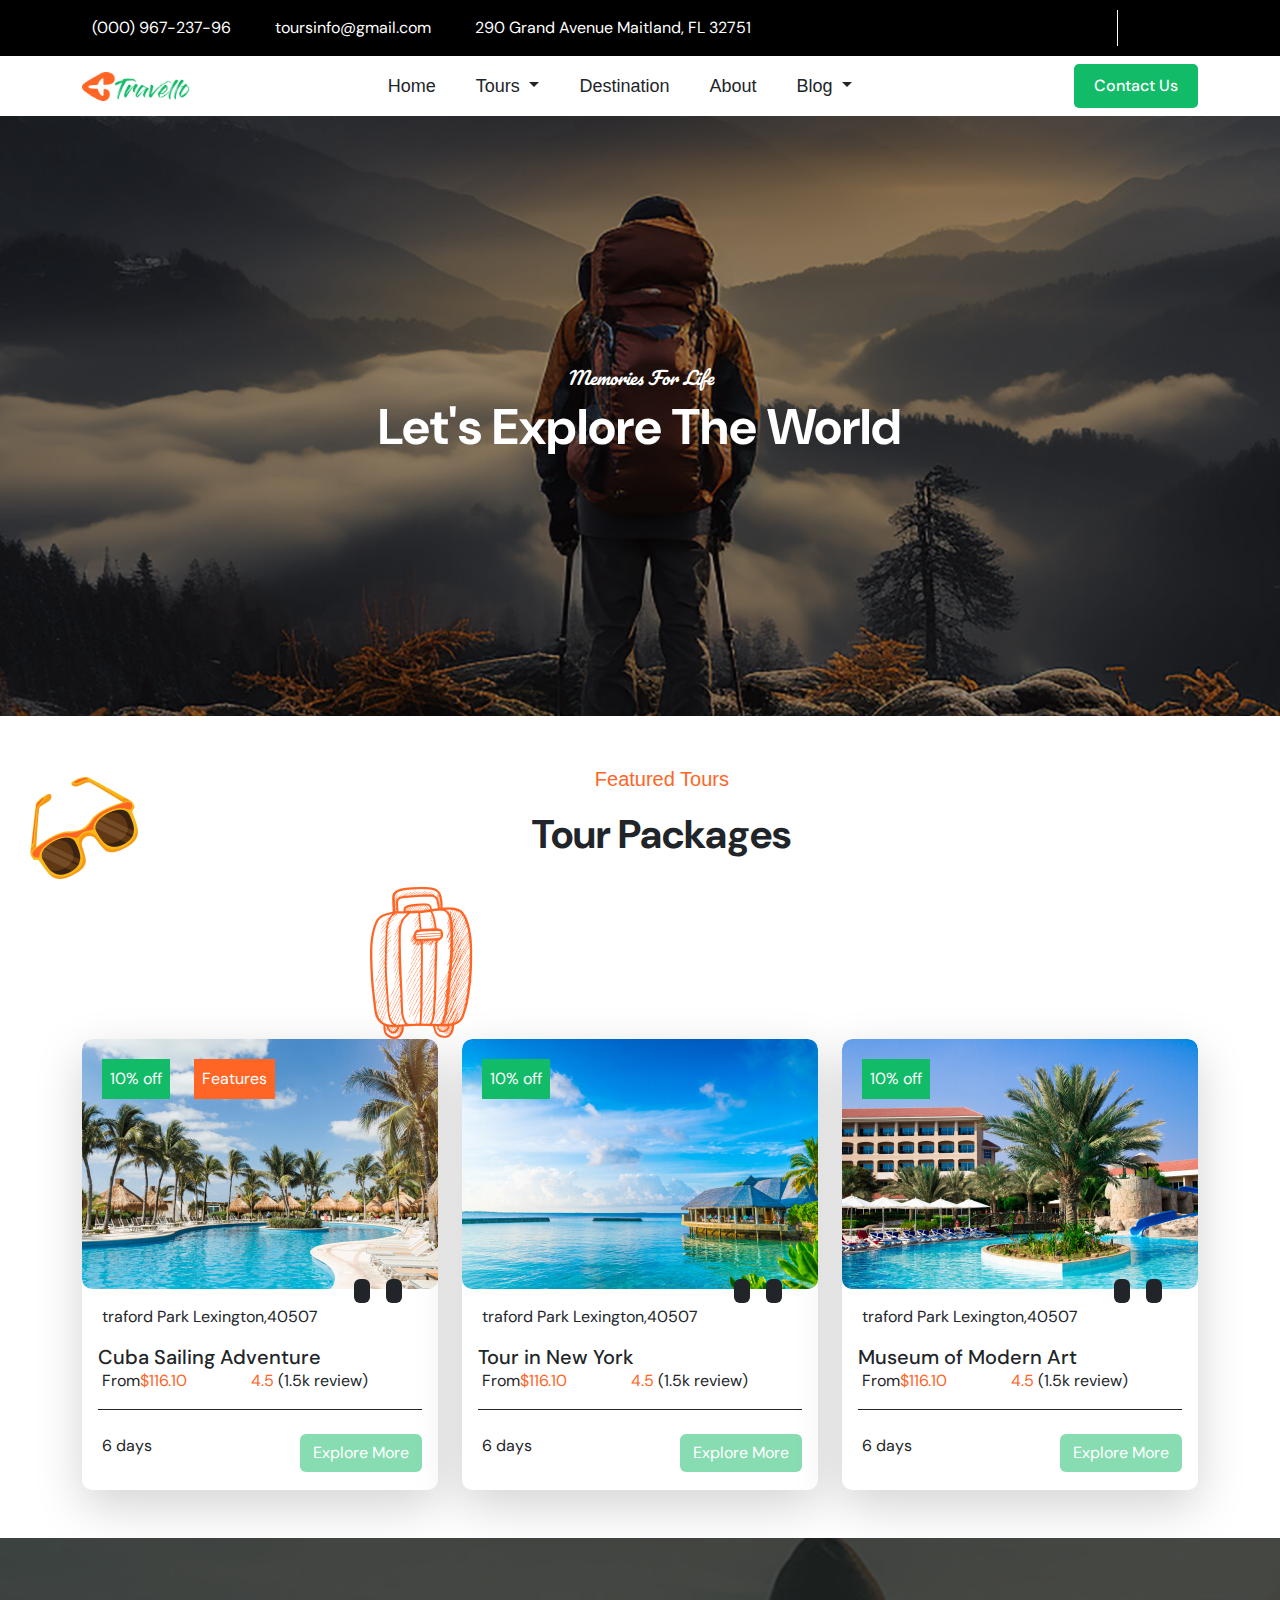
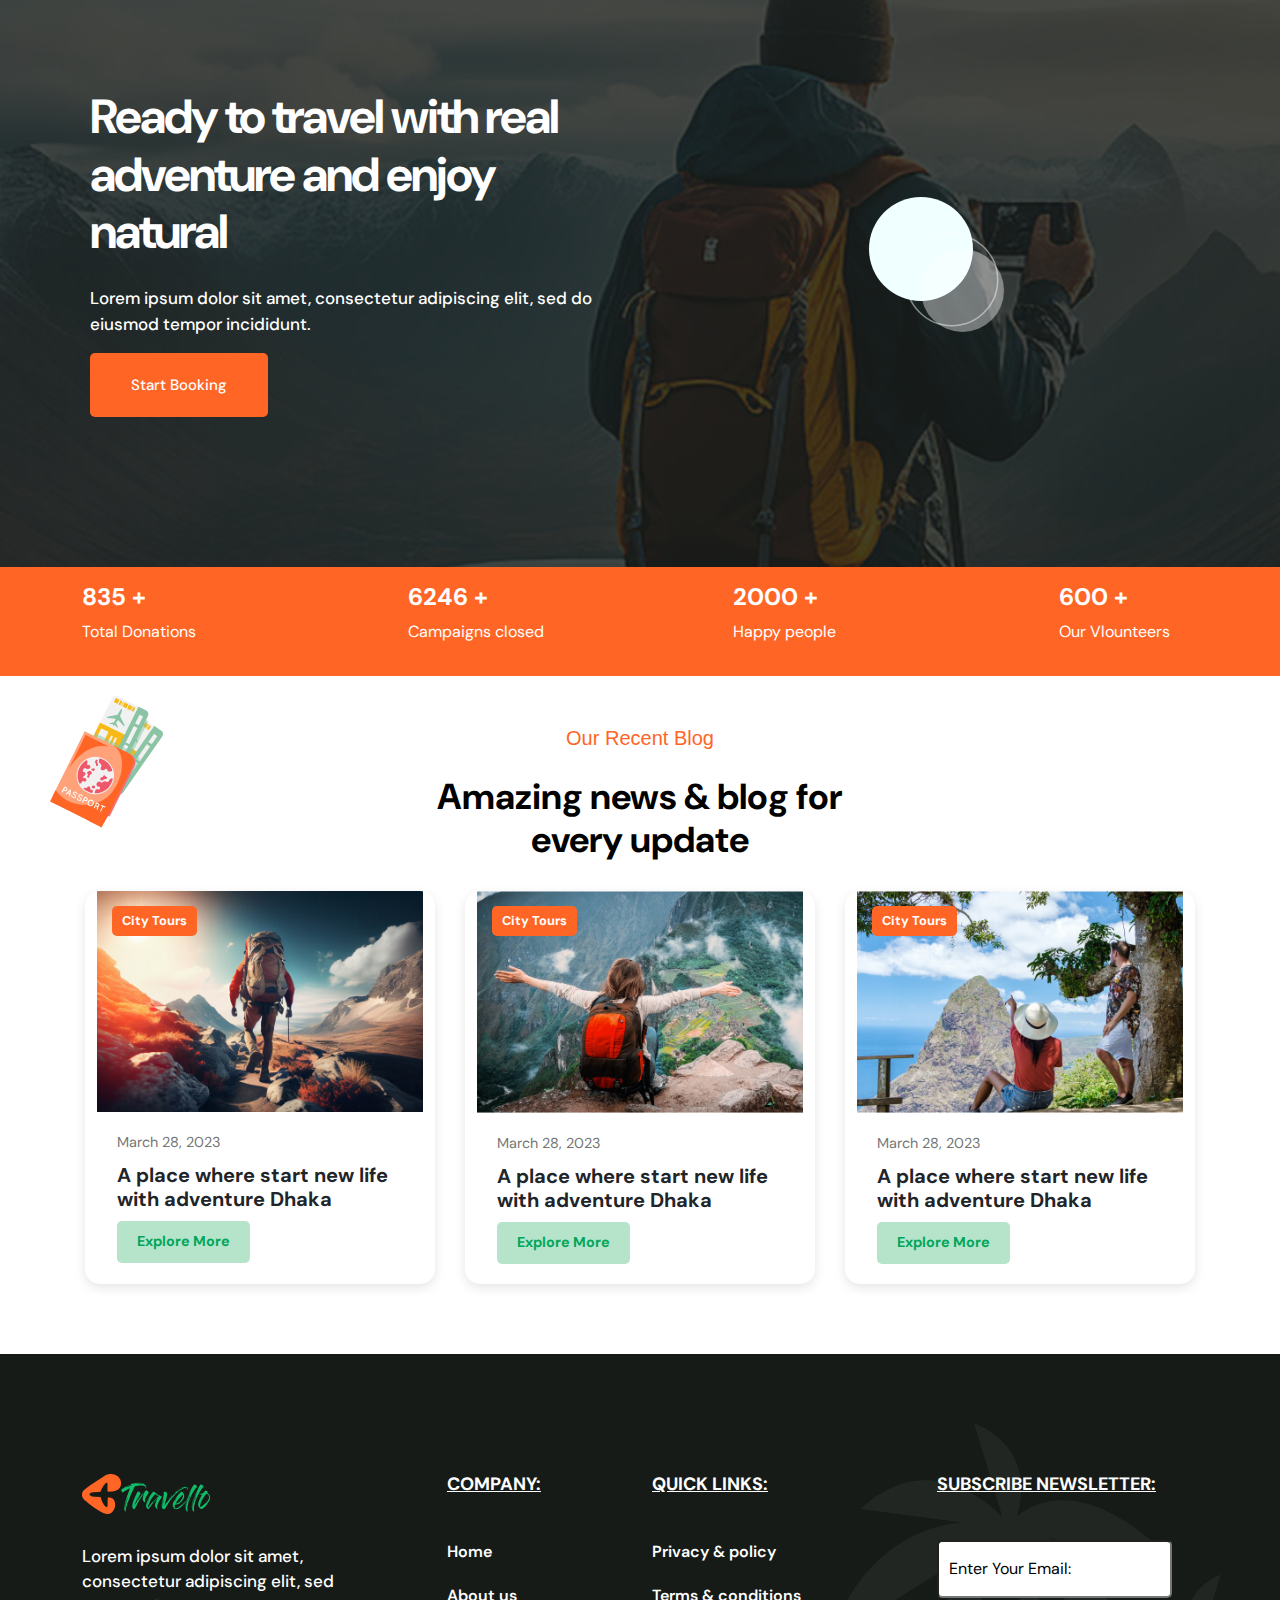
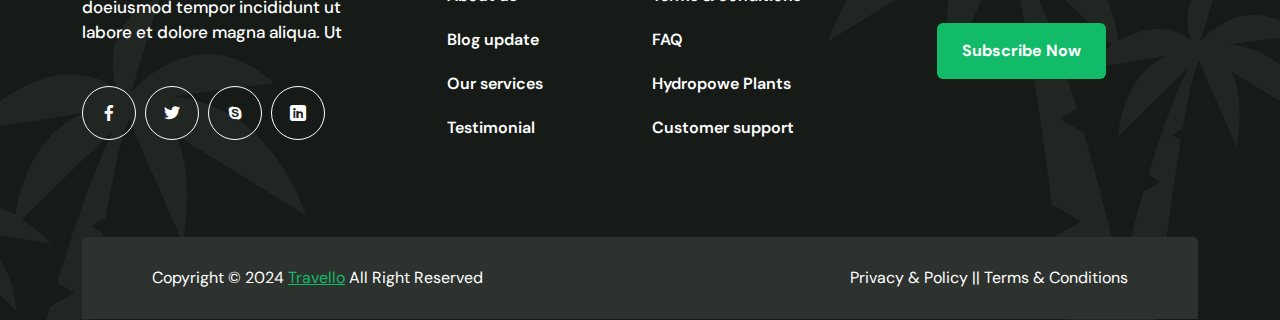
<file: index.html>
<!DOCTYPE html>
<html lang="en">

<head>
  <meta charset="UTF-8" />
  <meta name="viewport" content="width=device-width, initial-scale=1.0" />
  <title>Hotels</title>

  <link href="https://fonts.googleapis.com/css2?family=Pacifico&display=swap" rel="stylesheet">
  <link href="https://cdn.jsdelivr.net/npm/bootstrap@5.3.3/dist/css/bootstrap.min.css" rel="stylesheet"
    integrity="sha384-QWTKZyjpPEjISv5WaRU9OFeRpok6YctnYmDr5pNlyT2bRjXh0JMhjY6hW+ALEwIH" crossorigin="anonymous" />
  <link rel="stylesheet" href="https://cdnjs.cloudflare.com/ajax/libs/font-awesome/6.6.0/css/all.min.css"
    integrity="sha512-Kc323vGBEqzTmouAECnVceyQqyqdsSiqLQISBL29aUW4U/M7pSPA/gEUZQqv1cwx4OnYxTxve5UMg5GT6L4JJg=="
    crossorigin="anonymous" referrerpolicy="no-referrer" />
  <link />
  <link rel="stylesheet" href="assests/fonts/fonts/flaticon_travel-and-tour.css" />

  <link href="https://fonts.cdnfonts.com/css/gloss-and-bloom" rel="stylesheet">
  <!-- <link rel="preconnect" href="https://fonts.googleapis.com">
  <link rel="preconnect" href="https://fonts.gstatic.com" crossorigin> -->
  <link
    href="https://fonts.googleapis.com/css2?family=DM+Sans:ital,opsz,wght@0,9..40,100..1000;1,9..40,100..1000&display=swap"
    rel="stylesheet">
  <link rel="stylesheet" href="assests/css/general.css">

  <link rel="stylesheet" href="assests/css/style.css">
</head>

<body>

  <header class="d-inline">
    <div class="topBar ">
      <div class="container d-flex justify-content-between align-items-center flex-sm-row">
        <div class="dropdownCompanyInfo d-xl-none d-lg-none  d-inline-block">
          <i class="fa-solid fa-chevron-right toggleChevron"></i>
          <a class="text-decoration-none text-light" href="#">
            <i class="fa-solid fa-phone-volume"></i>
            (000) 967-237-96
          </a>
          <ul class="contactMenu collapseList">
            <li class="p-3">
              <a class="text-decoration-none d-flex align-items-center" href="#">
                <i class="fa-solid fa-phone-volume"></i>
                (000) 967-237-96
              </a>
            </li>
            <li class="p-3">
              <a class="text-decoration-none d-flex align-items-center" href="#">
                <i class="fa-regular fa-envelope"></i>
                toursinfo@gmail.com
              </a>
            </li>
            <li class="p-3">
              <a class="text-decoration-none d-flex align-items-center" href="#">
                <i class="fa-solid fa-location-dot"></i>
                290 Grand Avenue Maitland, FL 32751
              </a>
            </li>
          </ul>
        </div>

        <div class="contactInfo">
          <a href="#"><i class="fa-solid fa-phone-volume"></i><span>(000)
              967-237-96</span></a>
          <a href="#"><i class="fa-regular fa-envelope"></i><span>toursinfo@gmail.com</span></a>
          <a href="#"> <i class="fa-solid fa-location-dot"></i><span>290 Grand Avenue
              Maitland, FL 32751</span></a>
        </div>
        <div class="socialIcons b-0">
          <a href="#"><i class="fab fa-facebook-f"></i></a>
          <a href="#"><i class="fa-brands fa-twitter"></i></a>
          <a href="#"><i class="fa-brands fa-skype"></i></a>
          <a href="#"><i class="fa-brands fa-linkedin"></i></a>

        </div>
      </div>
    </div>

    <nav class="navbar sticky-top navbar-expand-lg bg-white " data-bs-theme="dark">
      <div class="container text-dark justify-content-between">
        <a href="index.html">
          <img src="./assests/images/logo.png" alt="Logo" width="108" height="29">
        </a>
        <button class="navbar-toggler" type="button" data-bs-toggle="collapse" data-bs-target="#navbarNav"
          aria-controls="navbarNav" aria-expanded="false" aria-label="Toggle navigation">
          <span class="navbar-toggler-icon"></span>
        </button>
        <div class="collapse navbar-collapse" id="navbarNav">
          <ul class="navbar-nav ms-auto">
            <li class="nav-item me-4">
              <a href="index.html" class="nav-link active text-dark" aria-current="page">Home</a>
            </li>

            <li class="nav-item dropdown me-4">
              <a class="nav-link dropdown-toggle text-dark" href="#" id="navbarDropdownTours" role="button"
                data-bs-toggle="dropdown" aria-expanded="false">
                Tours
              </a>
              <ul class="dropdown-menu" aria-labelledby="navbarDropdownTours">
                <li><a class="dropdown-item" href="tour-detail.html">Tour Detail</a></li>
              </ul>
            </li>
            <li class="nav-item me-4">
              <a href="destination.html" class="nav-link text-dark">Destination</a>
            </li>
            <li class="nav-item me-4">
              <a href="about-us.html" class="nav-link text-dark">About</a>
            </li>

            <li class="nav-item dropdown me-4">
              <a class="nav-link dropdown-toggle text-dark" href="#" id="navbarDropdownBlog" role="button"
                data-bs-toggle="dropdown" aria-expanded="false">
                Blog
              </a>
              <ul class="dropdown-menu" aria-labelledby="navbarDropdownBlog">
                <li><a class="dropdown-item" href="blog.html">Blog</a></li>
                <li><a class="dropdown-item" href="blogDetails.html">Blog Detail</a></li>
              </ul>
            </li>
          </ul>
          <div class="contactNavBtn ms-auto">
            <a href="ContactUs.html">Contact Us</a>
          </div>
        </div>
      </div>
    </nav>
  </header>


  <main>
    <section class="homeBanner">
      <div class="bannerContent">
        <img src="./assests/images/slider-1-2.jpg" alt="background" class="bannerImage" id="dynamicBackground">
        <div class="bannerText">
          <h3>Memories For Life</h3>
          <h1>Let's Explore The World</h1>
        </div>
      </div>
    </section>


    <div class="featuredSection ">
      <div class="container-fluid">
        <div class="row pt-5 ">
          <div class="col-lg-auto col-md-4 col-12 text-center">
            <img src="./assests/images/sunGlass.png" class="img-fluid d-none d-md-inline-block" alt="sunGlass">
          </div>
          <div class="col-lg-auto col-md-4 col-12 text-center spacing">
            <p class="textStyle">Featured Tours</p>
            <h1 class="fw-bold">Tour Packages</h1>
          </div>
          <div class="col-lg-auto col-md-4 col-12 text-center spacing">
            <img src="./assests/images/bag.png" class="img-fluid d-none d-md-inline-block" alt="bag image">
          </div>
        </div>
      </div>

    </div>


    <div class="container pb-5">
      <div class="row gy-4">
        <div class="col-lg-4 col-md-6">
          <div class="card shadow-lg">
            <img src="./assests/images/img-1 (3).jpg" class="card-img-top" alt="sea image">
            <div class="row position-absolute positionValues">
              <div class="col-auto ">
                <p class="text-white p-2 greenBackground">10% off</a>
              </div>
              <div class="col">
                <p class="text-white p-2 orangBackground">Features</a>

              </div>
            </div>
            <div class="row position-absolute  translateValues g-3">
              <div class="col">
                <p class="bg-dark rounded"><i class="fa-regular fa-heart fa-lg p-2 py-3 iconsWhite"></i></p>
              </div>
              <div class="col">
                <p class="bg-dark rounded"><i class="fa-solid fa-camera fa-lg p-2 py-3 iconsWhite"></i></p>
              </div>
            </div>
            <div class="card-body">
              <div class="row g-1">
                <div class=" col-auto">
                  <i class="fa-solid fa-location-dot greenColor"></i>
                </div>
                <div class="col">
                  <p>traford Park Lexington,40507</p>
                </div>
              </div>
              <h5 class="card-title">Cuba Sailing Adventure</h5>
              <div class="row g-1">
                <div class="col-auto">
                  <i class="fa-solid fa-dollar-sign fa-lg greenColor"></i>
                </div>
                <div class="col ">
                  <p>From<span class="orangColor">$116.10 </span></p>
                </div>
                <div class="col-auto">
                  <p class="orangColor">4.5</p>
                </div>
                <div class="col">
                  <p>(1.5k review)</p>
                </div>
              </div>
              <div class="card-text">

              </div>
              <div class="border-bottom border-dark w-sm-100 mb-4"></div>
              <div class="row g-lg-1 gx-sm-2">
                <div class="col-auto">
                  <i class="fa-regular fa-clock fa-lg greenColor"></i>
                </div>
                <div class="col">
                  <p>6 days</p>
                </div>
                <div class="col col-lg-auto">
                  <a href="#" class="btn text-white greenBackground buttonHover">Explore More</a>

                </div>
              </div>
            </div>
          </div>

        </div>
        <div class="col-lg-4 col-md-6">
          <div class="card shadow-lg">
            <img src="./assests/images/img-2.jpg" class="card-img-top" alt="sea image">
            <p class="text-white p-2 position-absolute positionValues greenBackground">10% off</a>
            <div class="row position-absolute  translateValues g-3">
              <div class="col">
                <p class="bg-dark rounded"><i class="fa-regular fa-heart fa-lg p-2 py-3 iconsWhite"></i></p>
              </div>
              <div class="col">
                <p class="bg-dark rounded"><i class="fa-solid fa-camera fa-lg p-2 py-3 iconsWhite"></i></p>
              </div>
            </div>
            <div class="card-body">
              <div class="row g-1">
                <div class="col-auto">
                  <i class="fa-solid fa-location-dot greenColor"></i>
                </div>
                <div class="col">
                  <p>traford Park Lexington,40507</p>
                </div>
              </div>
              <h5 class="card-title">Tour in New York</h5>
              <div class="row g-1">
                <div class="col-auto">
                  <i class="fa-solid fa-dollar-sign fa-lg greenColor"></i>
                </div>
                <div class="col ">
                  <p>From<span class="orangColor">$116.10 </span></p>
                </div>
                <div class="col-auto">
                  <p class="orangColor">4.5</p>
                </div>
                <div class="col">
                  <p>(1.5k review)</p>
                </div>
              </div>
              <div class="card-text">

              </div>
              <div class="border-bottom border-dark w-sm-100 mb-4"></div>
              <div class="row g-1">
                <div class="col-auto">
                  <i class="fa-regular fa-clock fa-lg greenColor"></i>
                </div>
                <div class="col">
                  <p>6 days</p>
                </div>
                <div class="col col-lg-auto">
                  <a href="#" class="btn text-white buttonHover greenBackground">Explore More</a>

                </div>
              </div>
            </div>
          </div>

        </div>
        <div class="col-lg-4 col-md-6">
          <div class="card shadow-lg">
            <img src="./assests/images/img-3.jpg" class="card-img-top " alt="sea image">
            <p class="text-white p-2 position-absolute positionValues greenBackground">10% off</a>
            <div class="row position-absolute  translateValues g-3">
              <div class="col">
                <p class="bg-dark rounded"><i class="fa-regular fa-heart fa-lg p-2 py-3 iconsWhite"></i></p>
              </div>
              <div class="col">
                <p class="bg-dark rounded"><i class="fa-solid fa-camera fa-lg p-2 py-3 iconsWhite"></i></p>
              </div>
            </div>
            <div class="card-body">
              <div class="row g-1">
                <div class="col-auto">
                  <i class="fa-solid fa-location-dot greenColor"></i>
                </div>
                <div class="col-auto">
                  <p>traford Park Lexington,40507</p>
                </div>
              </div>
              <h5 class="card-title">Museum of Modern Art</h5>
              <div class="row g-1">
                <div class="col-auto">
                  <i class="fa-solid fa-dollar-sign fa-lg greenColor"></i>
                </div>
                <div class="col ">
                  <p>From<span class="orangColor">$116.10 </span></p>
                </div>
                <div class="col-auto">
                  <p class="orangColor">4.5</p>
                </div>
                <div class="col">
                  <p>(1.5k review)</p>
                </div>
              </div>
              <div class="card-text">

              </div>
              <div class="border-bottom border-dark w-sm-100 mb-4"></div>
              <div class="row g-1">
                <div class="col-auto">
                  <i class="fa-regular fa-clock fa-lg greenColor"></i>
                </div>
                <div class="col">
                  <p>6 days</p>
                </div>
                <div class="col col-lg-auto">
                  <a href="#" class="btn text-white buttonHover greenBackground">Explore More</a>

                </div>
              </div>
            </div>
          </div>

        </div>
      </div>

    </div>


    <div class="videoBlock videoOverlay position-relative overflow-hidden">
      <img class="videoBackgroundImg" src="assests/images/video-bg.jpg" alt="Video Background">
      <div class="container">
        <div class="row position-relative align-items-center position-relative z-1 ">
          <div class="col">
            <div class="videoContent">
              <h3 class="videoAboutSubtitle mb-4">
                Ready to travel with real adventure and enjoy natural
              </h3>
              <p>
                Lorem ipsum dolor sit amet, consectetur adipiscing elit, sed do
                eiusmod tempor incididunt.
              </p>
              <div class="videoBtn">
                <a href="contact.html" class="btn d-inline-block text-capitalize">Start Booking</a>
              </div>
            </div>
          </div>
          <div class="col-lg-6 col-sm-12 ">
            <div class="videoBlockRight position-relative d-flex align-items-center justify-content-center">
              <div class="videoIcon">
                <a class="popupVideo position-relative d-inline-block text-center z-1"
                  href="https://www.youtube.com/watch?v=8mSG40o-iJ0">
                  <i class="fa-solid fa-play"></i>
                </a>
              </div>

            </div>
          </div>
        </div>
      </div>
    </div>

    <div class="container-fluid background">
      <div class="container">
        <div class="row text-white py-3  ">
          <div class="col">
            <h4 class="fw-bold">835 +</h4>
            <p>Total Donations</p>
          </div>
          <div class="col my-auto">
            <i class="fa-solid fa-burst fa-2xl" style="color: #fafafa"></i>
          </div>
          <div class="col">
            <h4 class="fw-bold">6246 +</h4>
            <p>Campaigns closed</p>
          </div>
          <div class="col my-auto">
            <i class="fa-solid fa-burst fa-2xl" style="color: #fafafa"></i>
          </div>
          <div class="col">
            <h4 class="fw-bold">2000 +</h4>
            <p>Happy people</p>
          </div>
          <div class="col my-auto">
            <i class="fa-solid fa-burst fa-2xl" style="color: #fafafa"></i>
          </div>
          <div class="col">
            <h4 class="fw-bold">600 +</h4>
            <p>Our Vlounteers</p>
          </div>
        </div>
      </div>
    </div>

    <!-- Blog Section -->
    <section class="blogSection">
      <img class="sticker img-fluid d-none d-md-inline-block" src="./assests/images/ticket.png">
      <div class="container">
        <h3>Our Recent Blog</h3>
        <h2 class="headBold">Amazing news & blog for every update</h2>
        <div class="row">
          <div class="travelCard">
            <div class="position-relative">
              <img src="./assests/images/blog-1.jpg" alt="Travel Image">
              <div class="categoryBadge">City Tours</div>
            </div>
            <div class="cardBody">
              <p class="card-date"><i class="fas fa-calendar-alt calenderSticker"></i> March 28, 2023</p>
              <h5 class="cardTitle">A place where start new life with adventure Dhaka</h5>
              <button class="cardBtn">Explore More</button>
            </div>
          </div>

          <div class="travelCard">
            <div class="position-relative">
              <img src="./assests/images/blog-2.jpg" alt="Travel Image">
              <div class="categoryBadge">City Tours</div>
            </div>
            <div class="cardBody">
              <p class="card-date"><i class="fas fa-calendar-alt calenderSticker"></i> March 28, 2023</p>
              <h5 class="cardTitle">A place where start new life with adventure Dhaka</h5>
              <button class="cardBtn">Explore More</button>
            </div>
          </div>

          <div class="travelCard">
            <div class="position-relative">
              <img src="./assests/images/blog-3.jpg" alt="Travel Image">
              <div class="categoryBadge">City Tours</div>
            </div>
            <div class="cardBody">
              <p class="card-date"><i class="fas fa-calendar-alt calenderSticker"></i> March 28, 2023</p>
              <h5 class="cardTitle">A place where start new life with adventure Dhaka</h5>
              <button class="cardBtn">Explore More</button>
            </div>
          </div>
        </div>
      </div>
    </section>

  </main>

  <div class="footer overflow-hidden position-relative">
    <div class="footerLeftShape position-absolute">
      <img src="assests/images/left-tree.png" alt="footerBackgroundL">
    </div>
    <div class="footerRightShape position-absolute">
      <img src="assests/images/right-tree.png" alt="footerBackgroundR">
    </div>
    <div class="container">
      <div class="row">
        <div class="col-xl-3 col-lg-4 col-md-6">
          <div class="footerBlock fotCol1">
            <div class="footerLogo">
              <a href="index.html"><img src="assests/images/logo.png" alt="Travello"></a>
            </div>
            <div class="footerContent">
              <p>Lorem ipsum dolor sit amet, consectetur adipiscing elit, sed doeiusmod tempor incididunt
                ut labore et dolore magna aliqua. Ut</p>
              <div class="footerSocialIcons position-relative">
                <a href="#"><i class="flaticon-facebook-app-symbol text-light"></i></a>
                <a href="#"><i class="flaticon-twitter"></i></a>
                <a href="#"><i class="flaticon-skype"></i></a>
                <a href="#"><i class="flaticon-linkedin"></i></a>
              </div>
            </div>
          </div>
        </div>
        <div class="col-xl-3 col-lg-4 col-md-6">
          <div class="footerBlock fotCol2">
            <h3 class="footerBlockTitle text-uppercase text-decoration-underline">Company:</h3>
            <div class="footerList">
              <ul>
                <li><a href="#">Home</a></li>
                <li><a href="about-us.html">About us</a></li>
                <li><a href="blog.html">Blog update</a></li>
                <li><a href="#">Our services</a></li>
                <li><a href="#">Testimonial</a></li>
              </ul>
            </div>
          </div>
        </div>
        <div class="col-xl-3 col-lg-4 col-md-6">
          <div class="footerBlock fotCol3">
            <h3 class="footerBlockTitle text-uppercase text-decoration-underline">Quick links:</h3>
            <div class="footerList">
              <ul>
                <li><a href="#">Privacy & policy</a></li>
                <li><a href="#">Terms & conditions</a></li>
                <li><a href="#">FAQ</a></li>
                <li><a href="#">Hydropowe Plants</a></li>
                <li><a href="#">Customer support</a></li>
              </ul>
            </div>
          </div>
        </div>
        <div class="col-xl-3 col-lg-4 col-md-6 z-3">
          <div class="footerBlock fotCol4">
            <h3 class="footerBlockTitle text-uppercase text-decoration-underline">Subscribe Newsletter:</h3>
            <div class="footerForm">
              <form action="#">
                <div class="footerInput">
                  <input id="email" autocomplete="email" type="email" placeholder="Enter Your Email:">
                </div>
                <button type="submit" class="btn footerBtn">Subscribe Now</button>
              </form>
            </div>
          </div>
        </div>
      </div>
    </div>
  </div>
  <div class="copyright z-3 position-relative">
    <div class="container">
      <div class="copyrightWrap z-2">
        <div class="row align-items-center">
          <div class="col-xl-6 col-lg-6">
            <div class="copyrightText text-center text-lg-start">
              <p class="mb-0">
                Copyright © 2024 <span><a href="#">Travello</a></span> All
                Right Reserved
              </p>
            </div>
          </div>
          <div class="col-xl-6 col-lg-6 d-none d-lg-block">
            <div class="copyrightPrivacy text-end">
              <a class="text-decoration-none" href="#">Privacy & Policy || Terms & Conditions</a>
            </div>
          </div>
        </div>
      </div>
    </div>
  </div>

  <button id="scrollTop" class="btn scrollTop" onclick="topFunction();"><i class="fa-solid fa-chevron-up"></i></button>
  <script src="https://cdn.jsdelivr.net/npm/bootstrap@5.3.3/dist/js/bootstrap.bundle.min.js"
    integrity="sha384-YvpcrYf0tY3lHB60NNkmXc5s9fDVZLESaAA55NDzOxhy9GkcIdslK1eN7N6jIeHz"
    crossorigin="anonymous"></script>
  <script src="./assests//js/script.js">
  </script>

</body>

</html>
</file>
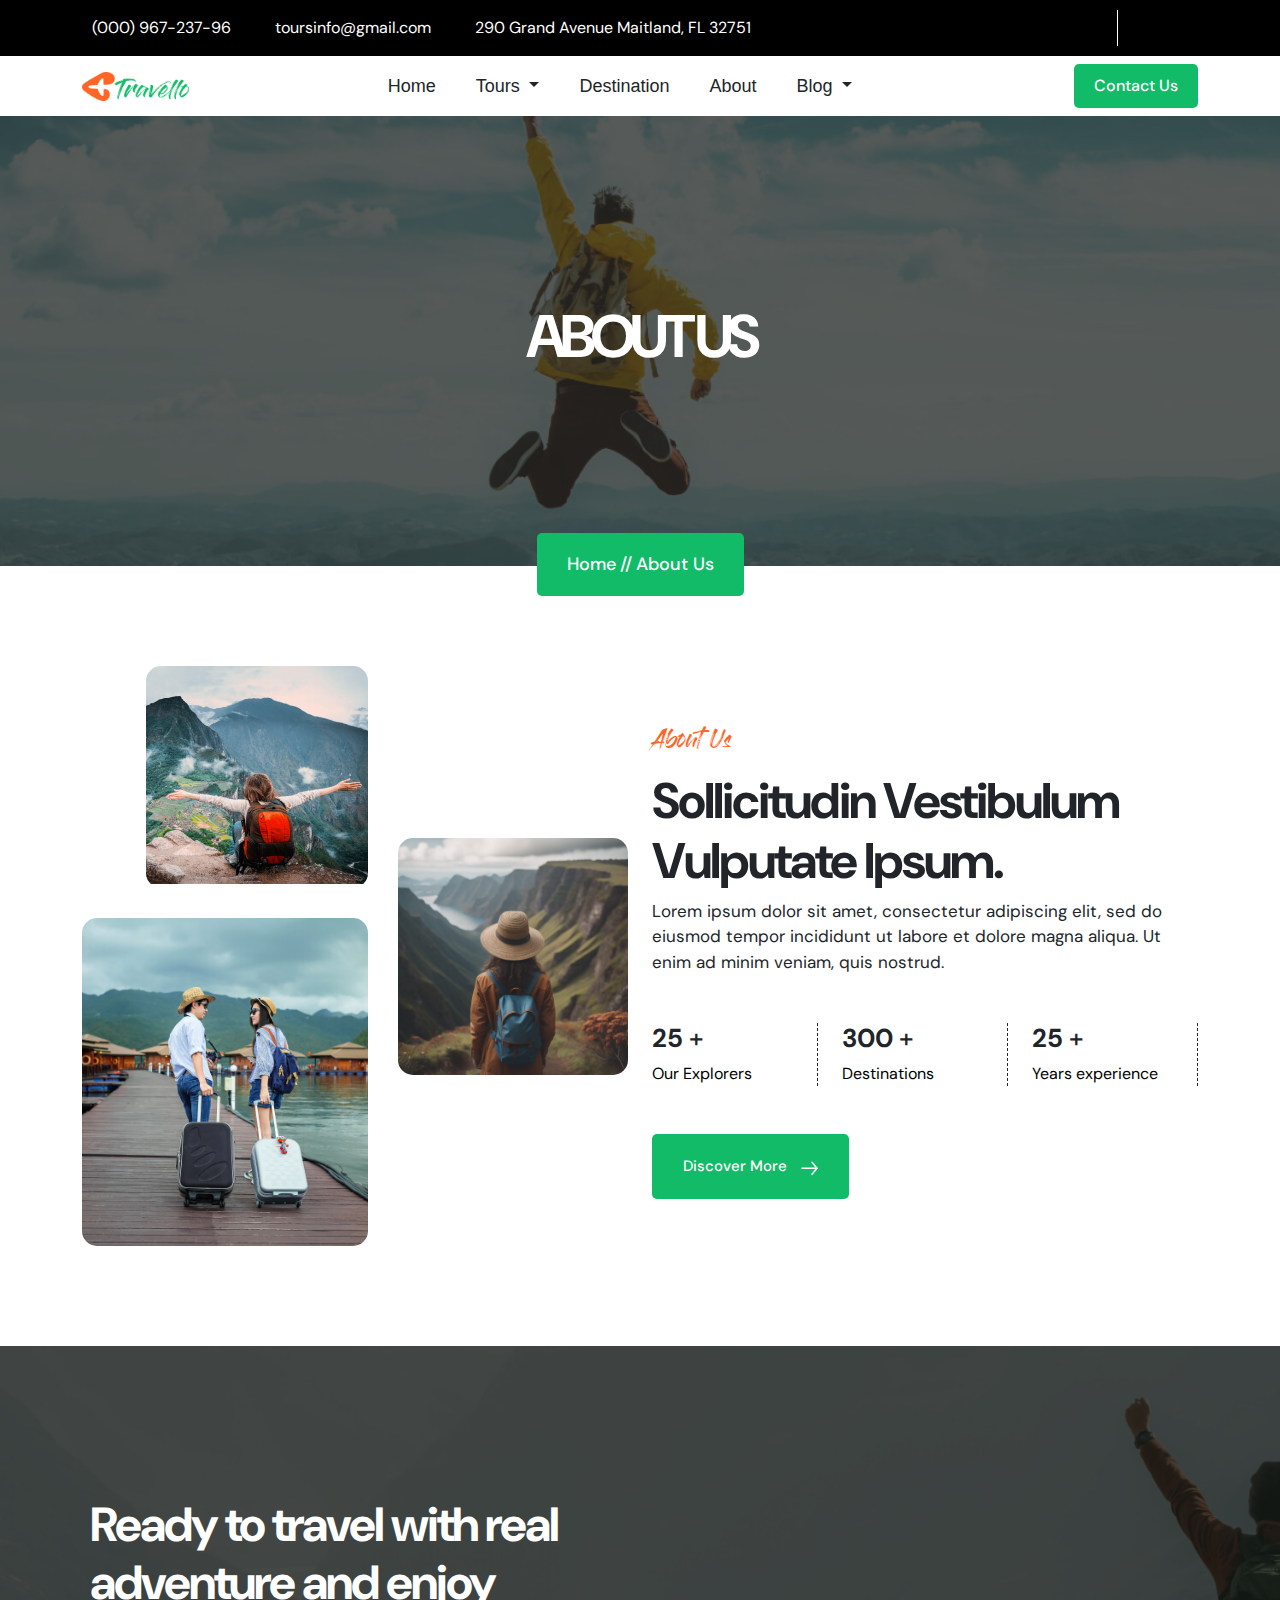
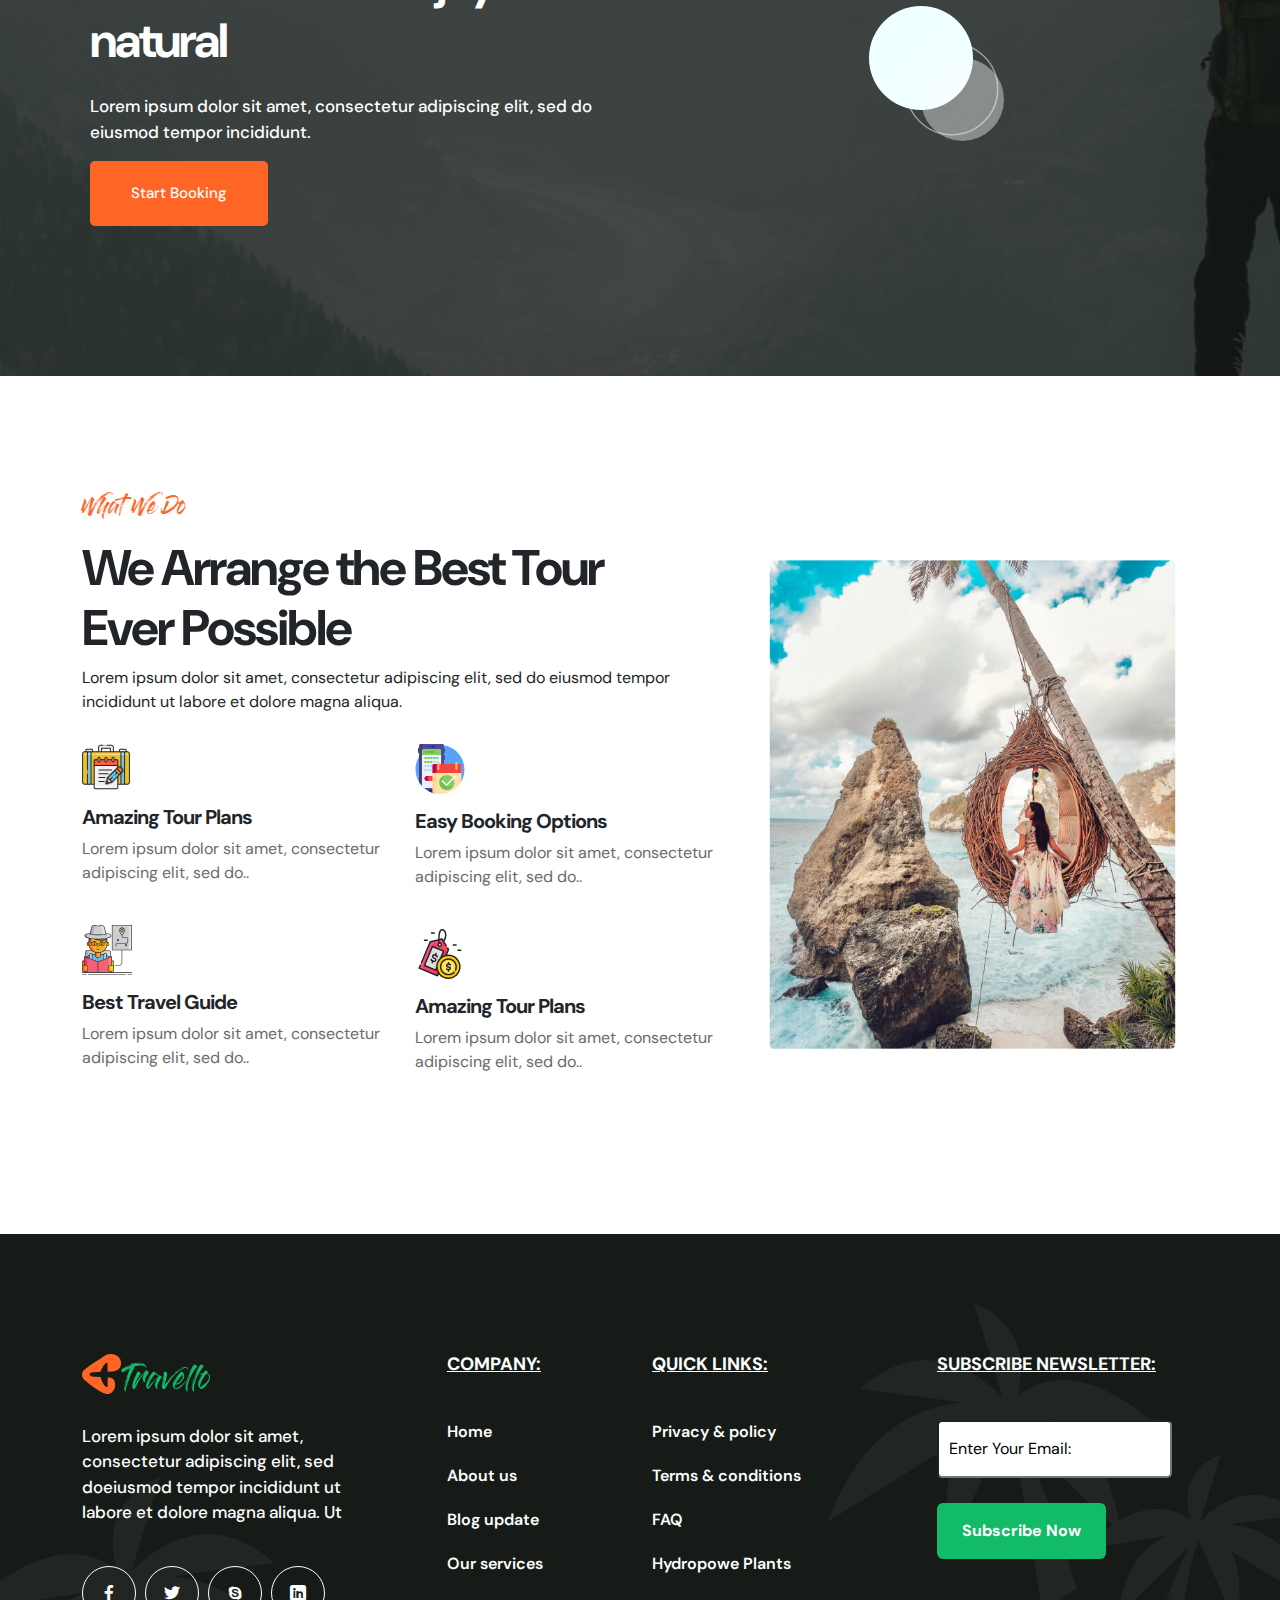
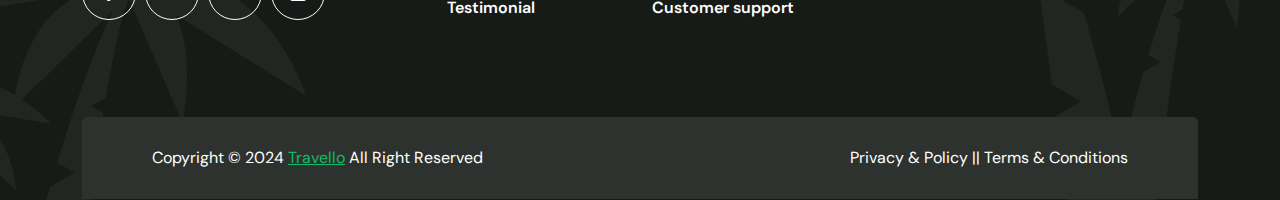
<file: about-us.html>
<!DOCTYPE html>
<html lang="en">

<head>
    <meta charset="UTF-8">
    <meta name="viewport" content="width=device-width, initial-scale=1.0">
    <title>About Us</title>
    <link href="https://cdn.jsdelivr.net/npm/bootstrap@5.3.3/dist/css/bootstrap.min.css" rel="stylesheet"
        integrity="sha384-QWTKZyjpPEjISv5WaRU9OFeRpok6YctnYmDr5pNlyT2bRjXh0JMhjY6hW+ALEwIH" crossorigin="anonymous" />
    <link rel="stylesheet" href="https://cdnjs.cloudflare.com/ajax/libs/font-awesome/6.6.0/css/all.min.css"
        integrity="sha512-Kc323vGBEqzTmouAECnVceyQqyqdsSiqLQISBL29aUW4U/M7pSPA/gEUZQqv1cwx4OnYxTxve5UMg5GT6L4JJg=="
        crossorigin="anonymous" referrerpolicy="no-referrer" />
    <link />
    <link rel="stylesheet" href="assests/fonts/fonts/flaticon_travel-and-tour.css" />
    <link href="https://fonts.cdnfonts.com/css/gloss-and-bloom" rel="stylesheet">
    <link rel="preconnect" href="https://fonts.googleapis.com">
    <link rel="preconnect" href="https://fonts.gstatic.com" crossorigin>
    <link
        href="https://fonts.googleapis.com/css2?family=DM+Sans:ital,opsz,wght@0,9..40,100..1000;1,9..40,100..1000&display=swap"
        rel="stylesheet">
    <link rel="stylesheet" href="assests/css/general.css">
    <link rel="stylesheet" href="assests/css/aboutUsStyles.css">


</head>
</head>

<body>
    <header class="d-inline">
        <div class="topBar ">
            <div class="container d-flex justify-content-between align-items-center flex-sm-row">
                <div class="dropdownCompanyInfo d-xl-none d-lg-none  d-inline-block">
                    <i class="fa-solid fa-chevron-right toggleChevron"></i>
                    <a class="text-decoration-none text-light" href="#">
                        <i class="fa-solid fa-phone-volume"></i>
                        (000) 967-237-96
                    </a>
                    <ul class="contactMenu collapseList">
                        <li class="p-3">
                            <a class="text-decoration-none d-flex align-items-center" href="#">
                                <i class="fa-solid fa-phone-volume"></i>
                                (000) 967-237-96
                            </a>
                        </li>
                        <li class="p-3">
                            <a class="text-decoration-none d-flex align-items-center" href="#">
                                <i class="fa-regular fa-envelope"></i>
                                toursinfo@gmail.com
                            </a>
                        </li>
                        <li class="p-3">
                            <a class="text-decoration-none d-flex align-items-center" href="#">
                                <i class="fa-solid fa-location-dot"></i>
                                290 Grand Avenue Maitland, FL 32751
                            </a>
                        </li>
                    </ul>
                </div>

                <div class="contactInfo">
                    <a href="#"><i class="fa-solid fa-phone-volume"></i><span>(000)
                            967-237-96</span></a>
                    <a href="#"><i class="fa-regular fa-envelope"></i><span>toursinfo@gmail.com</span></a>
                    <a href="#"> <i class="fa-solid fa-location-dot"></i><span>290 Grand Avenue
                            Maitland, FL 32751</span></a>
                </div>
                <div class="socialIcons b-0">
                    <a href="#"><i class="fab fa-facebook-f"></i></a>
                    <a href="#"><i class="fa-brands fa-twitter"></i></a>
                    <a href="#"><i class="fa-brands fa-skype"></i></a>
                    <a href="#"><i class="fa-brands fa-linkedin"></i></a>

                </div>
            </div>
        </div>

        <nav class="navbar sticky-top navbar-expand-lg bg-white " data-bs-theme="dark">
            <div class="container text-dark justify-content-between">
                <a href="index.html">
                    <img src="./assests/images/logo.png" alt="Logo" width="108" height="29">
                </a>
                <button class="navbar-toggler" type="button" data-bs-toggle="collapse" data-bs-target="#navbarNav"
                    aria-controls="navbarNav" aria-expanded="false" aria-label="Toggle navigation">
                    <span class="navbar-toggler-icon"></span>
                </button>
                <div class="collapse navbar-collapse" id="navbarNav">
                    <ul class="navbar-nav ms-auto">
                        <li class="nav-item me-4">
                            <a href="index.html" class="nav-link active text-dark" aria-current="page">Home</a>
                        </li>

                        <li class="nav-item dropdown me-4">
                            <a class="nav-link dropdown-toggle text-dark" href="#" id="navbarDropdownTours"
                                role="button" data-bs-toggle="dropdown" aria-expanded="false">
                                Tours
                            </a>
                            <ul class="dropdown-menu" aria-labelledby="navbarDropdownTours">
                                <li><a class="dropdown-item" href="tour_grid.html">Tour</a></li>
                                <li><a class="dropdown-item" href="tour-detail.html">Tour Detail</a></li>
                            </ul>
                        </li>
                        <li class="nav-item me-4">
                            <a href="destination.html" class="nav-link text-dark">Destination</a>
                        </li>
                        <li class="nav-item me-4">
                            <a href="about-us.html" class="nav-link text-dark">About</a>
                        </li>

                        <li class="nav-item dropdown me-4">
                            <a class="nav-link dropdown-toggle text-dark" href="#" id="navbarDropdownBlog" role="button"
                                data-bs-toggle="dropdown" aria-expanded="false">
                                Blog
                            </a>
                            <ul class="dropdown-menu" aria-labelledby="navbarDropdownBlog">
                                <li><a class="dropdown-item" href="blog.html">Blog</a></li>
                                <li><a class="dropdown-item" href="blogDetails.html">Blog Detail</a></li>
                            </ul>
                        </li>
                    </ul>
                    <div class="contactNavBtn ms-auto">
                        <a href="ContactUs.html">Contact Us</a>
                    </div>
                </div>
            </div>
        </nav>
    </header>

    <main>
        <div class="mainBanner position-relative d-flex align-items-center justify-content-center z-1">
            <img src="assests/images/breadcrumb.jpg" draggable="false" class="mainBannerImg" alt="About Us">
            <div class="container">
                <div class="row">
                    <div class="col-md-12">
                        <div class="bannerContent">
                            <div class="bannerTitleBox">
                                <h3 class="text-uppercase text-center">about us</h3>
                            </div>
                            <div class="bannerBreadcrumbListWrap position-absolute text-center">
                                <div class="bannerBreadcrumbListContent d-inline-block">
                                    <span><a class="text-decoration-none" href="index.html">home</a></span>
                                    <span>//</span>
                                    <span>about Us</span>
                                </div>
                            </div>
                        </div>
                    </div>
                </div>
            </div>
        </div>
        <div class="about">
            <div class="container">
                <div class="row align-items-center">
                    <div class="col-xl-6 col-lg-6">
                        <div
                            class="aboutThumbWrap d-sm-flex align-items-center justify-content-center justify-content-lg-end">
                            <div class="aboutThumbBox d-flex flex-column">
                                <div class="aboutThumb1 text-center text-sm-end">
                                    <img src="assests/images/inner-ab-1-1.jpg" alt="About image 1">
                                </div>
                                <div class="aboutThumb2">
                                    <img src="assests/images/inner-ab-1-2.jpg" alt="About image 2">
                                </div>
                            </div>
                            <div class="aboutThumbSingle text-center text-sm-start">
                                <img src="assests/images/inner-ab-1-3.jpg" alt="About image 3">
                            </div>
                        </div>
                    </div>
                    <div class="col-xl-6 col-lg-6">
                        <div class="aboutTitleBox">
                            <span class="aboutTitle text-capitalize d-inline-block">About Us</span>
                            <h2 class="aboutsubtitle">Sollicitudin Vestibulum Vulputate Ipsum.</h2>
                            <p>Lorem ipsum dolor sit amet, consectetur adipiscing elit, sed do
                                eiusmod tempor incididunt ut labore et dolore magna aliqua.
                                Ut enim ad minim veniam, quis nostrud.</p>
                        </div>
                        <div class="aboutCounterBox">
                            <div class="row">
                                <div class="col-xl-4 col-lg-4 col-md-4 col-sm-4">
                                    <div class="aboutCounterText">
                                        <h3 class="aboutCounterNumber">
                                            <b>25</b>
                                            +
                                        </h3>
                                        <p>Our Explorers</p>
                                    </div>
                                </div>
                                <div class="col-xl-4 col-lg-4 col-md-4 col-sm-4">
                                    <div class="aboutCounterText">
                                        <h3 class="aboutCounterNumber">
                                            <b>300</b>
                                            +
                                        </h3>
                                        <p>Destinations</p>
                                    </div>
                                </div>
                                <div class="col-xl-4 col-lg-4 col-md-4 col-sm-4">
                                    <div class="aboutCounterText">
                                        <h3 class="aboutCounterNumber">
                                            <b>25</b>
                                            +
                                        </h3>
                                        <p>Years experience</p>
                                    </div>
                                </div>
                            </div>
                        </div>
                        <div class="discoverBtn d-inline-block text-capitalize">
                            <a href="" class="btn">
                                <span>Discover More <svg width="17" height="14" viewBox="0 0 17 14" fill="none"
                                        xmlns="http://www.w3.org/2000/svg">
                                        <path d="M11 1.24023L16 7.24023L11 13.2402" stroke="currentcolor"
                                            stroke-width="1.5" stroke-miterlimit="10" stroke-linecap="round"
                                            stroke-linejoin="round"></path>
                                        <path d="M1 7.24023H16" stroke="currentcolor" stroke-width="1.5"
                                            stroke-miterlimit="10" stroke-linecap="round" stroke-linejoin="round">
                                        </path>
                                    </svg>
                                </span>
                            </a>
                        </div>
                    </div>
                </div>
            </div>
        </div>
        <div class="videoBlock videoOverlay position-relative overflow-hidden">
            <img class="videoBackgroundImg" src="assests/images/video-bg-about.jpg" alt="Video Background">
            <div class="container">
                <div class="row position-relative align-items-center position-relative z-1 ">
                    <div class="col-xl-6 col-lg-7">
                        <div class="videoContent">
                            <h3 class="videoAboutSubtitle mb-4">
                                Ready to travel with real adventure and enjoy natural
                            </h3>
                            <p>
                                Lorem ipsum dolor sit amet, consectetur adipiscing elit, sed do
                                eiusmod tempor incididunt.
                            </p>
                            <div class="videoBtn">
                                <a href="contact.html" class="btn d-inline-block text-capitalize">Start Booking</a>
                            </div>
                        </div>
                    </div>
                    <div class="col-xl-6 col-lg-5">
                        <div class="videoBlockRight position-relative d-flex align-items-center justify-content-center">
                            <div class="videoIcon">
                                <a class="popupVideo position-relative d-inline-block text-center z-1"
                                    href="https://www.youtube.com/watch?v=8mSG40o-iJ0">
                                    <i class="fa-solid fa-play"></i>
                                </a>
                            </div>
                            <div class="videoKite position-absolute d-none d-xxl-block">
                                <img src="assests/images/inn-rocket.png" alt="rocket image">
                            </div>
                        </div>
                    </div>
                </div>
            </div>
        </div>
        <div class="chooseUs">
            <div class="container">
                <div class="row align-items-center">
                    <div class="col-xl-7 col-lg-7">
                        <div class="chooseUsContent position-relative">
                            <div class="chooseUsTitleBox">
                                <span class="d-inline-block text-capitalize">What we do</span>
                                <h3 class="chooseUsTitle">
                                    We Arrange the Best Tour<br>
                                    Ever Possible
                                </h3>
                                <p>Lorem ipsum dolor sit amet, consectetur adipiscing elit, sed do eiusmod tempor
                                    incididunt ut labore et dolore magna aliqua.</p>
                            </div>
                        </div>
                        <div class="row">
                            <div class="col-xl-6 col-lg-6 col-md-6 col-sm-6">
                                <div class="aboutService">
                                    <div class="aboutServiceIcon">
                                        <span>
                                            <svg width="48" height="46" viewBox="0 0 48 46" fill="none"
                                                xmlns="http://www.w3.org/2000/svg">
                                                <path
                                                    d="M9.65684 5.18164H4.80664C4.26738 5.18164 3.83008 5.61895 3.83008 6.1582V7.80488H10.6334V6.1582C10.6334 5.61875 10.1961 5.18164 9.65684 5.18164Z"
                                                    fill="#EFEFEF"></path>
                                                <path
                                                    d="M43.1939 5.18164H38.3438C37.8045 5.18164 37.3672 5.61895 37.3672 6.1582V7.80488H44.1705V6.1582C44.1705 5.61875 43.7334 5.18164 43.1939 5.18164Z"
                                                    fill="#EFEFEF"></path>
                                                <path
                                                    d="M47.4062 9.75781V38.2539C47.4062 39.334 46.5312 40.207 45.4531 40.207H2.54688C1.46875 40.207 0.59375 39.334 0.59375 38.2539V9.75781C0.59375 8.67969 1.46875 7.80469 2.54688 7.80469H45.4531C46.5312 7.80469 47.4062 8.67969 47.4062 9.75781Z"
                                                    fill="#F0C020"></path>
                                                <path
                                                    d="M41.3354 24.0633L39.6502 22.3781C38.9645 21.6924 38.0455 21.3869 37.1504 21.4574V16.7461C37.1504 15.4531 36.0996 14.4023 34.8066 14.4023H33.3672C33.2832 13.1855 32.2676 12.2227 31.0312 12.2227C29.7949 12.2227 28.7793 13.1855 28.6953 14.4023H26.3359C26.252 13.1855 25.2363 12.2227 24 12.2227C22.7637 12.2227 21.748 13.1855 21.6641 14.4023H19.3047C19.2207 13.1855 18.2051 12.2227 16.9688 12.2227C15.7324 12.2227 14.7168 13.1855 14.6328 14.4023H13.1934C11.9004 14.4023 10.8496 15.4531 10.8496 16.7461V40.208H22.8436C23.2234 40.8764 24.0334 41.2816 24.8807 41.0113C25.3658 40.8566 26.3471 40.5438 27.3998 40.208H37.1504V32.7467C38.6664 31.2309 39.6137 30.2834 41.3354 28.5615C42.5756 27.3215 42.5756 25.3035 41.3354 24.0633Z"
                                                    fill="#E8A61E"></path>
                                                <path
                                                    d="M31.3645 3.1375V7.80547H28.3939V4.25156H19.6053V7.80566H16.6348V3.1377C16.6348 2.1123 17.466 1.28125 18.4912 1.28125H29.5078C30.5332 1.28105 31.3645 2.1123 31.3645 3.1375Z"
                                                    fill="#EFEFEF"></path>
                                                <path d="M5.4043 7.80469H9.06035V40.2076H5.4043V7.80469Z"
                                                    fill="#72C2E9">
                                                </path>
                                                <path d="M38.9414 7.80469H42.5957V40.207H38.9414V7.80469Z"
                                                    fill="#72C2E9">
                                                </path>
                                                <path
                                                    d="M41.3359 28.5605C40.373 29.5215 39.6543 30.2402 38.9414 30.9531V21.8438C39.1953 21.9824 39.4336 22.1621 39.6504 22.377L41.3359 24.0625C42.5762 25.3027 42.5762 27.3203 41.3359 28.5605Z"
                                                    fill="#4BA5C8"></path>
                                                <path
                                                    d="M35.7832 21.4004V43.7402C35.7832 44.2793 35.3457 44.7168 34.8066 44.7168H13.1934C12.6543 44.7168 12.2168 44.2793 12.2168 43.7402V21.4004H35.7832Z"
                                                    fill="#EFEFEF"></path>
                                                <path
                                                    d="M35.7829 21.8867V34.1133C34.6247 35.2695 33.1286 36.7676 30.9939 38.9004C30.8493 39.0449 30.654 39.1699 30.4431 39.2363C28.9275 39.7188 25.8708 40.6953 24.8806 41.0098C23.5329 41.4395 22.2771 40.1621 22.7009 38.832L24.4665 33.2949H24.4685C24.5427 33.0566 24.6618 32.8672 24.8122 32.7168C31.7888 25.7402 30.2302 27.2969 35.1521 22.377C35.3454 22.1836 35.5583 22.0195 35.7829 21.8867Z"
                                                    fill="#AFAFAF"></path>
                                                <path
                                                    d="M13.1934 15.7695C12.6543 15.7695 12.2168 16.207 12.2168 16.7461V21.4016H35.7832V16.7461C35.7832 16.207 35.3457 15.7695 34.8066 15.7695H13.1934Z"
                                                    fill="#FC5D3D"></path>
                                                <path
                                                    d="M16.9688 17.9498C16.4295 17.9498 15.9922 17.5125 15.9922 16.9732V14.5645C15.9922 14.0252 16.4295 13.5879 16.9688 13.5879C17.508 13.5879 17.9453 14.0252 17.9453 14.5645V16.9732C17.9453 17.5127 17.508 17.9498 16.9688 17.9498Z"
                                                    fill="#EFEFEF"></path>
                                                <path
                                                    d="M24 17.9498C23.4607 17.9498 23.0234 17.5125 23.0234 16.9732V14.5645C23.0234 14.0252 23.4607 13.5879 24 13.5879C24.5393 13.5879 24.9766 14.0252 24.9766 14.5645V16.9732C24.9766 17.5127 24.5393 17.9498 24 17.9498Z"
                                                    fill="#EFEFEF"></path>
                                                <path
                                                    d="M31.0312 17.9498C30.492 17.9498 30.0547 17.5125 30.0547 16.9732V14.5645C30.0547 14.0252 30.492 13.5879 31.0312 13.5879C31.5705 13.5879 32.0078 14.0252 32.0078 14.5645V16.9732C32.0078 17.5127 31.5705 17.9498 31.0312 17.9498Z"
                                                    fill="#EFEFEF"></path>
                                                <path
                                                    d="M33.0215 26.4355L34.7021 24.7549L38.9516 29.0044L37.2709 30.685L33.0215 26.4355Z"
                                                    fill="#F0C020"></path>
                                                <path
                                                    d="M34.709 24.7536L36.1188 23.3439C36.8279 22.6347 37.9758 22.6361 38.6836 23.3439L40.3688 25.029C41.0768 25.737 41.0779 26.8847 40.3688 27.5939L38.959 29.0036L34.709 24.7536Z"
                                                    fill="#F3613F"></path>
                                                <path
                                                    d="M37.2793 30.6844L30.0287 37.9336L25.7793 33.6842L33.0287 26.4336L37.2793 30.6844Z"
                                                    fill="#72C3EC"></path>
                                                <path
                                                    d="M33.0287 26.4336L25.7793 33.6842L30.0287 37.9336L37.2793 30.6844L33.0287 26.4336Z"
                                                    fill="#72C3EC"></path>
                                                <path
                                                    d="M30.0277 37.935L26.8048 38.9629L24.465 39.709C24.1814 39.7994 23.9138 39.532 24.0042 39.2482L24.7503 36.9084L25.7782 33.6855L30.0277 37.935Z"
                                                    fill="#F9B59D"></path>
                                                <path
                                                    d="M26.8048 38.9627L24.465 39.7088C24.1814 39.7992 23.9138 39.5318 24.0042 39.248L24.7503 36.9082L26.8048 38.9627Z"
                                                    fill="#7D7B79"></path>
                                                <path
                                                    d="M45.4531 10.6973H13.875C13.6053 10.6973 13.3867 10.4787 13.3867 10.209C13.3867 9.93926 13.6053 9.7207 13.875 9.7207H45.4531C45.7229 9.7207 45.9414 9.93926 45.9414 10.209C45.9414 10.4787 45.7229 10.6973 45.4531 10.6973ZM11.9219 10.6973H2.54688C2.27715 10.6973 2.05859 10.4787 2.05859 10.209C2.05859 9.93926 2.27715 9.7207 2.54688 9.7207H11.9219C12.1916 9.7207 12.4102 9.93926 12.4102 10.209C12.4102 10.4787 12.1916 10.6973 11.9219 10.6973Z"
                                                    fill="#F8E5B0"></path>
                                                <path
                                                    d="M9.05859 10.6973H5.4043C5.13457 10.6973 4.91602 10.4787 4.91602 10.209C4.91602 9.93926 5.13457 9.7207 5.4043 9.7207H9.05859C9.32832 9.7207 9.54688 9.93926 9.54688 10.209C9.54688 10.4787 9.32832 10.6973 9.05859 10.6973Z"
                                                    fill="#C5E5FE"></path>
                                                <path
                                                    d="M42.5957 10.6973H38.9414C38.6717 10.6973 38.4531 10.4787 38.4531 10.209C38.4531 9.93926 38.6717 9.7207 38.9414 9.7207H42.5957C42.8654 9.7207 43.084 9.93926 43.084 10.209C43.084 10.4787 42.8654 10.6973 42.5957 10.6973Z"
                                                    fill="#C5E5FE"></path>
                                                <path
                                                    d="M33.8301 43.252H33.2441C32.9744 43.252 32.7559 43.0334 32.7559 42.7637C32.7559 42.4939 32.9744 42.2754 33.2441 42.2754H33.8301C34.0998 42.2754 34.3184 42.4939 34.3184 42.7637C34.3184 43.0334 34.0998 43.252 33.8301 43.252ZM31.291 43.252H14.1699C13.9002 43.252 13.6816 43.0334 13.6816 42.7637V23.3535C13.6816 23.0838 13.9002 22.8652 14.1699 22.8652C14.4396 22.8652 14.6582 23.0838 14.6582 23.3535V42.2754H31.291C31.5607 42.2754 31.7793 42.4939 31.7793 42.7637C31.7793 43.0334 31.5607 43.252 31.291 43.252Z"
                                                    fill="white"></path>
                                                <path
                                                    d="M47.8945 9.75938C47.8945 8.41309 46.7994 7.31797 45.4531 7.31797H44.6586V6.15879C44.6586 5.35098 44.0016 4.69395 43.1937 4.69395H38.3436C37.5357 4.69395 36.8787 5.35098 36.8787 6.15879V7.31797H31.8533V3.13828C31.8533 1.84824 30.8061 0.798633 29.517 0.793945C29.5139 0.793945 29.5111 0.792969 29.508 0.792969H24.9377C24.6682 0.792969 24.4494 1.01172 24.4494 1.28125C24.4494 1.55078 24.6682 1.76953 24.9377 1.76953H29.5037C29.5053 1.76953 29.5068 1.76992 29.5084 1.76992C30.2629 1.76992 30.8766 2.38379 30.8766 3.13809V7.31777H28.8828V4.25215C28.8828 3.98242 28.6643 3.76387 28.3945 3.76387H19.6059C19.3361 3.76387 19.1176 3.98242 19.1176 4.25215V7.31797H17.1234V3.13828C17.1234 2.38379 17.7373 1.77012 18.4916 1.77012C18.4932 1.77012 18.4947 1.76973 18.4963 1.76973H21.0312C21.3008 1.76973 21.5195 1.55098 21.5195 1.28145C21.5195 1.01191 21.3008 0.793164 21.0312 0.793164H18.4922C18.4891 0.793164 18.4861 0.793945 18.483 0.794141C17.1941 0.798828 16.1469 1.84863 16.1469 3.13848V7.31816H11.1215V6.15898C11.1215 5.35117 10.4645 4.69414 9.65664 4.69414H4.80645C3.99863 4.69414 3.3416 5.35117 3.3416 6.15898V7.31816H2.54688C1.20059 7.31816 0.105469 8.41328 0.105469 9.75957V38.2557C0.105469 39.602 1.20059 40.6971 2.54688 40.6971H11.7285V43.742C11.7285 44.5498 12.3855 45.2068 13.1934 45.2068H34.8066C35.6145 45.2068 36.2715 44.5498 36.2715 43.742V40.6971H45.4531C46.7994 40.6971 47.8945 39.602 47.8945 38.2557V9.75938ZM37.8551 6.15879C37.8551 5.88965 38.0742 5.67051 38.3434 5.67051H43.1936C43.4627 5.67051 43.6818 5.88965 43.6818 6.15879V7.31797C41.1236 7.31797 40.5166 7.31797 37.8551 7.31797V6.15879ZM30.0281 37.2439L28.5932 35.809L30.9393 33.4627C31.1383 33.2637 31.1264 32.9545 30.9393 32.7713C30.7557 32.5877 30.4334 32.5877 30.2498 32.7713L27.9025 35.1186L26.4689 33.685L33.0273 27.1254L34.4615 28.5596L33.0113 30.0098C32.8219 30.1994 32.8203 30.508 33.0113 30.6992C33.1918 30.8836 33.5014 30.9006 33.7027 30.6992L35.152 29.25L36.5875 30.6855L30.0281 37.2439ZM24.9725 37.8201L25.893 38.7408L24.5414 39.1719L24.9725 37.8201ZM26.94 38.4068L25.3062 36.773L26 34.5973C26.2273 34.8246 25.3277 33.925 29.1158 37.7129L26.94 38.4068ZM37.2781 29.9945C36.8812 29.5977 34.0379 26.7543 33.7186 26.435L34.7086 25.4447L38.2682 29.0043L37.2781 29.9945ZM17.457 16.974C17.457 17.2432 17.2379 17.4623 16.9688 17.4623C16.6996 17.4623 16.4805 17.2434 16.4805 16.974V14.5652C16.4805 14.2961 16.6996 14.077 16.9688 14.077C17.2379 14.077 17.457 14.2961 17.457 14.5652V16.974ZM16.9688 18.4389C17.7766 18.4389 18.4336 17.7818 18.4336 16.974V16.2574H22.5352V16.974C22.5352 17.7816 23.1922 18.4389 24 18.4389C24.8078 18.4389 25.4648 17.7818 25.4648 16.974V16.2574H29.5664V16.974C29.5664 17.7816 30.2234 18.4389 31.0312 18.4389C31.8391 18.4389 32.4961 17.7818 32.4961 16.974V16.2574H34.8066C35.0758 16.2574 35.2949 16.4766 35.2949 16.7457V20.9127H12.7051V16.7459C12.7051 16.4768 12.9242 16.2576 13.1934 16.2576H15.5039V16.9742C15.5039 17.7818 16.1609 18.4389 16.9688 18.4389ZM24.4883 16.974C24.4883 17.2432 24.2691 17.4623 24 17.4623C23.7309 17.4623 23.5117 17.2434 23.5117 16.974V14.5652C23.5117 14.2961 23.7309 14.077 24 14.077C24.2691 14.077 24.4883 14.2961 24.4883 14.5652V16.974ZM31.5195 16.974C31.5195 17.2432 31.3004 17.4623 31.0312 17.4623C30.7621 17.4623 30.543 17.2434 30.543 16.974V14.5652C30.543 14.2961 30.7621 14.077 31.0312 14.077C31.3004 14.077 31.5195 14.2961 31.5195 14.5652V16.974ZM38.9588 28.3139L35.3992 24.7543L36.4637 23.6898C36.9805 23.173 37.8213 23.173 38.3381 23.6898L40.0232 25.375C40.54 25.8918 40.54 26.7326 40.0232 27.2494L38.9588 28.3139ZM20.0939 4.74043H27.9061V7.31797H20.0939V4.74043ZM4.31816 6.15879C4.31816 5.88965 4.5373 5.67051 4.80645 5.67051H9.65664C9.92578 5.67051 10.1449 5.88965 10.1449 6.15879V7.31797H9.06797C9.06504 7.31797 9.06231 7.31719 9.05938 7.31719H5.41172C5.40918 7.31719 5.40684 7.31641 5.4043 7.31641C5.39883 7.31641 5.39375 7.31777 5.38828 7.31797H4.31816V6.15879ZM1.08203 38.2555V9.75938C1.08203 8.95156 1.73906 8.29453 2.54688 8.29453H4.91602V25.7559C4.91602 26.0234 5.13477 26.2441 5.4043 26.2441C5.67188 26.2441 5.89062 26.0234 5.89062 25.7559V8.29453H8.57129V39.7199H5.89062V29.6621C5.89062 29.3926 5.67188 29.1738 5.4043 29.1738C5.13477 29.1738 4.91602 29.3926 4.91602 29.6621V39.7203H2.54688C1.73906 39.7203 1.08203 39.0633 1.08203 38.2555ZM9.54785 39.7203V8.29453H38.4531V22.5803C37.7686 22.2291 36.9447 22.2443 36.2715 22.6236V21.402C36.2715 21.4018 36.2715 21.4018 36.2715 21.4016C36.2715 21.4014 36.2715 21.4014 36.2715 21.4012V16.7459C36.2715 15.9381 35.6145 15.2811 34.8066 15.2811H32.4961V14.5652C32.4961 13.7574 31.8391 13.1004 31.0312 13.1004C30.2234 13.1004 29.5664 13.7574 29.5664 14.5652V15.2811H25.4648V14.5652C25.4648 13.7574 24.8078 13.1004 24 13.1004C23.1922 13.1004 22.5352 13.7574 22.5352 14.5652V15.2811H18.4336V14.5652C18.4336 13.7574 17.7766 13.1004 16.9688 13.1004C16.1609 13.1004 15.5039 13.7574 15.5039 14.5652V15.2811H13.1934C12.3855 15.2811 11.7285 15.9381 11.7285 16.7459V21.4012V21.4016C11.7285 21.4016 11.7285 21.4018 11.7285 21.402V39.7203H9.54785ZM35.2949 43.7418C35.2949 44.0109 35.0758 44.2301 34.8066 44.2301H13.1934C12.9242 44.2301 12.7051 44.0109 12.7051 43.7418V21.8902H35.2949V23.4775C30.3461 28.4264 35.123 23.6484 25.4334 33.3398C25.3766 33.3967 25.3311 33.4809 25.3133 33.5367L23.5393 39.0994C23.3295 39.757 23.95 40.3857 24.6135 40.1736L30.1762 38.3996C30.2414 38.3789 30.3174 38.3354 30.3732 38.2795L35.2947 33.3588V43.7418H35.2949ZM36.2715 32.3826L37.6236 31.0307C37.6248 31.0295 37.6256 31.0281 37.6268 31.027L38.4531 30.2006V39.7203H36.2715V32.3826ZM39.4297 39.7203V29.224L40.7141 27.9398C41.6115 27.0422 41.6115 25.5818 40.7141 24.6846L39.4297 23.4002V8.29453H42.1074V39.7203H39.4297ZM46.918 38.2555C46.918 39.0633 46.2609 39.7203 45.4531 39.7203H43.084V8.29453H45.4531C46.2609 8.29453 46.918 8.95156 46.918 9.75938V38.2555Z"
                                                    fill="currentColor"></path>
                                                <path
                                                    d="M31.631 31.3916C31.4495 31.5729 31.4321 31.8801 31.631 32.083C31.8144 32.2662 32.1208 32.2803 32.3224 32.083C32.5118 31.8916 32.5118 31.583 32.3224 31.3916C32.1368 31.208 31.8146 31.208 31.631 31.3916Z"
                                                    fill="currentColor"></path>
                                                <path
                                                    d="M16.9688 26.3965H29.6641C29.9338 26.3965 30.1523 26.1779 30.1523 25.9082C30.1523 25.6385 29.9338 25.4199 29.6641 25.4199H16.9688C16.699 25.4199 16.4805 25.6385 16.4805 25.9082C16.4805 26.1779 16.699 26.3965 16.9688 26.3965Z"
                                                    fill="currentColor"></path>
                                                <path
                                                    d="M16.9688 30.2227H26.2135C26.4832 30.2227 26.7018 30.0041 26.7018 29.7344C26.7018 29.4646 26.4832 29.2461 26.2135 29.2461H16.9688C16.699 29.2461 16.4805 29.4646 16.4805 29.7344C16.4805 30.0041 16.699 30.2227 16.9688 30.2227Z"
                                                    fill="currentColor"></path>
                                                <path
                                                    d="M23.0234 33.0723H16.9688C16.699 33.0723 16.4805 33.2908 16.4805 33.5605C16.4805 33.8303 16.699 34.0488 16.9688 34.0488H23.0234C23.2932 34.0488 23.5117 33.8303 23.5117 33.5605C23.5117 33.2908 23.2932 33.0723 23.0234 33.0723Z"
                                                    fill="currentColor"></path>
                                                <path
                                                    d="M22.3072 36.8984H16.9688C16.699 36.8984 16.4805 37.117 16.4805 37.3867C16.4805 37.6564 16.699 37.875 16.9688 37.875H22.3072C22.577 37.875 22.7955 37.6564 22.7955 37.3867C22.7955 37.117 22.577 36.8984 22.3072 36.8984Z"
                                                    fill="currentColor"></path>
                                                <path
                                                    d="M5.4043 28.1973C5.67188 28.1973 5.89062 27.9766 5.89062 27.709C5.89062 27.4395 5.67188 27.2207 5.4043 27.2207C5.13477 27.2207 4.91602 27.4395 4.91602 27.709C4.91602 27.9766 5.13477 28.1973 5.4043 28.1973Z"
                                                    fill="currentColor"></path>
                                                <path
                                                    d="M22.9844 1.76953C23.254 1.76953 23.4727 1.55092 23.4727 1.28125C23.4727 1.01158 23.254 0.792969 22.9844 0.792969C22.7147 0.792969 22.4961 1.01158 22.4961 1.28125C22.4961 1.55092 22.7147 1.76953 22.9844 1.76953Z"
                                                    fill="currentColor"></path>
                                            </svg>
                                        </span>
                                    </div>
                                    <div class="aboutServiceDescription">
                                        <h3 class="aboutServiceTitle">
                                            Amazing Tour Plans
                                        </h3>
                                        <p>Lorem ipsum dolor sit amet, consectetur adipiscing elit, sed do..</p>
                                    </div>
                                </div>
                                <div class="aboutService">
                                    <div class="aboutServiceIcon">
                                        <span>
                                            <svg width="50" height="50" viewBox="0 0 50 50" fill="none"
                                                xmlns="http://www.w3.org/2000/svg">
                                                <path
                                                    d="M26.782 31.942H5.15742C4.09434 31.942 3.23242 31.0801 3.23242 30.017V27.384C3.23242 26.3209 4.09434 25.459 5.15742 25.459H26.782C27.8451 25.459 28.707 26.3209 28.707 27.384V30.017C28.707 31.0801 27.8451 31.942 26.782 31.942Z"
                                                    fill="#CECECE"></path>
                                                <path
                                                    d="M26.7812 25.459H23.8516C24.9146 25.459 25.7766 26.3209 25.7766 27.384V30.017C25.7766 31.0801 24.9146 31.942 23.8516 31.942H26.7812C27.8443 31.942 28.7062 31.0801 28.7062 30.017V27.384C28.7062 26.3209 27.8443 25.459 26.7812 25.459Z"
                                                    fill="#E2E2E2"></path>
                                                <path
                                                    d="M6.16211 30.017V27.384C6.16211 26.3209 7.02402 25.459 8.08711 25.459H5.15742C4.09434 25.459 3.23242 26.3209 3.23242 27.384V30.017C3.23242 31.0801 4.09434 31.942 5.15742 31.942H8.08711C7.02402 31.942 6.16211 31.0801 6.16211 30.017Z"
                                                    fill="#AFAFAF"></path>
                                                <path
                                                    d="M28.4131 47.4139H3.52734V36.5172C3.52734 32.7312 6.59648 29.6621 10.3824 29.6621H21.558C25.3439 29.6621 28.4131 32.7312 28.4131 36.5172V47.4139Z"
                                                    fill="#63BCE7"></path>
                                                <path
                                                    d="M21.5586 29.6621H18.6289C22.4148 29.6621 25.484 32.7312 25.484 36.5172V47.4139H28.4137V36.5172C28.4135 32.7311 25.3445 29.6621 21.5586 29.6621Z"
                                                    fill="#63E2E7"></path>
                                                <path
                                                    d="M13.3121 29.6621H10.3824C6.59648 29.6621 3.52734 32.7312 3.52734 36.5172V47.4139H6.45703V36.5172C6.45703 32.7311 9.52617 29.6621 13.3121 29.6621Z"
                                                    fill="#6377E7"></path>
                                                <path
                                                    d="M15.9691 32.868C14.5256 32.868 13.3555 31.6979 13.3555 30.2543V25.977C13.3555 24.5334 14.5256 23.3633 15.9691 23.3633C17.4127 23.3633 18.5828 24.5334 18.5828 25.977V30.2543C18.5828 31.6979 17.4127 32.868 15.9691 32.868Z"
                                                    fill="#F8AF23"></path>
                                                <path
                                                    d="M15.3086 30.2545V25.977C15.3086 24.8789 15.9863 23.9406 16.9457 23.5537C16.6438 23.4318 16.3146 23.3633 15.9691 23.3633C14.5256 23.3633 13.3555 24.5334 13.3555 25.977V30.2545C13.3555 31.698 14.5256 32.8682 15.9691 32.8682C16.3146 32.8682 16.6438 32.7994 16.9457 32.6777C15.9863 32.2906 15.3086 31.3523 15.3086 30.2545Z"
                                                    fill="#F87023"></path>
                                                <path
                                                    d="M6.93242 20.7027C7.93603 20.7027 8.74961 19.8892 8.74961 18.8855C8.74961 17.8819 7.93603 17.0684 6.93242 17.0684C5.92882 17.0684 5.11523 17.8819 5.11523 18.8855C5.11523 19.8892 5.92882 20.7027 6.93242 20.7027Z"
                                                    fill="#F87023"></path>
                                                <path
                                                    d="M25.0066 20.7027C26.0102 20.7027 26.8238 19.8892 26.8238 18.8855C26.8238 17.8819 26.0102 17.0684 25.0066 17.0684C24.003 17.0684 23.1895 17.8819 23.1895 18.8855C23.1895 19.8892 24.003 20.7027 25.0066 20.7027Z"
                                                    fill="#F8D323"></path>
                                                <path
                                                    d="M16.5879 27.6361H15.3531C10.7031 27.6361 6.93359 23.8666 6.93359 19.2166V14.65C6.93359 10 10.7031 6.23047 15.3531 6.23047H16.5879C21.2379 6.23047 25.0074 10 25.0074 14.65V19.2166C25.0074 23.8666 21.2379 27.6361 16.5879 27.6361Z"
                                                    fill="#F8AF23"></path>
                                                <path
                                                    d="M9.86328 19.2166V14.65C9.86328 10.2861 13.1834 6.69785 17.4354 6.27285C17.1566 6.24492 16.874 6.23047 16.5879 6.23047H15.3531C10.7031 6.23047 6.93359 10 6.93359 14.65V19.2166C6.93359 23.8666 10.7031 27.6361 15.3531 27.6361H16.5879C16.874 27.6361 17.1566 27.6215 17.4354 27.5938C13.1834 27.1688 9.86328 23.5805 9.86328 19.2166Z"
                                                    fill="#F87023"></path>
                                                <path
                                                    d="M12.418 20.043C12.9012 20.043 13.293 19.6512 13.293 19.168C13.293 18.6847 12.9012 18.293 12.418 18.293C11.9347 18.293 11.543 18.6847 11.543 19.168C11.543 19.6512 11.9347 20.043 12.418 20.043Z"
                                                    fill="currentColor"></path>
                                                <path
                                                    d="M19.6035 20.043C20.0868 20.043 20.4785 19.6512 20.4785 19.168C20.4785 18.6847 20.0868 18.293 19.6035 18.293C19.1203 18.293 18.7285 18.6847 18.7285 19.168C18.7285 19.6512 19.1203 20.043 19.6035 20.043Z"
                                                    fill="currentColor"></path>
                                                <path
                                                    d="M6.93379 15.0297H8.0748L9.45137 12.6217C9.45137 12.6217 14.6834 16.3516 25.0074 14.8309V12.5271C25.0074 7.53613 20.9615 3.49023 15.9705 3.49023C10.9795 3.49023 6.93359 7.53613 6.93359 12.5271L6.93379 15.0297Z"
                                                    fill="#707070"></path>
                                                <path
                                                    d="M15.9689 13.9793C23.2426 13.9793 29.1391 12.4851 29.1391 10.642C29.1391 8.79885 23.2426 7.30469 15.9689 7.30469C8.69529 7.30469 2.79883 8.79885 2.79883 10.642C2.79883 12.4851 8.69529 13.9793 15.9689 13.9793Z"
                                                    fill="#CECECE"></path>
                                                <path
                                                    d="M5.72852 10.642C5.72852 8.92441 10.8498 7.51055 17.4338 7.32578C16.9525 7.3123 16.4643 7.30469 15.9689 7.30469C8.69531 7.30469 2.79883 8.79883 2.79883 10.642C2.79883 12.4852 8.69531 13.9793 15.9689 13.9793C16.4643 13.9793 16.9525 13.9717 17.4338 13.9582C10.85 13.7734 5.72852 12.3596 5.72852 10.642Z"
                                                    fill="#AFAFAF"></path>
                                                <path
                                                    d="M26.2092 10.642C26.2092 8.92441 21.0879 7.51055 14.5039 7.32578C14.9852 7.3123 15.4734 7.30469 15.9688 7.30469C23.2424 7.30469 29.1389 8.79883 29.1389 10.642C29.1389 12.4852 23.2424 13.9793 15.9688 13.9793C15.4734 13.9793 14.9852 13.9717 14.5039 13.9582C21.0877 13.7734 26.2092 12.3596 26.2092 10.642Z"
                                                    fill="#E2E2E2"></path>
                                                <path
                                                    d="M24.1285 9.18386L22.2117 2.14597C21.859 0.850657 20.5451 0.0660862 19.2375 0.369992L16.6775 0.964719C16.2117 1.07292 15.7273 1.07292 15.2615 0.964719L12.7014 0.369992C11.3938 0.0660862 10.0799 0.850657 9.72715 2.14597L7.81055 9.18386C10.0543 9.63347 12.8871 9.90241 15.9695 9.90241C19.052 9.90241 21.8848 9.63327 24.1285 9.18386Z"
                                                    fill="#CECECE"></path>
                                                <path
                                                    d="M12.657 2.14597C12.8385 1.47976 13.275 0.950266 13.8334 0.632883L12.7014 0.369992C11.3937 0.0660862 10.0799 0.850657 9.72715 2.14597L7.81055 9.18386C10.0543 9.63347 12.8871 9.90241 15.9695 9.90241C16.465 9.90241 16.9531 9.8948 17.4344 9.88113C14.9221 9.81042 12.6234 9.56101 10.7402 9.18386L12.657 2.14597Z"
                                                    fill="#AFAFAF"></path>
                                                <path
                                                    d="M19.2812 2.14597C19.0998 1.47976 18.6633 0.950266 18.1049 0.632883L19.2367 0.369992C20.5443 0.0660862 21.8582 0.850657 22.2109 2.14597L24.1277 9.18386C21.884 9.63347 19.0512 9.90241 15.9688 9.90241C15.4732 9.90241 14.9852 9.8948 14.5039 9.88113C17.016 9.81042 19.3148 9.56101 21.198 9.18366L19.2812 2.14597Z"
                                                    fill="#E2E2E2"></path>
                                                <path
                                                    d="M10.0781 47.415H7.55859V29.2531C7.55859 28.7014 8.00586 28.2539 8.55781 28.2539H9.0791C9.63086 28.2539 10.0783 28.7012 10.0783 29.2531V47.415H10.0781Z"
                                                    fill="#CECECE"></path>
                                                <path
                                                    d="M24.3828 47.415H21.8633V29.2531C21.8633 28.7014 22.3105 28.2539 22.8625 28.2539H23.3838C23.9355 28.2539 24.383 28.7012 24.383 29.2531L24.3828 47.415Z"
                                                    fill="#CECECE"></path>
                                                <path d="M15.9703 36.8734L2.3125 31.5488V47.4152H15.9703V36.8734Z"
                                                    fill="#F46275"></path>
                                                <path d="M2.3125 31.5488V47.4152H5.24219V32.691L2.3125 31.5488Z"
                                                    fill="#F43075"></path>
                                                <path d="M15.9688 36.8734L29.6268 31.5488V47.4152H15.9688V36.8734Z"
                                                    fill="#F46275"></path>
                                                <path d="M26.6973 32.691V47.4152H29.627V31.5488L26.6973 32.691Z"
                                                    fill="#F48875"></path>
                                                <path
                                                    d="M0.308594 40.4916H2.31113V36.8508C2.31113 36.2978 1.86289 35.8496 1.30996 35.8496C0.757031 35.8496 0.308789 36.2978 0.308789 36.8508L0.308594 40.4916Z"
                                                    fill="#F87023"></path>
                                                <path
                                                    d="M29.627 40.4916H31.6295V36.8508C31.6295 36.2978 31.1812 35.8496 30.6283 35.8496C30.0754 35.8496 29.6271 36.2978 29.6271 36.8508L29.627 40.4916Z"
                                                    fill="#F8D323"></path>
                                                <path
                                                    d="M4.02051 46.2244H0.308594V40.4902H4.02051C4.98652 40.4902 5.76973 41.2734 5.76973 42.2395V44.4752C5.76973 45.4414 4.98672 46.2244 4.02051 46.2244Z"
                                                    fill="#F8AF23"></path>
                                                <path d="M0.308594 40.4902H3.23828V46.2244H0.308594V40.4902Z"
                                                    fill="#F87023"></path>
                                                <path
                                                    d="M27.9172 46.2244H31.6291V40.4902H27.9172C26.9512 40.4902 26.168 41.2734 26.168 42.2395V44.4752C26.168 45.4414 26.9512 46.2244 27.9172 46.2244Z"
                                                    fill="#F8AF23"></path>
                                                <path d="M28.7012 40.4902H31.6309V46.2244H28.7012V40.4902Z"
                                                    fill="#F8D323">
                                                </path>
                                                <path d="M30.166 0.304688H49.6947V24.9984H30.166V0.304688Z"
                                                    fill="#CECECE">
                                                </path>
                                                <path d="M46.7637 0.304688H49.6934V24.9984H46.7637V0.304688Z"
                                                    fill="#E2E2E2"></path>
                                                <path
                                                    d="M37.8157 6.71894L39.6554 10.2141C39.8071 10.5023 40.2198 10.5023 40.3716 10.2141L42.2112 6.71894L42.2567 6.63262C43.1264 4.98008 42.0218 2.93027 40.1567 2.83574C40.1093 2.8334 40.0616 2.83203 40.0138 2.83203C39.9657 2.83203 39.918 2.8332 39.8706 2.83574C38.0055 2.93027 36.9009 4.98008 37.7706 6.63262L37.8157 6.71894Z"
                                                    fill="#CECECE"></path>
                                                <path
                                                    d="M40.0139 6.63125C40.7065 6.63125 41.268 6.06977 41.268 5.37715C41.268 4.68453 40.7065 4.12305 40.0139 4.12305C39.3212 4.12305 38.7598 4.68453 38.7598 5.37715C38.7598 6.06977 39.3212 6.63125 40.0139 6.63125Z"
                                                    fill="#F8AF23"></path>
                                                <path
                                                    d="M4.05254 49.4043H0.306641C0.144922 49.4043 0.0136719 49.5354 0.0136719 49.6973C0.0136719 49.8592 0.144922 49.9902 0.306641 49.9902H4.05254C4.21426 49.9902 4.34551 49.8592 4.34551 49.6973C4.34551 49.5354 4.21426 49.4043 4.05254 49.4043Z"
                                                    fill="currentColor"></path>
                                                <path
                                                    d="M49.6951 49.4043H45.9492C45.7875 49.4043 45.6562 49.5354 45.6562 49.6973C45.6562 49.8592 45.7875 49.9902 45.9492 49.9902H49.6951C49.8568 49.9902 49.9881 49.8592 49.9881 49.6973C49.9881 49.5354 49.8568 49.4043 49.6951 49.4043Z"
                                                    fill="currentColor"></path>
                                                <path
                                                    d="M43.8262 49.4043H6.17383C6.01211 49.4043 5.88086 49.5354 5.88086 49.6973C5.88086 49.8592 6.01211 49.9902 6.17383 49.9902H43.8262C43.9879 49.9902 44.1191 49.8592 44.1191 49.6973C44.1191 49.5354 43.9879 49.4043 43.8262 49.4043Z"
                                                    fill="currentColor"></path>
                                                <path
                                                    d="M49.6941 47.1217H29.9207V46.5182H31.6303C31.792 46.5182 31.9232 46.3872 31.9232 46.2253V40.4911V36.8503C31.9232 36.1366 31.3426 35.5561 30.6291 35.5561C30.3676 35.5561 30.1244 35.6346 29.9207 35.7684V31.5483C29.9207 31.4514 29.8731 31.361 29.7932 31.3065C29.7135 31.252 29.6115 31.2403 29.5213 31.2755L28.0039 31.8671C28.6035 31.4696 29 30.7895 29 30.0178V27.3848C29 26.162 28.0051 25.1671 26.7822 25.1671H22.9428C24.017 24.0204 24.7867 22.5852 25.1178 20.9905C26.2295 20.9323 27.117 20.012 27.117 18.886C27.117 17.8221 26.3248 16.9421 25.2998 16.7985V14.8299V14.6497V13.2985C25.3178 13.294 25.3365 13.2899 25.3543 13.2854C27.2148 12.8139 29.4328 11.9725 29.4328 10.6415C29.4328 9.00612 26.0918 8.10436 24.0291 7.70338L22.4949 2.06999C22.099 0.616275 20.6404 -0.2556 19.1715 0.0856111L16.6113 0.680338C16.1918 0.777799 15.7477 0.777799 15.3281 0.680338L12.768 0.0856111C11.2996 -0.255795 9.84063 0.616471 9.44473 2.06999L7.91055 7.70338C5.85078 8.10358 2.50664 9.00553 2.50664 10.6415C2.50664 11.9723 4.72441 12.8139 6.58516 13.2854C6.60313 13.2899 6.62188 13.2942 6.63984 13.2987V14.6499V15.029V16.7983C5.61465 16.9417 4.82246 17.8217 4.82246 18.8858C4.82246 20.012 5.70977 20.9321 6.82188 20.9903C7.15313 22.585 7.92266 24.0202 8.99688 25.1669H5.15742C3.93438 25.1669 2.93945 26.1618 2.93945 27.3846V30.0176C2.93945 30.7891 3.33613 31.4694 3.93555 31.8669L2.41836 31.2753C2.32832 31.2399 2.22637 31.2516 2.14648 31.3063C2.0666 31.3608 2.01895 31.4514 2.01895 31.5481V35.7682C1.81523 35.6344 1.57207 35.5559 1.31055 35.5559C0.59707 35.5559 0.0164062 36.1364 0.0164062 36.8501V40.4909V46.2251C0.0164062 46.387 0.147656 46.518 0.309375 46.518H2.01895V47.1216H0.306641C0.144922 47.1216 0.0136719 47.2526 0.0136719 47.4145C0.0136719 47.5764 0.144922 47.7075 0.306641 47.7075H2.31191H15.9697H29.6277H49.6941C49.8559 47.7075 49.9871 47.5764 49.9871 47.4145C49.9871 47.2526 49.8559 47.1217 49.6941 47.1217ZM31.3371 45.9321H27.9182C27.1152 45.9321 26.4619 45.2788 26.4619 44.4758V42.2401C26.4619 41.4372 27.1152 40.7839 27.9182 40.7839H29.6275H31.3371V45.9321ZM30.6289 36.1419C31.0193 36.1419 31.3371 36.4594 31.3371 36.8501V40.1979H29.9205V36.8501C29.9205 36.4596 30.2383 36.1419 30.6289 36.1419ZM15.9697 36.5585L10.3701 34.3755V29.9561C10.374 29.9561 10.3779 29.9559 10.382 29.9559H13.0633V30.254C13.0633 31.8567 14.3672 33.1606 15.9699 33.1606C17.5727 33.1606 18.8768 31.8567 18.8768 30.254V29.9559H21.558C21.5619 29.9559 21.5658 29.9561 21.5699 29.9561V34.3755L15.9697 36.5585ZM7.26445 30.744V33.1647L5.28223 32.3919C5.82852 31.7184 6.5043 31.1557 7.26445 30.744ZM9.78418 34.1469L7.85059 33.393V29.2528C7.85059 28.8633 8.16738 28.5466 8.55664 28.5466H9.07793C9.46738 28.5466 9.78418 28.8633 9.78418 29.2528V34.1469ZM15.3525 27.9288H16.5871C17.1701 27.9288 17.7395 27.8702 18.2906 27.7604V30.254C18.2906 31.5337 17.2494 32.5747 15.9697 32.5747C14.69 32.5747 13.649 31.5335 13.649 30.254V27.7604C14.2002 27.8702 14.7695 27.9288 15.3525 27.9288ZM24.0891 33.393L22.1555 34.1469V29.2528C22.1555 28.8633 22.4723 28.5466 22.8615 28.5466H23.3828C23.7723 28.5466 24.0891 28.8633 24.0891 29.2528V33.393ZM24.675 30.7444C25.4355 31.1563 26.1115 31.718 26.6576 32.3917L24.675 33.1645V30.7444ZM28.4141 27.3846V30.0176C28.4141 30.9151 27.6859 31.6452 26.7895 31.6493C26.1877 31.0034 25.4689 30.4706 24.675 30.085V29.2528C24.675 28.5403 24.0953 27.9606 23.3828 27.9606H22.8615C22.1492 27.9606 21.5695 28.5403 21.5695 29.2528V29.37C21.5656 29.37 21.5617 29.3698 21.5576 29.3698H18.8766V27.6214C20.1762 27.2669 21.3551 26.6188 22.3385 25.7526H26.7822C27.6818 25.7526 28.4141 26.4846 28.4141 27.3846ZM21.5764 18.2569C21.5766 18.2573 21.5768 18.2577 21.577 18.2581L21.5773 18.2585C21.7057 18.4391 21.7781 18.6563 21.7799 18.8813L21.7838 19.3563C21.7863 19.6557 21.6695 19.9358 21.4555 20.1454C21.2412 20.3546 20.9629 20.4647 20.6596 20.4559L18.4529 20.3893C18.0213 20.3764 17.6373 20.1094 17.4748 19.7091L17.4137 19.5592C17.2842 19.2403 17.3107 18.8876 17.4863 18.5917C17.6621 18.2956 17.959 18.1034 18.301 18.0645L20.5646 17.8059C20.8727 17.7716 21.1805 17.8682 21.4119 18.0731C21.4744 18.1282 21.5289 18.1903 21.5764 18.2569ZM21.8645 17.6973C21.8432 17.6762 21.823 17.6544 21.8004 17.6342C21.4447 17.3194 20.9686 17.1702 20.4984 17.2237L18.2348 17.4823C17.7092 17.5423 17.2529 17.8376 16.9828 18.2924C16.8982 18.4348 16.8389 18.5864 16.7996 18.7417C16.11 18.4924 15.5105 18.6038 15.1383 18.7364C15.099 18.5831 15.04 18.4333 14.9564 18.2924C14.6863 17.8376 14.2301 17.5423 13.7045 17.4823L11.4408 17.2237C10.9705 17.17 10.4945 17.3194 10.1391 17.6341C10.1166 17.654 10.0963 17.676 10.075 17.6971L7.24707 15.7049C7.24023 15.7001 7.23281 15.6971 7.22578 15.6928V15.3216H8.07383C8.17891 15.3216 8.27598 15.2653 8.32813 15.1741L9.11992 13.7891C9.98516 13.9219 10.9053 14.0278 11.8635 14.1067C11.8818 14.1188 11.9016 14.1296 11.9232 14.1376C13.7699 14.8149 16.5279 15.4878 20.1957 15.4878C21.5729 15.4878 23.0803 15.3911 24.7139 15.1659V15.6928C24.7068 15.6969 24.6994 15.7001 24.6926 15.7049L21.8645 17.6973ZM10.1596 18.8813C10.1621 18.5723 10.2961 18.2778 10.5275 18.0729C10.7277 17.8956 10.9863 17.7989 11.2512 17.7989C11.2922 17.7989 11.3334 17.8012 11.3746 17.8059L13.6383 18.0645C13.9803 18.1036 14.2772 18.2958 14.4529 18.5917C14.6285 18.8876 14.6551 19.2403 14.5256 19.5594L14.4646 19.7092C14.302 20.1094 13.918 20.3764 13.4863 20.3893L11.2797 20.4559C10.9752 20.4651 10.6977 20.3546 10.4838 20.1452C10.2697 19.9358 10.1533 19.6557 10.1557 19.3563L10.1596 18.8813ZM26.5309 18.8856C26.5309 19.6542 25.9584 20.2901 25.218 20.3934C25.2703 20.0081 25.2996 19.6157 25.2996 19.2163V17.3901C26.0002 17.5272 26.5309 18.1454 26.5309 18.8856ZM24.7137 14.576C20.2865 15.1966 16.8223 14.8444 14.3168 14.2448C14.8613 14.2618 15.4125 14.2716 15.9697 14.2716C19.2186 14.2716 22.29 13.976 24.7139 13.4362L24.7137 14.576ZM10.0102 2.22389C10.3229 1.07545 11.4754 0.386978 12.6352 0.656314L15.1951 1.25104C15.7018 1.36901 16.2373 1.36881 16.7439 1.25104L19.3039 0.656314C20.4623 0.386783 21.6164 1.07545 21.9291 2.22389L23.7629 8.95749C21.4975 9.38503 18.8113 9.61042 15.9695 9.61042C13.1277 9.61042 10.4416 9.38503 8.17637 8.95749L10.0102 2.22389ZM3.09258 10.6415C3.09258 10.0077 4.31875 9.03757 7.73848 8.33542L7.52813 9.10788C7.50684 9.1862 7.51895 9.26979 7.56152 9.33893C7.6043 9.40807 7.67363 9.45632 7.75313 9.47214C10.1186 9.94596 12.9598 10.1964 15.9695 10.1964C18.9793 10.1964 21.8207 9.94596 24.1861 9.47214C24.2656 9.45612 24.3352 9.40788 24.3777 9.33893C24.4203 9.26979 24.4324 9.1862 24.4111 9.10788L24.2008 8.33542C27.6203 9.03757 28.8465 10.0077 28.8465 10.6415C28.8465 12.0815 23.558 13.6858 15.9693 13.6858C8.38066 13.6858 3.09258 12.0813 3.09258 10.6415ZM8.50293 13.6882L7.90391 14.7358H7.22578V14.6497V13.4364C7.63398 13.5272 8.05996 13.6114 8.50293 13.6882ZM5.4084 18.8856C5.4084 18.1454 5.93906 17.5272 6.63984 17.3903V19.2165C6.63984 19.6159 6.66934 20.0083 6.72148 20.3936C5.98086 20.2901 5.4084 19.6542 5.4084 18.8856ZM7.22578 16.4069L9.73516 18.1747C9.63242 18.3923 9.57559 18.6313 9.57363 18.8766L9.56973 19.3516C9.56582 19.8116 9.74492 20.2424 10.0738 20.5641C10.3904 20.8737 10.8045 21.0424 11.2451 21.0424C11.2625 21.0424 11.2799 21.0423 11.2973 21.0417L13.5039 20.9751C14.1674 20.955 14.7576 20.5448 15.0074 19.9296L15.0684 19.7798C15.1252 19.6401 15.1602 19.4962 15.1781 19.3512C15.4264 19.2352 16.0404 19.0282 16.7621 19.3583C16.7805 19.5008 16.8154 19.6424 16.8713 19.7799L16.9324 19.9296C17.182 20.5446 17.7723 20.955 18.4357 20.9751L20.6424 21.0417C20.6598 21.0421 20.6772 21.0424 20.6945 21.0424C21.1352 21.0424 21.5492 20.8737 21.8656 20.5641C22.1947 20.2424 22.3738 19.8116 22.3701 19.3516L22.3662 18.8766C22.3643 18.6313 22.3072 18.3923 22.2045 18.1747L24.7139 16.4069V19.2163C24.7139 23.6973 21.0684 27.3428 16.5873 27.3428H15.3527C10.8717 27.3428 7.22617 23.6973 7.22617 19.2163V16.4069H7.22578ZM3.52539 30.0176V27.3846C3.52539 26.4848 4.25762 25.7528 5.15742 25.7528H9.59902C9.59961 25.7528 9.6002 25.7526 9.60098 25.7526C10.5844 26.619 11.7635 27.2671 13.0631 27.6215V29.37H10.3818C10.3779 29.37 10.374 29.3702 10.3699 29.3702V29.2528C10.3699 28.5403 9.79024 27.9606 9.07773 27.9606H8.55645C7.84414 27.9606 7.26445 28.5403 7.26445 29.2528V30.0858C6.47129 30.471 5.75293 31.0038 5.15117 31.6495C4.2543 31.646 3.52539 30.9155 3.52539 30.0176ZM0.602344 36.8501C0.602344 36.4594 0.920117 36.1419 1.31074 36.1419C1.70117 36.1419 2.01895 36.4594 2.01895 36.8501V40.1979H0.602344V36.8501ZM0.602344 40.7839H2.31191H4.02129C4.82422 40.7839 5.47754 41.4372 5.47754 42.2401V44.4758C5.47754 45.2788 4.82422 45.9321 4.02129 45.9321H0.602344V40.7839ZM2.60488 46.518H4.02129C5.14746 46.518 6.06348 45.602 6.06348 44.4758V42.2401C6.06348 41.1139 5.14746 40.1979 4.02129 40.1979H2.60488V36.8501V31.9768L15.6768 37.0729V47.1216H2.60488V46.518ZM16.2629 47.1217V37.0731L29.3348 31.977V36.8503V40.1981H27.9184C26.7922 40.1981 25.8762 41.1141 25.8762 42.2403V44.476C25.8762 45.6022 26.7922 46.5182 27.9184 46.5182H29.3348V47.1217H16.2629Z"
                                                    fill="currentColor"></path>
                                                <path
                                                    d="M15.9688 22.3615C16.1305 22.3615 16.2617 22.2305 16.2617 22.0686V20.6035C16.2617 20.4416 16.1305 20.3105 15.9688 20.3105C15.807 20.3105 15.6758 20.4416 15.6758 20.6035V22.0686C15.6758 22.2305 15.807 22.3615 15.9688 22.3615Z"
                                                    fill="currentColor"></path>
                                                <path
                                                    d="M15.9696 24.7753C16.5381 24.7753 17.0801 24.529 17.4563 24.0995C17.5629 23.9778 17.5506 23.7927 17.4289 23.686C17.3074 23.5792 17.1219 23.5917 17.0156 23.7132C16.7506 24.0157 16.3692 24.1894 15.9696 24.1894C15.5699 24.1894 15.1887 24.0157 14.9235 23.7132C14.8168 23.5915 14.6319 23.5792 14.51 23.686C14.3883 23.7927 14.3762 23.9778 14.4828 24.0995C14.8592 24.529 15.4012 24.7753 15.9696 24.7753Z"
                                                    fill="currentColor"></path>
                                                <path
                                                    d="M13.5287 16.0547H11.2246C11.0629 16.0547 10.9316 16.1857 10.9316 16.3477C10.9316 16.5096 11.0629 16.6406 11.2246 16.6406H13.5287C13.6904 16.6406 13.8217 16.5096 13.8217 16.3477C13.8217 16.1857 13.6904 16.0547 13.5287 16.0547Z"
                                                    fill="currentColor"></path>
                                                <path
                                                    d="M20.7143 16.0547H18.4102C18.2484 16.0547 18.1172 16.1857 18.1172 16.3477C18.1172 16.5096 18.2484 16.6406 18.4102 16.6406H20.7143C20.876 16.6406 21.0072 16.5096 21.0072 16.3477C21.0072 16.1857 20.876 16.0547 20.7143 16.0547Z"
                                                    fill="currentColor"></path>
                                                <path
                                                    d="M49.6947 0.0117188H30.166C30.0043 0.0117188 29.873 0.142773 29.873 0.304688V24.9984C29.873 25.1604 30.0043 25.2914 30.166 25.2914H39.6373V37.5123C39.6373 38.9928 38.433 40.1973 36.9525 40.1973H33.5289C33.3672 40.1973 33.2359 40.3283 33.2359 40.4902C33.2359 40.6521 33.3672 40.7832 33.5289 40.7832H36.9525C38.7559 40.7832 40.2232 39.3158 40.2232 37.5123V25.2914H49.6947C49.8564 25.2914 49.9877 25.1604 49.9877 24.9984V0.304688C49.9877 0.142969 49.8564 0.0117188 49.6947 0.0117188ZM49.4018 24.7055H30.459V0.597656H49.4018V24.7055Z"
                                                    fill="currentColor"></path>
                                                <path
                                                    d="M37.5571 6.85513L39.3965 10.3504C39.5176 10.5803 39.7542 10.7231 40.0139 10.7231C40.2737 10.7231 40.5102 10.5801 40.6311 10.3504L42.5161 6.76899C42.9809 5.88579 42.9622 4.83833 42.4657 3.96685C41.9854 3.12388 41.1278 2.59146 40.1715 2.54302C40.0667 2.53774 39.9604 2.53774 39.8559 2.54302C38.8997 2.59165 38.042 3.12388 37.5618 3.96685C37.0655 4.83813 37.0467 5.8856 37.5116 6.7688L37.5571 6.85513ZM38.0711 4.25688C38.4577 3.57856 39.119 3.16704 39.8856 3.12817C39.9706 3.12407 40.0573 3.12388 40.142 3.12817C40.9088 3.16704 41.5704 3.57856 41.9567 4.25688C42.3536 4.95356 42.3688 5.79067 41.9977 6.49595L40.1127 10.0774C40.0854 10.1292 40.0391 10.137 40.0139 10.137C39.9887 10.137 39.9424 10.1292 39.9149 10.0772L38.0754 6.58188L38.0301 6.49556C37.659 5.79067 37.6743 4.95356 38.0711 4.25688Z"
                                                    fill="currentColor"></path>
                                                <path
                                                    d="M40.0141 6.92422C40.867 6.92422 41.5611 6.23027 41.5611 5.37715C41.5611 4.52402 40.867 3.83008 40.0141 3.83008C39.1609 3.83008 38.4668 4.52422 38.4668 5.37715C38.4668 6.23008 39.1609 6.92422 40.0141 6.92422ZM40.0141 4.41602C40.5441 4.41602 40.9752 4.84727 40.9752 5.37715C40.9752 5.90703 40.5441 6.33828 40.0141 6.33828C39.484 6.33828 39.0527 5.90703 39.0527 5.37715C39.0527 4.84707 39.484 4.41602 40.0141 4.41602Z"
                                                    fill="currentColor"></path>
                                                <path
                                                    d="M34.0059 21.6287C34.1676 21.6287 34.2988 21.4977 34.2988 21.3357V19.3568C34.2988 18.8871 34.6809 18.5051 35.1506 18.5051H44.7104C45.5031 18.5051 46.148 17.8602 46.148 17.0674V13.8441C46.148 13.0514 45.5029 12.4064 44.7104 12.4064H41.159C40.6893 12.4064 40.3072 12.0242 40.3072 11.5547C40.3072 11.3928 40.176 11.2617 40.0143 11.2617C39.8525 11.2617 39.7213 11.3928 39.7213 11.5547C39.7213 12.3475 40.3664 12.9924 41.159 12.9924H44.7104C45.1801 12.9924 45.5621 13.3746 45.5621 13.8441V17.0674C45.5621 17.5371 45.1801 17.9191 44.7104 17.9191H35.1506C34.3578 17.9191 33.7129 18.5641 33.7129 19.3568V21.3355C33.7129 21.4975 33.8439 21.6287 34.0059 21.6287Z"
                                                    fill="currentColor"></path>
                                                <path
                                                    d="M34.869 16.2394C34.9262 16.2966 35.0012 16.3251 35.0762 16.3251C35.1512 16.3251 35.2262 16.2966 35.2834 16.2394L35.9401 15.5827L36.5967 16.2394C36.654 16.2966 36.729 16.3251 36.804 16.3251C36.879 16.3251 36.954 16.2966 37.0112 16.2394C37.1256 16.1249 37.1256 15.9394 37.0112 15.8251L36.3545 15.1685L37.0112 14.5118C37.1256 14.3976 37.1256 14.212 37.0112 14.0976C36.8967 13.9831 36.7114 13.9831 36.5969 14.0976L35.9403 14.7542L35.2836 14.0976C35.1692 13.9831 34.9838 13.9831 34.8694 14.0976C34.7549 14.212 34.7549 14.3976 34.8694 14.5118L35.526 15.1685L34.8694 15.8251C34.7545 15.9394 34.7545 16.1249 34.869 16.2394Z"
                                                    fill="currentColor"></path>
                                                <path
                                                    d="M45.1573 19.2069C45.0429 19.0925 44.8575 19.0925 44.7431 19.2069L44.0864 19.8636L43.4298 19.2069C43.3153 19.0925 43.13 19.0925 43.0155 19.2069C42.9011 19.3212 42.9011 19.5067 43.0155 19.6212L43.6722 20.2778L43.0155 20.9345C42.9011 21.0489 42.9011 21.2345 43.0155 21.3487C43.0728 21.406 43.1478 21.4345 43.2228 21.4345C43.2978 21.4345 43.3728 21.406 43.43 21.3487L44.0866 20.6921L44.7433 21.3487C44.8005 21.406 44.8755 21.4345 44.9505 21.4345C45.0255 21.4345 45.1005 21.406 45.1577 21.3487C45.2722 21.2345 45.2722 21.0489 45.1577 20.9345L44.5011 20.2778L45.1577 19.6212C45.2718 19.5069 45.2718 19.3214 45.1573 19.2069Z"
                                                    fill="currentColor"></path>
                                            </svg>
                                        </span>
                                    </div>
                                    <div class="aboutServiceDescription">
                                        <h3 class="aboutServiceTitle">
                                            Best Travel Guide
                                        </h3>
                                        <p>Lorem ipsum dolor sit amet, consectetur adipiscing elit, sed do..</p>
                                    </div>
                                </div>
                            </div>
                            <div class="col-xl-6 col-lg-6 col-md-6 col-sm-6">
                                <div class="aboutService">
                                    <div class="aboutServiceIcon">
                                        <span>
                                            <svg width="50" height="50" viewBox="0 0 50 50" fill="none"
                                                xmlns="http://www.w3.org/2000/svg">
                                                <path
                                                    d="M4.07613 38.2069C1.79898 34.4508 0.50467 30.0325 0.549979 25.3089C0.679121 11.8341 11.5773 1.06917 25.0527 1.09771C38.5324 1.12616 49.451 12.0624 49.451 25.5487C49.451 29.8895 48.3198 33.9662 46.3362 37.4999C45.7714 38.506 44.7 39.1216 43.5462 39.1216H5.70527C5.0399 39.1216 4.42104 38.7758 4.07613 38.2069Z"
                                                    fill="#55A4F9"></path>
                                                <path
                                                    d="M11.4264 0C10.5996 0 9.92939 0.670259 9.92939 1.49701V40.9344C9.92939 42.4764 8.03288 43.2227 6.98967 42.0872C5.88078 40.8803 4.89176 39.5618 4.04116 38.1503V8.98204H3.74176C3.30084 8.98204 2.94336 8.62455 2.94336 8.18363V4.79042C2.94336 4.3495 3.30084 3.99202 3.74176 3.99202H4.04116V1.49701C4.04116 0.670259 4.71142 0 5.53817 0H11.4264Z"
                                                    fill="#453D83"></path>
                                                <path
                                                    d="M28.9915 8.98204V10.978H29.0913C29.5322 10.978 29.8897 11.3355 29.8897 11.7764V15.1697C29.8897 15.6106 29.5322 15.9681 29.0913 15.9681H28.9915V39.9599C28.9915 45.7548 23.6765 50.14 18.0046 48.9526C17.7787 48.9053 17.5802 48.8548 17.4144 48.8007C14.1783 47.7457 11.239 46.034 8.75365 43.823C8.229 43.3562 7.93359 42.684 7.93359 41.9818V1.49701C7.93359 0.670259 8.60385 0 9.4306 0H27.4945C28.3212 0 28.9915 0.670259 28.9915 1.49701V3.99202H29.0913C29.5322 3.99202 29.8897 4.3495 29.8897 4.79042V8.18363C29.8897 8.62455 29.5322 8.98204 29.0913 8.98204H28.9915Z"
                                                    fill="#51489A"></path>
                                                <path
                                                    d="M26.0972 10.9775V42.4146C26.0972 43.2413 25.427 43.9116 24.6002 43.9116H8.85441C8.18086 43.319 7.54024 42.6898 6.93555 42.0274V10.9775C6.93555 10.1507 7.60581 9.48047 8.43255 9.48047H24.6002C25.427 9.48047 26.0972 10.1507 26.0972 10.9775Z"
                                                    fill="#E9F3FE"></path>
                                                <path
                                                    d="M6.93555 10.9783V6.48724C6.93555 5.66049 7.60581 4.99023 8.43255 4.99023H24.6002C25.427 4.99023 26.0972 5.66049 26.0972 6.48724V10.9783H6.93555Z"
                                                    fill="#82CD64"></path>
                                                <path
                                                    d="M23.4037 13.9726C23.4037 14.5238 22.9569 14.9706 22.4057 14.9706H10.4296C9.87845 14.9706 9.43164 14.5238 9.43164 13.9726C9.43164 13.4214 9.87845 12.9746 10.4296 12.9746H22.4057C22.9569 12.9746 23.4037 13.4214 23.4037 13.9726ZM16.4177 16.9666H10.4296C9.87845 16.9666 9.43164 17.4134 9.43164 17.9646C9.43164 18.5158 9.87845 18.9626 10.4296 18.9626H16.4177C16.9689 18.9626 17.4157 18.5158 17.4157 17.9646C17.4157 17.4134 16.9689 16.9666 16.4177 16.9666Z"
                                                    fill="#C0E6B1"></path>
                                                <path
                                                    d="M11.4276 13.9726C11.4276 14.5238 10.9808 14.9706 10.4296 14.9706C9.87845 14.9706 9.43164 14.5238 9.43164 13.9726C9.43164 13.4214 9.87845 12.9746 10.4296 12.9746C10.9808 12.9746 11.4276 13.4214 11.4276 13.9726ZM13.4237 12.9746C12.8725 12.9746 12.4257 13.4214 12.4257 13.9726C12.4257 14.5238 12.8725 14.9706 13.4237 14.9706C13.9749 14.9706 14.4217 14.5238 14.4217 13.9726C14.4217 13.4214 13.9749 12.9746 13.4237 12.9746ZM16.4177 12.9746C15.8665 12.9746 15.4197 13.4214 15.4197 13.9726C15.4197 14.5238 15.8665 14.9706 16.4177 14.9706C16.9689 14.9706 17.4157 14.5238 17.4157 13.9726C17.4157 13.4214 16.9689 12.9746 16.4177 12.9746ZM19.4117 12.9746C18.8605 12.9746 18.4137 13.4214 18.4137 13.9726C18.4137 14.5238 18.8605 14.9706 19.4117 14.9706C19.9629 14.9706 20.4097 14.5238 20.4097 13.9726C20.4097 13.4214 19.9629 12.9746 19.4117 12.9746ZM22.4057 12.9746C21.8545 12.9746 21.4077 13.4214 21.4077 13.9726C21.4077 14.5238 21.8545 14.9706 22.4057 14.9706C22.9569 14.9706 23.4037 14.5238 23.4037 13.9726C23.4037 13.4214 22.9569 12.9746 22.4057 12.9746ZM10.4296 16.9666C9.87845 16.9666 9.43164 17.4134 9.43164 17.9646C9.43164 18.5158 9.87845 18.9626 10.4296 18.9626C10.9808 18.9626 11.4276 18.5158 11.4276 17.9646C11.4276 17.4134 10.9808 16.9666 10.4296 16.9666ZM13.4237 16.9666C12.8725 16.9666 12.4257 17.4134 12.4257 17.9646C12.4257 18.5158 12.8725 18.9626 13.4237 18.9626C13.9749 18.9626 14.4217 18.5158 14.4217 17.9646C14.4217 17.4134 13.9749 16.9666 13.4237 16.9666ZM16.4177 16.9666C15.8665 16.9666 15.4197 17.4134 15.4197 17.9646C15.4197 18.5158 15.8665 18.9626 16.4177 18.9626C16.9689 18.9626 17.4157 18.5158 17.4157 17.9646C17.4157 17.4134 16.9689 16.9666 16.4177 16.9666Z"
                                                    fill="#6DC54A"></path>
                                                <path
                                                    d="M20.4097 17.9648C20.4097 18.516 19.9629 18.9628 19.4117 18.9628C18.8605 18.9628 18.4137 18.516 18.4137 17.9648C18.4137 17.4136 18.8605 16.9668 19.4117 16.9668C19.9629 16.9668 20.4097 17.4136 20.4097 17.9648ZM22.4057 16.9668C21.8545 16.9668 21.4077 17.4136 21.4077 17.9648C21.4077 18.516 21.8545 18.9628 22.4057 18.9628C22.9569 18.9628 23.4037 18.516 23.4037 17.9648C23.4037 17.4136 22.9569 16.9668 22.4057 16.9668ZM10.4296 20.9588C9.87845 20.9588 9.43164 21.4056 9.43164 21.9568C9.43164 22.508 9.87845 22.9548 10.4296 22.9548C10.9808 22.9548 11.4276 22.508 11.4276 21.9568C11.4276 21.4056 10.9808 20.9588 10.4296 20.9588ZM13.4237 20.9588C12.8725 20.9588 12.4257 21.4056 12.4257 21.9568C12.4257 22.508 12.8725 22.9548 13.4237 22.9548C13.9749 22.9548 14.4217 22.508 14.4217 21.9568C14.4217 21.4056 13.9749 20.9588 13.4237 20.9588ZM16.4177 20.9588C15.8665 20.9588 15.4197 21.4056 15.4197 21.9568C15.4197 22.508 15.8665 22.9548 16.4177 22.9548C16.9689 22.9548 17.4157 22.508 17.4157 21.9568C17.4157 21.4056 16.9689 20.9588 16.4177 20.9588ZM10.4296 24.9508C9.87845 24.9508 9.43164 25.3976 9.43164 25.9488C9.43164 26.5 9.87845 26.9468 10.4296 26.9468C10.9808 26.9468 11.4276 26.5 11.4276 25.9488C11.4276 25.3976 10.9808 24.9508 10.4296 24.9508ZM13.4237 24.9508C12.8725 24.9508 12.4257 25.3976 12.4257 25.9488C12.4257 26.5 12.8725 26.9468 13.4237 26.9468C13.9749 26.9468 14.4217 26.5 14.4217 25.9488C14.4217 25.3976 13.9749 24.9508 13.4237 24.9508ZM16.4177 24.9508C15.8665 24.9508 15.4197 25.3976 15.4197 25.9488C15.4197 26.5 15.8665 26.9468 16.4177 26.9468C16.9689 26.9468 17.4157 26.5 17.4157 25.9488C17.4157 25.3976 16.9689 24.9508 16.4177 24.9508Z"
                                                    fill="#A7D0FC"></path>
                                                <path
                                                    d="M19.261 3.2431H16.6662C16.2528 3.2431 15.9176 2.90797 15.9176 2.4946C15.9176 2.08122 16.2528 1.74609 16.6662 1.74609H19.261C19.6743 1.74609 20.0095 2.08122 20.0095 2.4946C20.0095 2.90797 19.6743 3.2431 19.261 3.2431ZM14.5204 2.4946C14.5204 2.08122 14.1853 1.74609 13.7719 1.74609C13.3586 1.74609 13.0234 2.08122 13.0234 2.4946C13.0234 2.90797 13.3586 3.2431 13.7719 3.2431C14.1853 3.2431 14.5204 2.90797 14.5204 2.4946ZM17.9137 45.9078H14.9196C14.195 45.9078 13.5906 46.4227 13.4524 47.1066C14.8079 47.8341 16.2399 48.4376 17.7332 48.9018H17.9137C18.7404 48.9018 19.4107 48.2315 19.4107 47.4048C19.4107 46.578 18.7404 45.9078 17.9137 45.9078Z"
                                                    fill="#19305C"></path>
                                                <path
                                                    d="M18.6133 8.78235H10.23C9.78913 8.78235 9.43164 8.42487 9.43164 7.98395C9.43164 7.54303 9.78913 7.18555 10.23 7.18555H18.6133C19.0542 7.18555 19.4117 7.54303 19.4117 7.98395C19.4117 8.42487 19.0542 8.78235 18.6133 8.78235Z"
                                                    fill="#5DB33A"></path>
                                                <path
                                                    d="M14.5215 36.9256H11.9267C10.5487 36.9256 9.43164 35.8085 9.43164 34.4306C9.43164 33.0526 10.5487 31.9355 11.9267 31.9355H14.5215C15.8994 31.9355 17.0165 33.0526 17.0165 34.4306C17.0165 35.8085 15.8994 36.9256 14.5215 36.9256Z"
                                                    fill="#C50048"></path>
                                                <path
                                                    d="M20.9088 36.9256H14.9208C13.5428 36.9256 12.4258 35.8085 12.4258 34.4306C12.4258 33.0526 13.5428 31.9355 14.9208 31.9355H20.9088C22.2868 31.9355 23.4038 33.0526 23.4038 34.4306C23.4038 35.8085 22.2868 36.9256 20.9088 36.9256Z"
                                                    fill="#F44545"></path>
                                                <path
                                                    d="M46.3563 37.4617C42.1747 44.9417 34.1774 49.999 24.999 49.999C23.0761 49.999 21.2051 49.7771 19.4102 49.3574V22.9531H46.3563V37.4617Z"
                                                    fill="#FFE1AA"></path>
                                                <path
                                                    d="M17.416 22.9531H21.408V49.737C20.0371 49.5351 18.703 49.2194 17.416 48.7998V22.9531Z"
                                                    fill="#FFD993"></path>
                                                <path
                                                    d="M21.4205 28.943H17.416V21.4579C17.416 20.6312 18.0863 19.9609 18.913 19.9609H22.905C23.7318 19.9609 24.402 20.6312 24.402 21.4579V25.9614C24.402 27.6081 23.0672 28.943 21.4205 28.943Z"
                                                    fill="#C50048"></path>
                                                <path
                                                    d="M46.3563 28.943H21.4062V21.4579C21.4062 20.6312 22.0765 19.9609 22.9033 19.9609H44.8593C45.6861 19.9609 46.3563 20.6312 46.3563 21.4579V28.943Z"
                                                    fill="#F44545"></path>
                                                <path
                                                    d="M24.4003 18.9628V24.9509C24.4003 25.5021 23.9535 25.9489 23.4023 25.9489C22.8511 25.9489 22.4043 25.5021 22.4043 24.9509V18.9628C22.4043 18.4117 22.8511 17.9648 23.4023 17.9648C23.9535 17.9648 24.4003 18.4117 24.4003 18.9628ZM41.3664 17.9648C40.8152 17.9648 40.3684 18.4117 40.3684 18.9628V24.9509C40.3684 25.5021 40.8152 25.9489 41.3664 25.9489C41.9176 25.9489 42.3644 25.5021 42.3644 24.9509V18.9628C42.3644 18.4117 41.9176 17.9648 41.3664 17.9648Z"
                                                    fill="#FFC14F"></path>
                                                <path
                                                    d="M39.3705 38.4225C39.3705 42.5564 36.0193 45.9076 31.8854 45.9076C27.7516 45.9076 24.4004 42.5564 24.4004 38.4225C24.4004 34.2887 27.7516 30.9375 31.8854 30.9375C36.0193 30.9375 39.3705 34.2887 39.3705 38.4225Z"
                                                    fill="#82CD64"></path>
                                                <path
                                                    d="M38.6294 41.6747C37.4195 44.1803 34.8543 45.9087 31.8854 45.9087C27.7516 45.9087 24.4004 42.5575 24.4004 38.4237C24.4004 35.4548 26.1288 32.8897 28.6344 31.6797C28.1596 32.6629 27.8934 33.7657 27.8934 34.9307C27.8934 39.0645 31.2446 42.4157 35.3784 42.4157C36.5434 42.4157 37.6463 42.1496 38.6294 41.6747Z"
                                                    fill="#6DC54A"></path>
                                                <path
                                                    d="M40.9136 32.4495L32.0913 41.8071C31.9499 41.9571 31.7529 42.0421 31.5467 42.0421C31.3405 42.0421 31.1435 41.9571 31.0021 41.8071L26.8504 37.4036C26.5668 37.1028 26.5807 36.629 26.8815 36.3455C27.1823 36.0621 27.6561 36.0759 27.9396 36.3766L31.5467 40.2025L39.8244 31.4226C40.108 31.1218 40.5817 31.1078 40.8825 31.3914C41.1833 31.675 41.1972 32.1487 40.9136 32.4495Z"
                                                    fill="#FFF5F5"></path>
                                            </svg>
                                        </span>
                                    </div>
                                    <div class="aboutServiceDescription">
                                        <h3 class="aboutServiceTitle">
                                            Easy Booking Options
                                        </h3>
                                        <p>Lorem ipsum dolor sit amet, consectetur adipiscing elit, sed do..</p>
                                    </div>
                                </div>
                                <div class="aboutService">
                                    <div class="aboutServiceIcon">
                                        <span>
                                            <svg width="50" height="50" viewBox="0 0 50 50" fill="none"
                                                xmlns="http://www.w3.org/2000/svg">
                                                <g clip-path="url(#clip0_398_2922)">
                                                    <path
                                                        d="M28.4022 12.1052L27.1293 10.0449L15.257 12.7572L4.20703 39.152L6.36094 40.0535L22.0703 46.6309L22.4796 46.8014L32.2508 23.4581L33.5296 20.4057L28.4022 12.1052ZM26.2912 16.2171C25.9481 17.0367 25.0047 17.4236 24.185 17.0796C23.3634 16.7365 22.9775 15.7932 23.3205 14.9734C23.6636 14.1528 24.607 13.7659 25.4287 14.109C26.2483 14.453 26.6342 15.3964 26.2912 16.2171Z"
                                                        fill="#FF3C63"></path>
                                                    <path
                                                        d="M28.4022 12.1051L17.2012 14.7414L6.36084 40.0534L4.20703 39.1519L15.257 12.7571L27.1293 10.0449L28.4022 12.1051Z"
                                                        fill="#FF557E"></path>
                                                    <path
                                                        d="M32.2522 23.459L22.4803 46.8021L22.0715 46.6311C20.1724 44.1929 19.041 41.1274 19.041 37.7968C19.041 30.248 24.8561 24.0568 32.2522 23.459Z"
                                                        fill="#EA2F5C"></path>
                                                    <path
                                                        d="M28.5907 22.2203L27.5726 24.6527L20.6532 41.1808L19.3203 40.6225L9.49414 36.5094L17.4315 17.5488L28.5907 22.2203Z"
                                                        fill="#E0E0E3"></path>
                                                    <path
                                                        d="M27.5718 24.6523L20.6525 41.1804L19.3196 40.6221C19.1361 39.7082 19.041 38.7626 19.041 37.7954C19.041 31.9362 22.5448 26.8945 27.5718 24.6523Z"
                                                        fill="#D1D1D1"></path>
                                                    <path
                                                        d="M33.4266 49.2672C39.7621 49.2672 44.8981 44.1313 44.8981 37.7957C44.8981 31.4602 39.7621 26.3242 33.4266 26.3242C27.091 26.3242 21.9551 31.4602 21.9551 37.7957C21.9551 44.1313 27.091 49.2672 33.4266 49.2672Z"
                                                        fill="#FFCE00"></path>
                                                    <path
                                                        d="M33.4267 45.6112C37.743 45.6112 41.242 42.1121 41.242 37.7958C41.242 33.4795 37.743 29.9805 33.4267 29.9805C29.1104 29.9805 25.6113 33.4795 25.6113 37.7958C25.6113 42.1121 29.1104 45.6112 33.4267 45.6112Z"
                                                        fill="#FFDA2D"></path>
                                                    <path
                                                        d="M33.4267 43.6893C36.6815 43.6893 39.3201 41.0507 39.3201 37.7958C39.3201 34.5409 36.6815 31.9023 33.4267 31.9023C30.1718 31.9023 27.5332 34.5409 27.5332 37.7958C27.5332 41.0507 30.1718 43.6893 33.4267 43.6893Z"
                                                        fill="#FFE571"></path>
                                                    <path
                                                        d="M6.20756 34.3737C6.29994 34.4124 6.39574 34.4307 6.49008 34.4307C6.7765 34.4307 7.04848 34.2616 7.16596 33.9809L15.7875 13.3863L23.2114 11.6906C23.2503 12.5918 23.3066 13.3226 23.3456 13.7632C23.041 14.0054 22.8 14.3209 22.6456 14.6896C22.4039 15.267 22.4014 15.9037 22.6386 16.4826C22.8759 17.0614 23.3245 17.5133 23.9018 17.755C24.1966 17.8784 24.5022 17.9368 24.8033 17.9367C25.7197 17.9367 26.5918 17.3956 26.9673 16.4987C27.2087 15.9219 27.2111 15.2854 26.974 14.7064C26.7368 14.1271 26.2883 13.675 25.711 13.4334C25.4094 13.3071 25.0915 13.2468 24.774 13.2513C24.7372 12.7767 24.6943 12.1212 24.6655 11.3584L26.7819 10.875L28.0184 12.8769C28.0191 12.8781 28.0198 12.8792 28.0205 12.8802L30.5801 17.024C30.7926 17.368 31.2437 17.4748 31.5881 17.2622C31.9322 17.0496 32.0389 16.5983 31.8263 16.2542L29.4985 12.4857C32.3467 7.39809 31.7746 3.15511 29.8976 1.16975C28.7827 -0.00954468 27.2793 -0.324096 25.9741 0.349245C24.2765 1.22493 23.3678 3.79437 23.1959 8.20463C23.1691 8.89125 23.1634 9.5644 23.1705 10.1975L15.0942 12.0421C14.8638 12.0948 14.6729 12.2553 14.5816 12.4734L5.81478 33.4153C5.65863 33.7884 5.83451 34.2175 6.20756 34.3737ZM25.6182 15.2617C25.7071 15.4787 25.7062 15.7171 25.6159 15.9331C25.4289 16.3795 24.9137 16.5904 24.4675 16.4038C24.251 16.3132 24.0829 16.1439 23.9941 15.9271C23.9052 15.7103 23.9062 15.4717 23.9968 15.2553C24.0873 15.0393 24.2565 14.8713 24.4735 14.7824C24.5811 14.7382 24.6939 14.7162 24.8067 14.7162C24.9215 14.7162 25.0363 14.739 25.1453 14.7847C25.3614 14.8753 25.5294 15.0446 25.6182 15.2617ZM24.6601 8.24653C24.8048 4.57933 25.5099 2.23694 26.6457 1.6511C27.3681 1.27835 28.1655 1.46985 28.8332 2.1761C29.5916 2.97835 30.0224 4.30658 30.0152 5.82035C30.0077 7.42592 29.5224 9.21225 28.6065 11.0417L27.7527 9.65952C27.588 9.39292 27.2719 9.26059 26.9665 9.33042L24.6333 9.86333C24.631 9.34116 24.6385 8.79672 24.6601 8.24653Z"
                                                        fill="currentColor"></path>
                                                    <path
                                                        d="M19.9686 28.6995L18.865 28.2375C18.6594 28.1514 18.4994 27.9903 18.4148 27.7839C18.3303 27.5776 18.3312 27.3505 18.4173 27.1447C18.5034 26.939 18.6645 26.7791 18.8709 26.6945C19.0773 26.6101 19.3043 26.6109 19.5101 26.697L20.0617 26.9279H20.0618L21.2985 27.4456C21.322 27.4555 21.3388 27.4724 21.3484 27.4959C21.3581 27.5195 21.358 27.5433 21.3483 27.5667C21.192 27.9399 21.3679 28.369 21.7409 28.5251C22.1141 28.6814 22.5432 28.5056 22.6993 28.1324C22.8601 27.7486 22.8616 27.3253 22.7038 26.9403C22.546 26.5554 22.2478 26.2549 21.8641 26.0943L21.303 25.8595L21.7422 24.8103C21.8984 24.4371 21.7225 24.008 21.3494 23.8519C20.9765 23.6958 20.5473 23.8715 20.391 24.2446L19.9493 25.2998C19.4168 25.1119 18.8421 25.1232 18.3154 25.339C17.747 25.572 17.3033 26.0124 17.0661 26.579C16.8288 27.1457 16.8265 27.7709 17.0595 28.3393C17.2925 28.9077 17.7328 29.3515 18.2995 29.5886L19.4029 30.0505C19.6087 30.1366 19.7687 30.2978 19.8532 30.5042C19.9378 30.7106 19.9369 30.9376 19.8509 31.1433C19.6731 31.5682 19.1829 31.769 18.7581 31.5911L18.2065 31.3603C18.2065 31.3603 18.2064 31.3602 18.2064 31.3602C18.2064 31.3602 18.2063 31.3601 18.2063 31.3601L16.9697 30.8425C16.9462 30.8326 16.9294 30.8157 16.9198 30.7922C16.9103 30.7687 16.9103 30.7448 16.92 30.7213C17.0763 30.3482 16.9004 29.9191 16.5273 29.7629C16.1545 29.6066 15.7251 29.7824 15.5689 30.1556C15.4083 30.5394 15.4066 30.9626 15.5645 31.3476C15.7223 31.7325 16.0204 32.033 16.4042 32.1937L16.9652 32.4285L16.5261 33.4777C16.3699 33.8508 16.5458 34.2799 16.9188 34.4361C17.0112 34.4747 17.107 34.493 17.2014 34.493C17.4878 34.493 17.7598 34.324 17.8772 34.0432L18.3181 32.9902C18.5682 33.0783 18.8245 33.1206 19.0776 33.1206C19.9774 33.1206 20.8336 32.5894 21.2023 31.7088C21.6916 30.5394 21.1384 29.1893 19.9686 28.6995Z"
                                                        fill="currentColor"></path>
                                                    <path
                                                        d="M33.4256 25.5915C32.9853 25.5915 32.5506 25.6156 32.1222 25.6613L34.2045 20.6879C34.2958 20.4699 34.2763 20.2213 34.152 20.0202L33.3161 18.6667C33.1035 18.3226 32.6522 18.2158 32.3081 18.4284C31.9639 18.641 31.8572 19.0923 32.0698 19.4364L32.7079 20.4697L30.4049 25.9702C29.2926 26.2545 28.2413 26.6923 27.2743 27.2591L29.2651 22.5034C29.4213 22.1303 29.2455 21.7012 28.8723 21.545L17.7133 16.8733C17.5341 16.7982 17.3326 16.7975 17.1528 16.8711C16.973 16.9447 16.8299 17.0868 16.7548 17.2659L8.81751 36.2255C8.66126 36.5987 8.83714 37.0278 9.21018 37.1839L20.3692 41.8558C20.4616 41.8945 20.5575 41.9129 20.6518 41.9129C20.9382 41.9129 21.2101 41.7438 21.3277 41.4632L21.5996 40.8137C21.883 41.9234 22.3191 42.9725 22.8836 43.9377L22.0864 45.8419L5.16545 38.7591L6.14231 36.4259C6.29856 36.0528 6.12268 35.6237 5.74963 35.4675C5.37678 35.3112 4.94738 35.4872 4.79123 35.8602L3.53146 38.869C3.45636 39.0482 3.45568 39.2499 3.52931 39.4296C3.60295 39.6093 3.74504 39.7525 3.92424 39.8275L22.1964 47.4759C22.2888 47.5145 22.3846 47.5328 22.479 47.5328C22.7653 47.5328 23.0374 47.3638 23.1548 47.0831L23.8692 45.3767C26.1068 48.1914 29.5588 49.9993 33.4255 49.9993C40.1548 49.9993 45.6294 44.5247 45.6294 37.7954C45.6294 31.0661 40.1548 25.5915 33.4256 25.5915ZM20.2593 40.2217L10.4515 36.1156L17.8233 18.5071L27.6311 22.6132L24.9459 29.0277C22.6508 31.248 21.2216 34.3577 21.2216 37.7955C21.2216 37.8372 21.2228 37.8785 21.2232 37.9201L20.2593 40.2217ZM33.4256 48.5346C27.5958 48.5346 22.8361 43.8652 22.6899 38.07C22.69 38.0615 22.6898 38.0531 22.6896 38.0446C22.6877 37.9618 22.6865 37.8788 22.6865 37.7955C22.6865 31.8739 27.5041 27.0564 33.4256 27.0564C39.3471 27.0564 44.1646 31.8739 44.1646 37.7955C44.1646 43.7171 39.3471 48.5346 33.4256 48.5346Z"
                                                        fill="currentColor"></path>
                                                    <path
                                                        d="M33.4272 29.248C28.7137 29.248 24.8789 33.0827 24.8789 37.7963C24.8789 42.5099 28.7136 46.3445 33.4272 46.3445C35.7952 46.3445 37.9973 45.3983 39.6281 43.6802C39.9066 43.3868 39.8945 42.9233 39.601 42.6448C39.3076 42.3663 38.8441 42.3783 38.5656 42.6718C37.2142 44.0955 35.3895 44.8796 33.4272 44.8796C29.5214 44.8796 26.3438 41.7021 26.3438 37.7963C26.3438 33.8905 29.5213 30.7129 33.4272 30.7129C37.333 30.7129 40.5105 33.8904 40.5105 37.7963C40.5105 38.8357 40.2908 39.8365 39.8575 40.7712C39.6873 41.1382 39.847 41.5737 40.2139 41.7438C40.5808 41.9138 41.0162 41.7541 41.1865 41.3873C41.7098 40.2581 41.9752 39.0499 41.9752 37.7964C41.9753 33.0827 38.1406 29.248 33.4272 29.248Z"
                                                        fill="currentColor"></path>
                                                    <path
                                                        d="M32.9677 36.0079H34.5689C34.5877 36.3957 34.908 36.7042 35.3004 36.7042C35.7049 36.7042 36.0328 36.3763 36.0328 35.9718C36.0328 35.184 35.3919 34.5431 34.604 34.5431H34.2049V33.6973C34.2049 33.2928 33.877 32.9648 33.4725 32.9648C33.068 32.9648 32.74 33.2928 32.74 33.6973V34.5564C31.7135 34.67 30.9121 35.5421 30.9121 36.5984C30.9121 37.7318 31.8342 38.6539 32.9676 38.6539H33.9773C34.3029 38.6539 34.5679 38.9189 34.5679 39.2445C34.5679 39.5702 34.3029 39.8352 33.9773 39.8352H32.3763C32.3574 39.4474 32.0371 39.1389 31.6447 39.1389C31.2402 39.1389 30.9123 39.4668 30.9123 39.8713C30.9123 40.6591 31.5532 41.3 32.341 41.3H32.7401V42.1458C32.7401 42.5503 33.0681 42.8782 33.4726 42.8782C33.8771 42.8782 34.205 42.5503 34.205 42.1458V41.2867C35.2316 41.1731 36.0329 40.301 36.0329 39.2446C36.0329 38.1112 35.1108 37.1892 33.9774 37.1892H32.9678C32.6421 37.1892 32.3772 36.9242 32.3772 36.5985C32.3772 36.2729 32.642 36.0079 32.9677 36.0079Z"
                                                        fill="currentColor"></path>
                                                    <path
                                                        d="M38.332 16.6602H41.0945C41.499 16.6602 41.827 16.3322 41.827 15.9277C41.827 15.5232 41.499 15.1953 41.0945 15.1953H38.332C37.9275 15.1953 37.5996 15.5232 37.5996 15.9277C37.5996 16.3322 37.9275 16.6602 38.332 16.6602Z"
                                                        fill="currentColor"></path>
                                                    <path
                                                        d="M45.7919 20.5938H43.0293C42.6248 20.5938 42.2969 20.9217 42.2969 21.3262C42.2969 21.7307 42.6248 22.0586 43.0293 22.0586H45.7919C46.1964 22.0586 46.5243 21.7307 46.5243 21.3262C46.5243 20.9217 46.1964 20.5938 45.7919 20.5938Z"
                                                        fill="currentColor"></path>
                                                    <path
                                                        d="M9.49414 12.0352H12.2566C12.6611 12.0352 12.9891 11.7072 12.9891 11.3027C12.9891 10.8982 12.6611 10.5703 12.2566 10.5703H9.49414C9.08965 10.5703 8.76172 10.8982 8.76172 11.3027C8.76172 11.7072 9.08955 12.0352 9.49414 12.0352Z"
                                                        fill="currentColor"></path>
                                                    <path
                                                        d="M16.543 4.74024H19.3055C19.71 4.74024 20.0379 4.41231 20.0379 4.00781C20.0379 3.60332 19.71 3.27539 19.3055 3.27539H16.543C16.1385 3.27539 15.8105 3.60332 15.8105 4.00781C15.8105 4.41231 16.1385 4.74024 16.543 4.74024Z"
                                                        fill="currentColor"></path>
                                                </g>
                                                <defs>
                                                    <clipPath id="clip0_398_2922">
                                                        <rect width="50" height="50" fill="white"></rect>
                                                    </clipPath>
                                                </defs>
                                            </svg>
                                        </span>
                                    </div>
                                    <div class="aboutServiceDescription">
                                        <h3 class="aboutServiceTitle">
                                            Amazing Tour Plans
                                        </h3>
                                        <p>Lorem ipsum dolor sit amet, consectetur adipiscing elit, sed do..</p>
                                    </div>
                                </div>
                            </div>
                        </div>
                    </div>
                    <div class="col-xl-5 col-lg-5">
                        <div class="chooseUsThumbImg position-relative ">
                            <div class="chooseUsThumb text-center text-lg-end">
                                <img src="assests/images/inn-chooseus1.jpg" alt="Woman in the coast">
                            </div>
                        </div>
                    </div>
                </div>

            </div>
        </div>
    </main>


    <div class="footer overflow-hidden position-relative">
        <div class="footerLeftShape position-absolute">
            <img src="assests/images/left-tree.png" alt="footerBackgroundL">
        </div>
        <div class="footerRightShape position-absolute">
            <img src="assests/images/right-tree.png" alt="footerBackgroundR">
        </div>
        <div class="container">
            <div class="row">
                <div class="col-xl-3 col-lg-4 col-md-6">
                    <div class="footerBlock fotCol1">
                        <div class="footerLogo">
                            <a href="index.html"><img src="assests/images/logo.png" alt="Travello"></a>
                        </div>
                        <div class="footerContent">
                            <p>Lorem ipsum dolor sit amet, consectetur adipiscing elit, sed doeiusmod tempor
                                incididunt
                                ut labore et dolore magna aliqua. Ut</p>
                            <div class="footerSocialIcons position-relative">
                                <a href="#"><i class="flaticon-facebook-app-symbol text-light"></i></a>
                                <a href="#"><i class="flaticon-twitter"></i></a>
                                <a href="#"><i class="flaticon-skype"></i></a>
                                <a href="#"><i class="flaticon-linkedin"></i></a>
                            </div>
                        </div>
                    </div>
                </div>
                <div class="col-xl-3 col-lg-4 col-md-6">
                    <div class="footerBlock fotCol2">
                        <h3 class="footerBlockTitle text-uppercase text-decoration-underline">Company:</h3>
                        <div class="footerList">
                            <ul>
                                <li><a href="index.html">Home</a></li>
                                <li><a href="#">About us</a></li>
                                <li><a href="blog.html">Blog update</a></li>
                                <li><a href="#">Our services</a></li>
                                <li><a href="#">Testimonial</a></li>
                            </ul>
                        </div>
                    </div>
                </div>
                <div class="col-xl-3 col-lg-4 col-md-6">
                    <div class="footerBlock fotCol3">
                        <h3 class="footerBlockTitle text-uppercase text-decoration-underline">Quick links:</h3>
                        <div class="footerList">
                            <ul>
                                <li><a href="#">Privacy & policy</a></li>
                                <li><a href="#">Terms & conditions</a></li>
                                <li><a href="#">FAQ</a></li>
                                <li><a href="#">Hydropowe Plants</a></li>
                                <li><a href="#">Customer support</a></li>
                            </ul>
                        </div>
                    </div>
                </div>
                <div class="col-xl-3 col-lg-4 col-md-6 z-3">
                    <div class="footerBlock fotCol4">
                        <h3 class="footerBlockTitle text-uppercase text-decoration-underline">Subscribe Newsletter:
                        </h3>
                        <div class="footerForm">
                            <form action="#">
                                <div class="footerInput">
                                    <input id="email" autocomplete="email" type="email" placeholder="Enter Your Email:">
                                </div>
                                <button type="submit" class="btn footerBtn">Subscribe Now</button>
                            </form>
                        </div>
                    </div>
                </div>
            </div>
        </div>
    </div>
    <div class="copyright z-3 position-relative">
        <div class="container">
            <div class="copyrightWrap z-2">
                <div class="row align-items-center">
                    <div class="col-xl-6 col-lg-6">
                        <div class="copyrightText text-center text-lg-start">
                            <p class="mb-0">Copyright © 2024 <span><a href="#">Travello</a></span> All Right
                                Reserved
                            </p>
                        </div>
                    </div>
                    <div class="col-xl-6 col-lg-6 d-none d-lg-block">
                        <div class="copyrightPrivacy text-end">
                            <a class="text-decoration-none" href="#">Privacy & Policy || Terms & Conditions</a>
                        </div>
                    </div>
                </div>
            </div>
        </div>
    </div>


    <button id="scrollTop" class="btn scrollTop" onclick="topFunction();"><i
            class="fa-solid fa-chevron-up"></i></button>

    <script src="https://cdn.jsdelivr.net/npm/bootstrap@5.3.3/dist/js/bootstrap.bundle.min.js"
        integrity="sha384-YvpcrYf0tY3lHB60NNkmXc5s9fDVZLESaAA55NDzOxhy9GkcIdslK1eN7N6jIeHz"
        crossorigin="anonymous"></script>

    <script src="assests/js/script.js">
    </script>

</body>

</html>
</file>
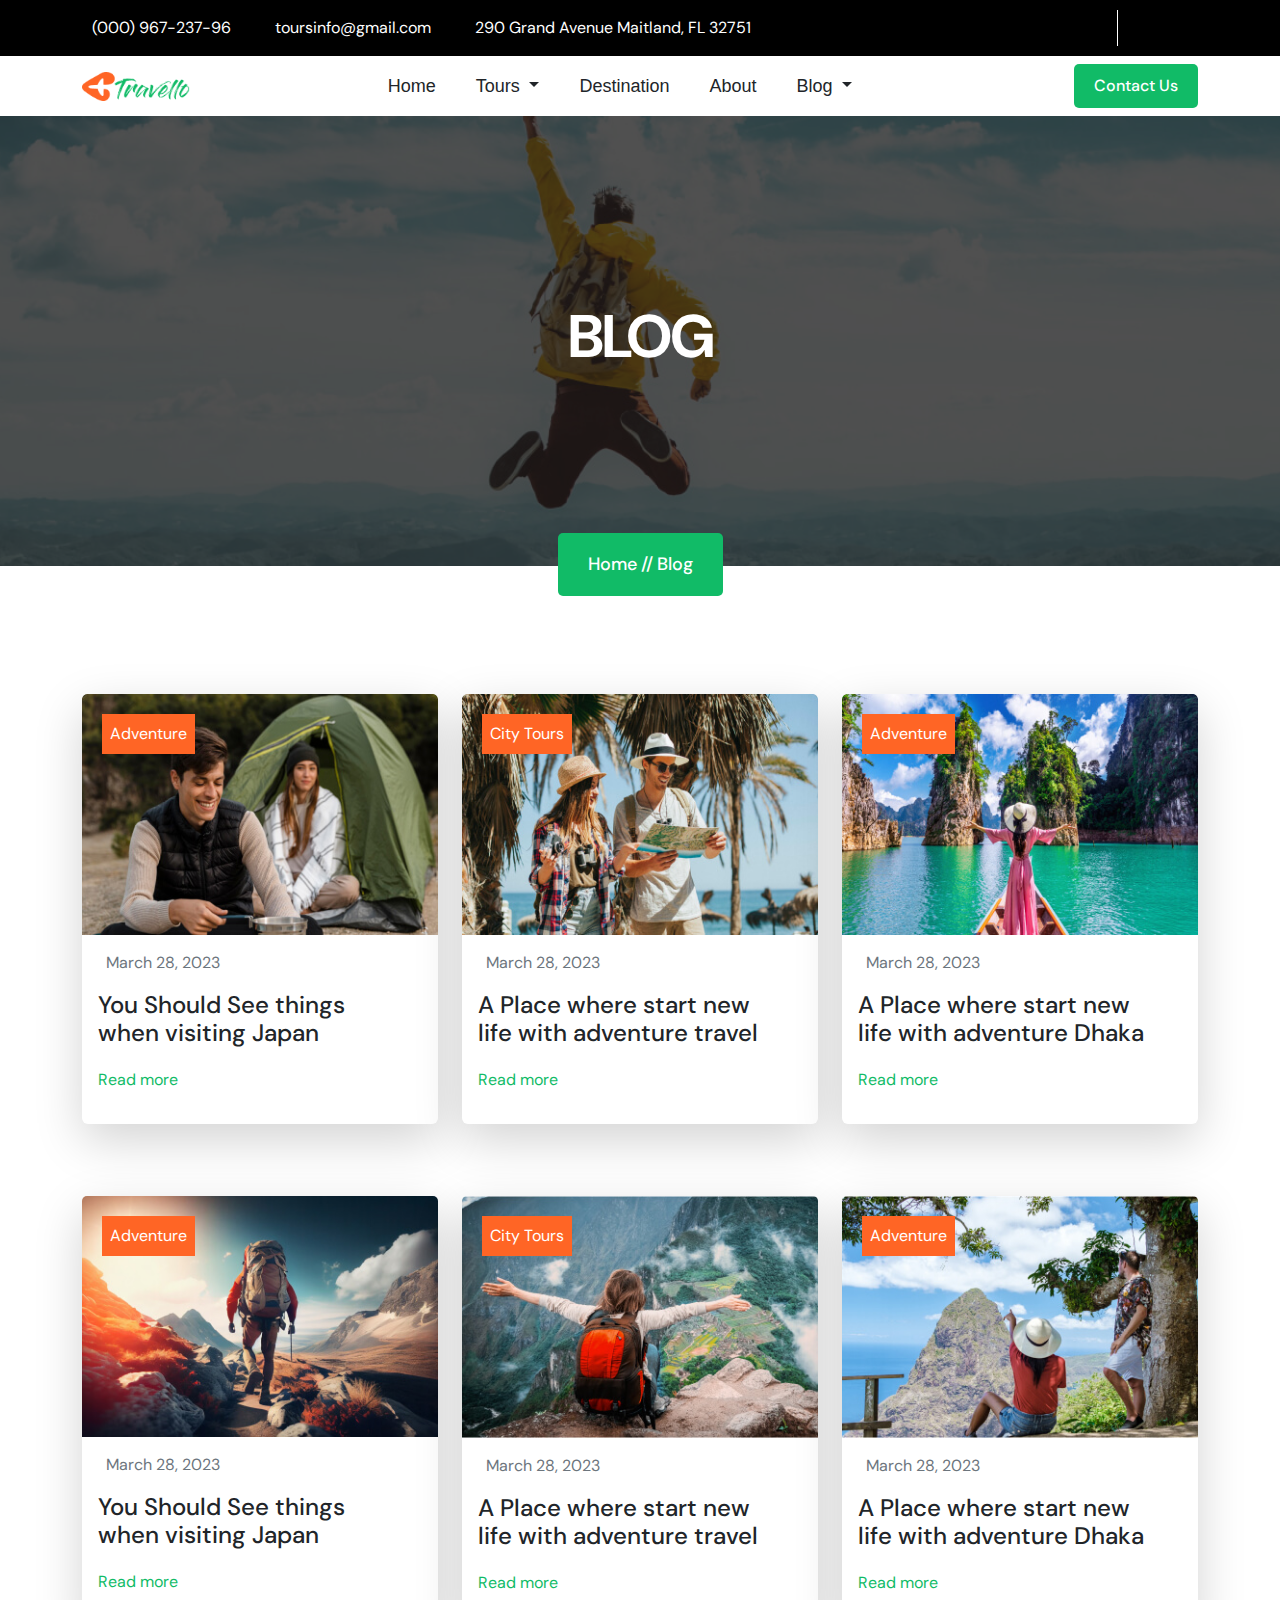
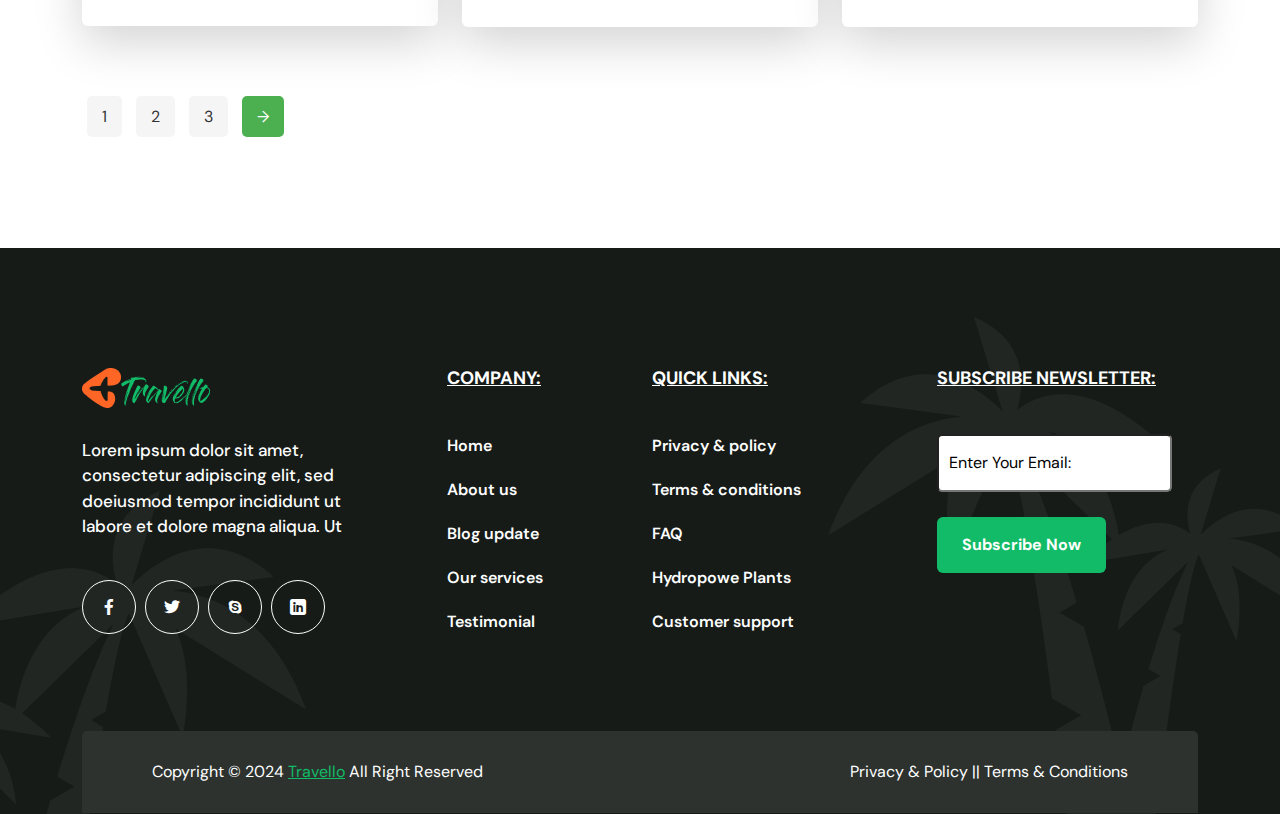
<file: blog.html>
<!DOCTYPE html>
<html lang="en">

<head>
  <meta charset="UTF-8">
  <meta name="viewport" content="width=device-width, initial-scale=1.0">
  <title>blog</title>
  <link href="https://cdn.jsdelivr.net/npm/bootstrap@5.3.3/dist/css/bootstrap.min.css" rel="stylesheet"
    integrity="sha384-QWTKZyjpPEjISv5WaRU9OFeRpok6YctnYmDr5pNlyT2bRjXh0JMhjY6hW+ALEwIH" crossorigin="anonymous" />
  <link rel="stylesheet" href="https://cdnjs.cloudflare.com/ajax/libs/font-awesome/6.6.0/css/all.min.css"
    integrity="sha512-Kc323vGBEqzTmouAECnVceyQqyqdsSiqLQISBL29aUW4U/M7pSPA/gEUZQqv1cwx4OnYxTxve5UMg5GT6L4JJg=="
    crossorigin="anonymous" referrerpolicy="no-referrer" />
  <link />
  <link rel="stylesheet" href="assests/fonts/fonts/flaticon_travel-and-tour.css" />


  <link
    href="https://fonts.googleapis.com/css2?family=DM+Sans:ital,opsz,wght@0,9..40,100..1000;1,9..40,100..1000&display=swap"
    rel="stylesheet">

  <link rel="stylesheet" href="assests/css/general.css">
  <link rel="stylesheet" href="assests/css/blog.css">

</head>

<body>
  <header class="d-inline">
    <div class="topBar ">
      <div class="container d-flex justify-content-between align-items-center flex-sm-row">
        <div class="dropdownCompanyInfo d-xl-none d-lg-none  d-inline-block">
          <i class="fa-solid fa-chevron-right toggleChevron"></i>
          <a class="text-decoration-none text-light" href="#">
            <i class="fa-solid fa-phone-volume"></i>
            (000) 967-237-96
          </a>
          <ul class="contactMenu collapseList">
            <li class="p-3">
              <a class="text-decoration-none d-flex align-items-center" href="#">
                <i class="fa-solid fa-phone-volume"></i>
                (000) 967-237-96
              </a>
            </li>
            <li class="p-3">
              <a class="text-decoration-none d-flex align-items-center" href="#">
                <i class="fa-regular fa-envelope"></i>
                toursinfo@gmail.com
              </a>
            </li>
            <li class="p-3">
              <a class="text-decoration-none d-flex align-items-center" href="#">
                <i class="fa-solid fa-location-dot"></i>
                290 Grand Avenue Maitland, FL 32751
              </a>
            </li>
          </ul>
        </div>

        <div class="contactInfo">
          <a href="#"><i class="fa-solid fa-phone-volume"></i><span>(000)
              967-237-96</span></a>
          <a href="#"><i class="fa-regular fa-envelope"></i><span>toursinfo@gmail.com</span></a>
          <a href="#"> <i class="fa-solid fa-location-dot"></i><span>290 Grand Avenue
              Maitland, FL 32751</span></a>
        </div>
        <div class="socialIcons b-0">
          <a href="#"><i class="fab fa-facebook-f"></i></a>
          <a href="#"><i class="fa-brands fa-twitter"></i></a>
          <a href="#"><i class="fa-brands fa-skype"></i></a>
          <a href="#"><i class="fa-brands fa-linkedin"></i></a>

        </div>
      </div>
    </div>

    <nav class="navbar sticky-top navbar-expand-lg bg-white " data-bs-theme="dark">
      <div class="container text-dark justify-content-between">
        <a href="index.html">
          <img src="./assests/images/logo.png" alt="Logo" width="108" height="29">
        </a>
        <button class="navbar-toggler" type="button" data-bs-toggle="collapse" data-bs-target="#navbarNav"
          aria-controls="navbarNav" aria-expanded="false" aria-label="Toggle navigation">
          <span class="navbar-toggler-icon"></span>
        </button>
        <div class="collapse navbar-collapse" id="navbarNav">
          <ul class="navbar-nav ms-auto">
            <li class="nav-item me-4">
              <a href="index.html" class="nav-link active text-dark" aria-current="page">Home</a>
            </li>

            <li class="nav-item dropdown me-4">
              <a class="nav-link dropdown-toggle text-dark" href="#" id="navbarDropdownTours" role="button"
                data-bs-toggle="dropdown" aria-expanded="false">
                Tours
              </a>
              <ul class="dropdown-menu" aria-labelledby="navbarDropdownTours">
                <li><a class="dropdown-item" href="tour_grid.html">Tour</a></li>
                <li><a class="dropdown-item" href="tour-detail.html">Tour Detail</a></li>
              </ul>
            </li>
            <li class="nav-item me-4">
              <a href="destination.html" class="nav-link text-dark">Destination</a>
            </li>
            <li class="nav-item me-4">
              <a href="about-us.html" class="nav-link text-dark">About</a>
            </li>

            <li class="nav-item dropdown me-4">
              <a class="nav-link dropdown-toggle text-dark" href="#" id="navbarDropdownBlog" role="button"
                data-bs-toggle="dropdown" aria-expanded="false">
                Blog
              </a>
              <ul class="dropdown-menu" aria-labelledby="navbarDropdownBlog">
                <li><a class="dropdown-item" href="blog.html">Blog</a></li>
                <li><a class="dropdown-item" href="blogDetails.html">Blog Detail</a></li>
              </ul>
            </li>
          </ul>
          <div class="contactNavBtn ms-auto">
            <a href="ContactUs.html">Contact Us</a>
          </div>
        </div>
      </div>
    </nav>
  </header>



  <main>
    <div class="mainBanner position-relative d-flex align-items-center justify-content-center z-1">
      <img src="assests/images/breadcrumb.jpg" draggable="false" class="mainBannerImg" alt="Blog">
      <div class="container">
        <div class="row">
          <div class="col-md-12">
            <div class="bannerContent">
              <div class="bannerTitleBox">
                <h3 class="text-uppercase text-center">blog</h3>
              </div>
              <div class="bannerBreadcrumbListWrap position-absolute text-center">
                <div class="bannerBreadcrumbListContent d-inline-block">
                  <span><a class="text-decoration-none" href="index.html">home</a></span>
                  <span>//</span>
                  <span>Blog</span>
                </div>
              </div>
            </div>
          </div>
        </div>
      </div>
    </div>

    <section class="blog">
      <div class="container verticalMargin">
        <div class="row  gy-4 ">
          <div class="col-lg-4 col-md-6 parent">
            <div class="card shadow-lg">
              <div class="overflow-hidden"> <img src="./assests/images/blog-1-1.jpg" class="card-img-top"
                  alt="blogImage">
              </div>


              <p class="text-white p-2 position-absolute positionValues orangBackground">Adventure</a>


              <div class="card-body">
                <div class="row g-2">
                  <div class=" col-auto">
                    <i class="fa-solid fa-calendar-days fa-lg greenColor"></i>
                  </div>
                  <div class="col">
                    <p class="text-secondary">March 28, 2023</p>
                  </div>
                </div>
                <h4 class="card-title">You Should See things<br> when visiting Japan </h4>

                <div class="row g-lg-1 gx-sm-2 mt-3">
                  <div class="col-auto">
                    <p class="greenColor">Read more</p>
                  </div>
                  <div class="col">
                    <i class="fa-solid fa-arrow-right fa-lg greenColor"></i>
                  </div>

                </div>
              </div>
            </div>
          </div>
          <div class="col-lg-4 col-md-6 parent ">
            <div class="card shadow-lg">
              <div class="overflow-hidden"> <img src="./assests/images/blog-1-2.jpg" class="card-img-top" alt="...">
              </div>


              <p class="text-white p-2 position-absolute positionValues orangBackground">City Tours</a>


              <div class="card-body">
                <div class="row g-2">
                  <div class=" col-auto">
                    <i class="fa-solid fa-calendar-days fa-lg greenColor"></i>
                  </div>
                  <div class="col">
                    <p class="text-secondary">March 28, 2023</p>
                  </div>
                </div>
                <h4 class="card-title">A Place where start new<br> life with adventure travel </h4>

                <div class="row g-lg-1 gx-sm-2 mt-3">
                  <div class="col-auto">
                    <p class="greenColor">Read more</p>
                  </div>
                  <div class="col">
                    <i class="fa-solid fa-arrow-right fa-lg greenColor"></i>
                  </div>

                </div>
              </div>
            </div>
          </div>
          <div class=" col-lg-4 col-md-6 parent">
            <div class="card shadow-lg">
              <div class="overflow-hidden"> <img src="./assests/images/blog-1-3.jpg" class="card-img-top"
                  alt="blogImage">
              </div>


              <p class="text-white p-2 position-absolute positionValues orangBackground">Adventure</a>


              <div class="card-body">
                <div class="row g-2">
                  <div class=" col-auto">
                    <i class="fa-solid fa-calendar-days fa-lg greenColor"></i>
                  </div>
                  <div class="col">
                    <p class="text-secondary">March 28, 2023</p>
                  </div>
                </div>
                <h4 class="card-title">A Place where start new<br> life with adventure Dhaka </h4>

                <div class="row g-lg-1 gx-sm-2 mt-3">
                  <div class="col-auto">
                    <p class="greenColor">Read more</p>
                  </div>
                  <div class="col">
                    <i class="fa-solid fa-arrow-right fa-lg greenColor"></i>
                  </div>

                </div>
              </div>
            </div>
          </div>
        </div>

        <div class="row mt-5 gy-4">
          <div class="col-lg-4 col-md-6 parent">
            <div class="card shadow-lg">
              <div class="overflow-hidden"> <img src="./assests/images/blog-1-4.jpg" class="card-img-top"
                  alt="blogImage">
              </div>


              <p class="text-white p-2 position-absolute positionValues orangBackground">Adventure</a>


              <div class="card-body">
                <div class="row g-2">
                  <div class=" col-auto">
                    <i class="fa-solid fa-calendar-days fa-lg greenColor"></i>
                  </div>
                  <div class="col">
                    <p class="text-secondary">March 28, 2023</p>
                  </div>
                </div>
                <h4 class="card-title">You Should See things<br> when visiting Japan </h4>

                <div class="row g-lg-1 gx-sm-2 mt-3">
                  <div class="col-auto">
                    <p class="greenColor">Read more</p>
                  </div>
                  <div class="col">
                    <i class="fa-solid fa-arrow-right fa-lg greenColor"></i>
                  </div>

                </div>
              </div>
            </div>
          </div>
          <div class="col-lg-4 col-md-6 parent">
            <div class="card shadow-lg">
              <div class="overflow-hidden"> <img src="./assests/images/blog-1-5.jpg" class="card-img-top"
                  alt="blogImage">
              </div>


              <p class="text-white p-2 position-absolute positionValues orangBackground">City Tours</a>


              <div class="card-body">
                <div class="row g-2">
                  <div class=" col-auto">
                    <i class="fa-solid fa-calendar-days fa-lg greenColor"></i>
                  </div>
                  <div class="col">
                    <p class="text-secondary">March 28, 2023</p>
                  </div>
                </div>
                <h4 class="card-title">A Place where start new<br> life with adventure travel </h4>

                <div class="row g-lg-1 gx-sm-2 mt-3">
                  <div class="col-auto">
                    <p class="greenColor">Read more</p>
                  </div>
                  <div class="col">
                    <i class="fa-solid fa-arrow-right fa-lg greenColor"></i>
                  </div>

                </div>
              </div>
            </div>
          </div>
          <div class="col-lg-4 col-md-6 parent ">
            <div class="card shadow-lg">
              <div class="overflow-hidden"> <img src="./assests/images/blog-1-6.jpg" class="card-img-top"
                  alt="blogImage">
              </div>


              <p class="text-white p-2 position-absolute positionValues orangBackground">Adventure</a>


              <div class="card-body">
                <div class="row g-2">
                  <div class=" col-auto">
                    <i class="fa-solid fa-calendar-days fa-lg greenColor"></i>
                  </div>
                  <div class="col">
                    <p class="text-secondary">March 28, 2023</p>
                  </div>
                </div>
                <h4 class="card-title">A Place where start new<br> life with adventure Dhaka </h4>

                <div class="row g-lg-1 gx-sm-2 mt-3">
                  <div class="col-auto">
                    <p class="greenColor">Read more</p>
                  </div>
                  <div class="col">
                    <i class="fa-solid fa-arrow-right fa-lg greenColor"></i>
                  </div>

                </div>
              </div>
            </div>
          </div>
        </div>
        <div class="pagination">
          <ul>
            <li><a href="#">1</a></li>
            <li><a href="#">2</a></li>
            <li><a href="#">3</a></li>
            <li><a href="#" class="next">→</a></li>
          </ul>
        </div>
      </div>

    </section>
  </main>




  <div class="footer overflow-hidden position-relative">
    <div class="footerLeftShape position-absolute">
      <img src="assests/images/left-tree.png" alt="footerBackgroundL">
    </div>
    <div class="footerRightShape position-absolute">
      <img src="assests/images/right-tree.png" alt="footerBackgroundR">
    </div>
    <div class="container">
      <div class="row">
        <div class="col-xl-3 col-lg-4 col-md-6">
          <div class="footerBlock fotCol1">
            <div class="footerLogo">
              <a href="index.html"><img src="assests/images/logo.png" alt="Travello"></a>
            </div>
            <div class="footerContent">
              <p>Lorem ipsum dolor sit amet, consectetur adipiscing elit, sed doeiusmod tempor incididunt
                ut labore et dolore magna aliqua. Ut</p>
              <div class="footerSocialIcons position-relative">
                <a href="#"><i class="flaticon-facebook-app-symbol text-light"></i></a>
                <a href="#"><i class="flaticon-twitter"></i></a>
                <a href="#"><i class="flaticon-skype"></i></a>
                <a href="#"><i class="flaticon-linkedin"></i></a>
              </div>
            </div>
          </div>
        </div>
        <div class="col-xl-3 col-lg-4 col-md-6">
          <div class="footerBlock fotCol2">
            <h3 class="footerBlockTitle text-uppercase text-decoration-underline">Company:</h3>
            <div class="footerList">
              <ul>
                <li><a href="index.html">Home</a></li>
                <li><a href="about-us.html">About us</a></li>
                <li><a href="#">Blog update</a></li>
                <li><a href="#">Our services</a></li>
                <li><a href="#">Testimonial</a></li>
              </ul>
            </div>
          </div>
        </div>
        <div class="col-xl-3 col-lg-4 col-md-6">
          <div class="footerBlock fotCol3">
            <h3 class="footerBlockTitle text-uppercase text-decoration-underline">Quick links:</h3>
            <div class="footerList">
              <ul>
                <li><a href="#">Privacy & policy</a></li>
                <li><a href="#">Terms & conditions</a></li>
                <li><a href="#">FAQ</a></li>
                <li><a href="#">Hydropowe Plants</a></li>
                <li><a href="#">Customer support</a></li>
              </ul>
            </div>
          </div>
        </div>
        <div class="col-xl-3 col-lg-4 col-md-6 z-3">
          <div class="footerBlock fotCol4">
            <h3 class="footerBlockTitle text-uppercase text-decoration-underline">Subscribe Newsletter:</h3>
            <div class="footerForm">
              <form action="#">
                <div class="footerInput">
                  <input id="email" autocomplete="email" type="email" placeholder="Enter Your Email:">
                </div>
                <button type="submit" class="btn footerBtn">Subscribe Now</button>
              </form>
            </div>
          </div>
        </div>
      </div>
    </div>
  </div>
  <div class="copyright z-3 position-relative">
    <div class="container">
      <div class="copyrightWrap z-2">
        <div class="row align-items-center">
          <div class="col-xl-6 col-lg-6">
            <div class="copyrightText text-center text-lg-start">
              <p class="mb-0">Copyright © 2024 <span><a href="#">Travello</a></span> All Right Reserved
              </p>
            </div>
          </div>
          <div class="col-xl-6 col-lg-6 d-none d-lg-block">
            <div class="copyrightPrivacy text-end">
              <a class="text-decoration-none" href="#">Privacy & Policy || Terms & Conditions</a>
            </div>
          </div>
        </div>
      </div>
    </div>
  </div>


  <button id="scrollTop" class="btn scrollTop" onclick="topFunction();"><i class="fa-solid fa-chevron-up"></i></button>
  <script src="https://cdn.jsdelivr.net/npm/bootstrap@5.3.3/dist/js/bootstrap.bundle.min.js"
    integrity="sha384-YvpcrYf0tY3lHB60NNkmXc5s9fDVZLESaAA55NDzOxhy9GkcIdslK1eN7N6jIeHz"
    crossorigin="anonymous"></script>

  <script src="assests/js/script.js">
  </script>
</body>

</html>
</file>
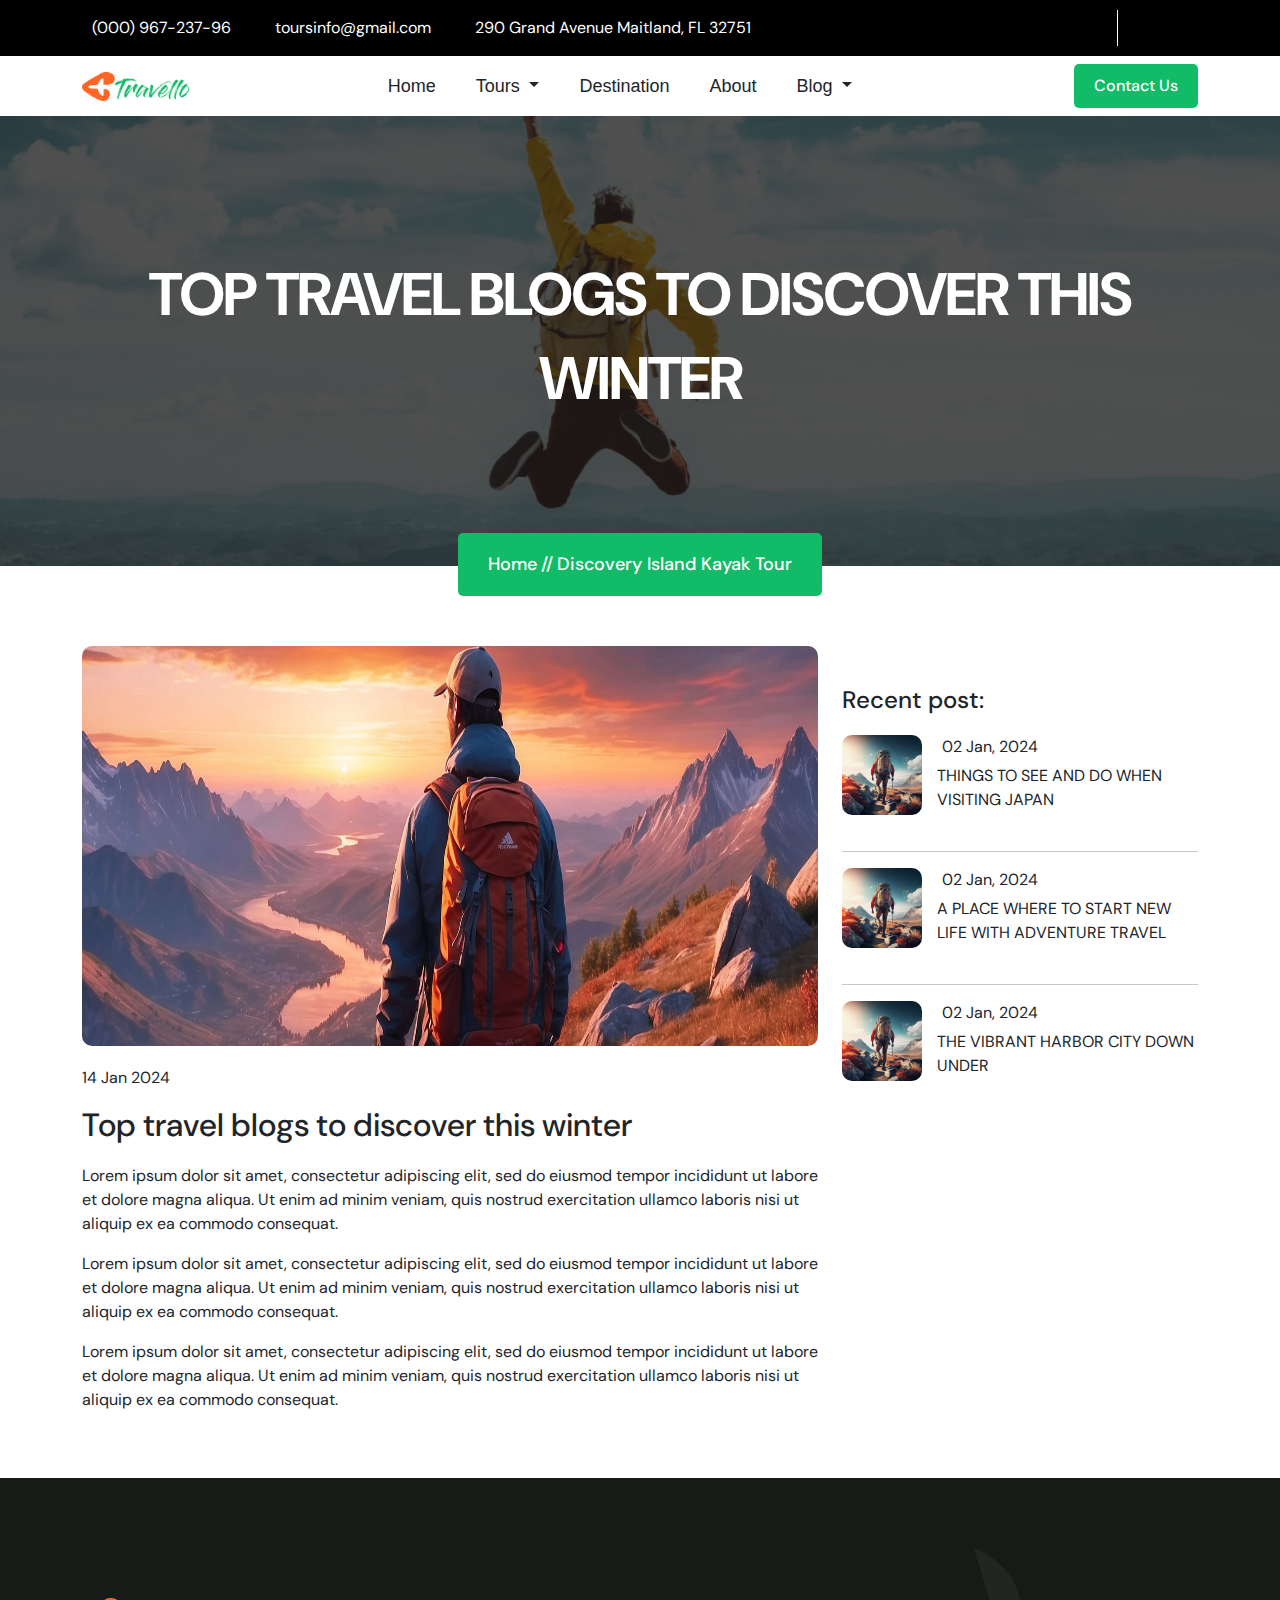
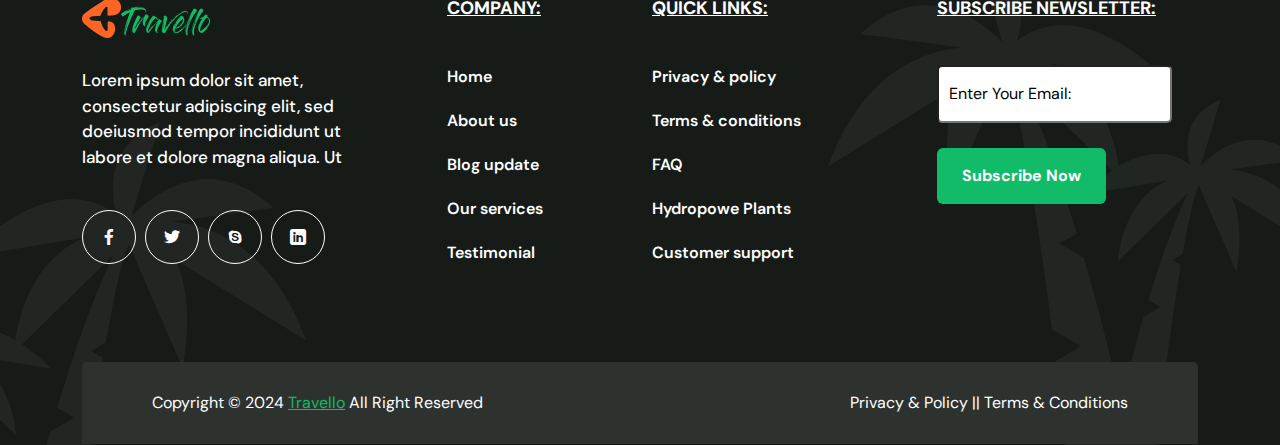
<file: blogDetails.html>
<!DOCTYPE html>
<html lang="en">

<head>
  <meta charset="UTF-8" />
  <meta name="viewport" content="width=device-width, initial-scale=1.0" />
  <title>Travel Blog</title>
  <!-- Bootstrap CSS -->
  <link href="https://cdn.jsdelivr.net/npm/bootstrap@5.3.3/dist/css/bootstrap.min.css" rel="stylesheet"
    integrity="sha384-QWTKZyjpPEjISv5WaRU9OFeRpok6YctnYmDr5pNlyT2bRjXh0JMhjY6hW+ALEwIH" crossorigin="anonymous" />
  <link rel="stylesheet" href="https://cdnjs.cloudflare.com/ajax/libs/font-awesome/6.6.0/css/all.min.css"
    integrity="sha512-Kc323vGBEqzTmouAECnVceyQqyqdsSiqLQISBL29aUW4U/M7pSPA/gEUZQqv1cwx4OnYxTxve5UMg5GT6L4JJg=="
    crossorigin="anonymous" referrerpolicy="no-referrer" />
  <link />
  <link rel="stylesheet" href="assests/fonts/fonts/flaticon_travel-and-tour.css" />

  <link href="https://fonts.cdnfonts.com/css/gloss-and-bloom" rel="stylesheet">
  <link rel="preconnect" href="https://fonts.googleapis.com">
  <link rel="preconnect" href="https://fonts.gstatic.com" crossorigin>
  <link
    href="https://fonts.googleapis.com/css2?family=DM+Sans:ital,opsz,wght@0,9..40,100..1000;1,9..40,100..1000&display=swap"
    rel="stylesheet">
  <link rel="stylesheet" href="assests/css/blogDetails.css">
  <!--   <link rel="stylesheet" href="assests/css/aboutUsStyles.css">
 -->
  <link rel="stylesheet" href="assests/css/general.css">

</head>

<body>
  <header class="d-inline">
    <div class="topBar ">
      <div class="container d-flex justify-content-between align-items-center flex-sm-row">
        <div class="dropdownCompanyInfo d-xl-none d-lg-none  d-inline-block">
          <i class="fa-solid fa-chevron-right toggleChevron"></i>
          <a class="text-decoration-none text-light" href="#">
            <i class="fa-solid fa-phone-volume"></i>
            (000) 967-237-96
          </a>
          <ul class="contactMenu collapseList">
            <li class="p-3">
              <a class="text-decoration-none d-flex align-items-center" href="#">
                <i class="fa-solid fa-phone-volume"></i>
                (000) 967-237-96
              </a>
            </li>
            <li class="p-3">
              <a class="text-decoration-none d-flex align-items-center" href="#">
                <i class="fa-regular fa-envelope"></i>
                toursinfo@gmail.com
              </a>
            </li>
            <li class="p-3">
              <a class="text-decoration-none d-flex align-items-center" href="#">
                <i class="fa-solid fa-location-dot"></i>
                290 Grand Avenue Maitland, FL 32751
              </a>
            </li>
          </ul>
        </div>

        <div class="contactInfo">
          <a href="#"><i class="fa-solid fa-phone-volume"></i><span>(000)
              967-237-96</span></a>
          <a href="#"><i class="fa-regular fa-envelope"></i><span>toursinfo@gmail.com</span></a>
          <a href="#"> <i class="fa-solid fa-location-dot"></i><span>290 Grand Avenue
              Maitland, FL 32751</span></a>
        </div>
        <div class="socialIcons b-0">
          <a href="#"><i class="fab fa-facebook-f"></i></a>
          <a href="#"><i class="fa-brands fa-twitter"></i></a>
          <a href="#"><i class="fa-brands fa-skype"></i></a>
          <a href="#"><i class="fa-brands fa-linkedin"></i></a>

        </div>
      </div>
    </div>

    <nav class="navbar sticky-top navbar-expand-lg bg-white " data-bs-theme="dark">
      <div class="container text-dark justify-content-between">
        <a href="index.html">
          <img src="./assests/images/logo.png" alt="Logo" width="108" height="29">
        </a>
        <button class="navbar-toggler" type="button" data-bs-toggle="collapse" data-bs-target="#navbarNav"
          aria-controls="navbarNav" aria-expanded="false" aria-label="Toggle navigation">
          <span class="navbar-toggler-icon"></span>
        </button>
        <div class="collapse navbar-collapse" id="navbarNav">
          <ul class="navbar-nav ms-auto">
            <li class="nav-item me-4">
              <a href="index.html" class="nav-link active text-dark" aria-current="page">Home</a>
            </li>

            <li class="nav-item dropdown me-4">
              <a class="nav-link dropdown-toggle text-dark" href="#" id="navbarDropdownTours" role="button"
                data-bs-toggle="dropdown" aria-expanded="false">
                Tours
              </a>
              <ul class="dropdown-menu" aria-labelledby="navbarDropdownTours">
                <li><a class="dropdown-item" href="tour_grid.html">Tour</a></li>
                <li><a class="dropdown-item" href="tour-detail.html">Tour Detail</a></li>
              </ul>
            </li>
            <li class="nav-item me-4">
              <a href="destination.html" class="nav-link text-dark">Destination</a>
            </li>
            <li class="nav-item me-4">
              <a href="about-us.html" class="nav-link text-dark">About</a>
            </li>

            <li class="nav-item dropdown me-4">
              <a class="nav-link dropdown-toggle text-dark" href="#" id="navbarDropdownBlog" role="button"
                data-bs-toggle="dropdown" aria-expanded="false">
                Blog
              </a>
              <ul class="dropdown-menu" aria-labelledby="navbarDropdownBlog">
                <li><a class="dropdown-item" href="blog.html">Blog</a></li>
                <li><a class="dropdown-item" href="blogDetails.html">Blog Detail</a></li>
              </ul>
            </li>
          </ul>
          <div class="contactNavBtn ms-auto">
            <a href="ContactUs.html">Contact Us</a>
          </div>
        </div>
      </div>
    </nav>
  </header>


  <main>
    <div class="mainBanner position-relative d-flex align-items-center justify-content-center z-1">
      <img src="assests/images/breadcrumb.jpg" draggable="false" class="mainBannerImg"
        alt="Discovery Island Kayak Tour">
      <div class="container">
        <div class="row">
          <div class="col-md-12">
            <div class="bannerContent">
              <div class="bannerTitleBox">
                <h3 class="text-uppercase text-center">TOP TRAVEL BLOGS TO DISCOVER THIS WINTER</h3>
              </div>
              <div class="bannerBreadcrumbListWrap position-absolute text-center">
                <div class="bannerBreadcrumbListContent d-inline-block">
                  <span><a class="text-decoration-none" href="index.html">home</a></span>
                  <span>//</span>
                  <span>Discovery Island Kayak Tour</span>
                </div>
              </div>
            </div>
          </div>
        </div>
      </div>
    </div>

    <!-- Content Section -->
    <div class="container content-section">
      <div class="row">
        <!-- Main Content -->
        <div class="col-md-8">
          <div class="blog-post">
            <img src="./assests/images/slider-1-1.jpg" alt="Travel Blog Image" height="400px" />
            <!-- Replace with your image URL -->
            <div class="post-meta d-flex align-items-center mb-3">
              <i class="fas fa-calendar-alt text-success"></i>
              <span>14 Jan 2024</span>
            </div>
            <h2>Top travel blogs to discover this winter</h2>
            <p>
              Lorem ipsum dolor sit amet, consectetur adipiscing elit, sed do
              eiusmod tempor incididunt ut labore et dolore magna aliqua. Ut
              enim ad minim veniam, quis nostrud exercitation ullamco laboris
              nisi ut aliquip ex ea commodo consequat.
            </p>
            <p>
              Lorem ipsum dolor sit amet, consectetur adipiscing elit, sed do
              eiusmod tempor incididunt ut labore et dolore magna aliqua. Ut
              enim ad minim veniam, quis nostrud exercitation ullamco laboris
              nisi ut aliquip ex ea commodo consequat.
            </p>
            <p>
              Lorem ipsum dolor sit amet, consectetur adipiscing elit, sed do
              eiusmod tempor incididunt ut labore et dolore magna aliqua. Ut
              enim ad minim veniam, quis nostrud exercitation ullamco laboris
              nisi ut aliquip ex ea commodo consequat.
            </p>
          </div>
        </div>

        <!-- Sidebar -->
        <div class="col-md-4 recent-posts">
          <h4>Recent post:</h4>
          <!-- Recent Post Item -->
          <div class="recent-post d-flex">
            <img src="./assests/images/blog-1-4.jpg" alt="Recent Post 1" />
            <!-- Replace with your image URL -->
            <div>
              <p><i class="fas fa-calendar-alt"></i> 02 Jan, 2024</p>
              THINGS TO SEE AND DO WHEN VISITING JAPAN
            </div>
            <hr />
          </div>
          <hr />
          <!-- Recent Post Item -->
          <div class="recent-post d-flex">
            <img src="./assests/images/blog-1-4.jpg" alt="Recent Post 2" />
            <!-- Replace with your image URL -->
            <div>
              <p><i class="fas fa-calendar-alt"></i> 02 Jan, 2024</p>
              A PLACE WHERE TO START NEW LIFE WITH ADVENTURE TRAVEL
            </div>
          </div>
          <hr />

          <!-- Recent Post Item -->
          <div class="recent-post d-flex">
            <img src="./assests/images/blog-1-4.jpg" alt="Recent Post 3" />
            <!-- Replace with your image URL -->
            <div>
              <p><i class="fas fa-calendar-alt"></i> 02 Jan, 2024</p>
              THE VIBRANT HARBOR CITY DOWN UNDER
            </div>
          </div>
        </div>
      </div>
    </div>

  </main>

  <div class="footer overflow-hidden position-relative">
    <div class="footerLeftShape position-absolute">
      <img src="assests/images/left-tree.png" alt="footerBackgroundL">
    </div>
    <div class="footerRightShape position-absolute">
      <img src="assests/images/right-tree.png" alt="footerBackgroundR">
    </div>
    <div class="container">
      <div class="row">
        <div class="col-xl-3 col-lg-4 col-md-6">
          <div class="footerBlock fotCol1">
            <div class="footerLogo">
              <a href="index.html"><img src="assests/images/logo.png" alt="Travello"></a>
            </div>
            <div class="footerContent">
              <p>Lorem ipsum dolor sit amet, consectetur adipiscing elit, sed doeiusmod tempor incididunt
                ut labore et dolore magna aliqua. Ut</p>
              <div class="footerSocialIcons position-relative">
                <a href="#"><i class="flaticon-facebook-app-symbol text-light"></i></a>
                <a href="#"><i class="flaticon-twitter"></i></a>
                <a href="#"><i class="flaticon-skype"></i></a>
                <a href="#"><i class="flaticon-linkedin"></i></a>
              </div>
            </div>
          </div>
        </div>
        <div class="col-xl-3 col-lg-4 col-md-6">
          <div class="footerBlock fotCol2">
            <h3 class="footerBlockTitle text-uppercase text-decoration-underline">Company:</h3>
            <div class="footerList">
              <ul>
                <li><a href="index.html">Home</a></li>
                <li><a href="about-us.html">About us</a></li>
                <li><a href="blog.html">Blog update</a></li>
                <li><a href="#">Our services</a></li>
                <li><a href="#">Testimonial</a></li>
              </ul>
            </div>
          </div>
        </div>
        <div class="col-xl-3 col-lg-4 col-md-6">
          <div class="footerBlock fotCol3">
            <h3 class="footerBlockTitle text-uppercase text-decoration-underline">Quick links:</h3>
            <div class="footerList">
              <ul>
                <li><a href="#">Privacy & policy</a></li>
                <li><a href="#">Terms & conditions</a></li>
                <li><a href="#">FAQ</a></li>
                <li><a href="#">Hydropowe Plants</a></li>
                <li><a href="#">Customer support</a></li>
              </ul>
            </div>
          </div>
        </div>
        <div class="col-xl-3 col-lg-4 col-md-6 z-3">
          <div class="footerBlock fotCol4">
            <h3 class="footerBlockTitle text-uppercase text-decoration-underline">Subscribe Newsletter:</h3>
            <div class="footerForm">
              <form action="#">
                <div class="footerInput">
                  <input id="email" autocomplete="email" type="email" placeholder="Enter Your Email:">
                </div>
                <button type="submit" class="btn footerBtn">Subscribe Now</button>
              </form>
            </div>
          </div>
        </div>
      </div>
    </div>
  </div>
  <div class="copyright z-3 position-relative">
    <div class="container">
      <div class="copyrightWrap z-2">
        <div class="row align-items-center">
          <div class="col-xl-6 col-lg-6">
            <div class="copyrightText text-center text-lg-start">
              <p class="mb-0">
                Copyright © 2024 <span><a href="#">Travello</a></span> All
                Right Reserved
              </p>
            </div>
          </div>
          <div class="col-xl-6 col-lg-6 d-none d-lg-block">
            <div class="copyrightPrivacy text-end">
              <a class="text-decoration-none" href="#">Privacy & Policy || Terms & Conditions</a>
            </div>
          </div>
        </div>
      </div>
    </div>
  </div>

  <button id="scrollTop" class="btn scrollTop" onclick="topFunction();"><i class="fa-solid fa-chevron-up"></i></button>
  <!-- Bootstrap JS and dependencies -->
  <script src="https://cdn.jsdelivr.net/npm/bootstrap@5.3.3/dist/js/bootstrap.bundle.min.js"
    integrity="sha384-YvpcrYf0tY3lHB60NNkmXc5s9fDVZLESaAA55NDzOxhy9GkcIdslK1eN7N6jIeHz"
    crossorigin="anonymous"></script>
  <script src="assests/js/script.js"></script>
</body>

</html>
</file>
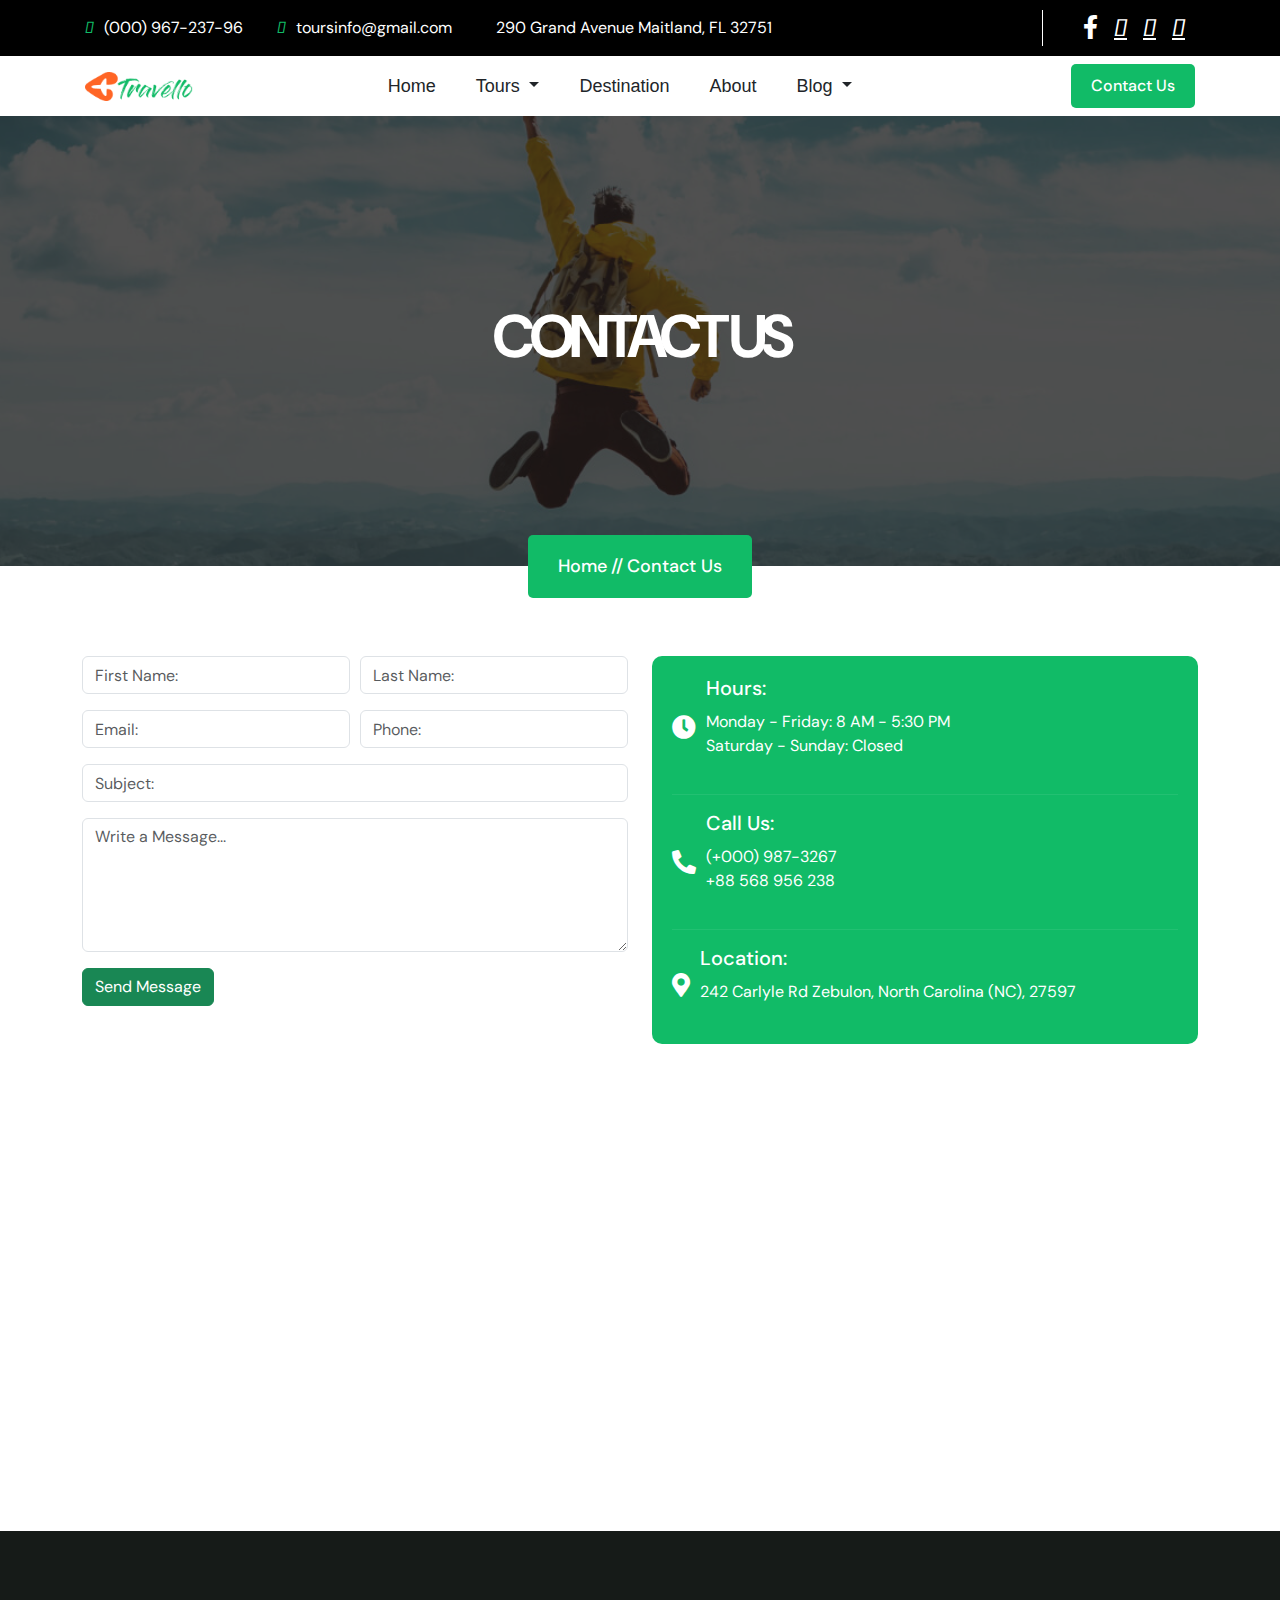
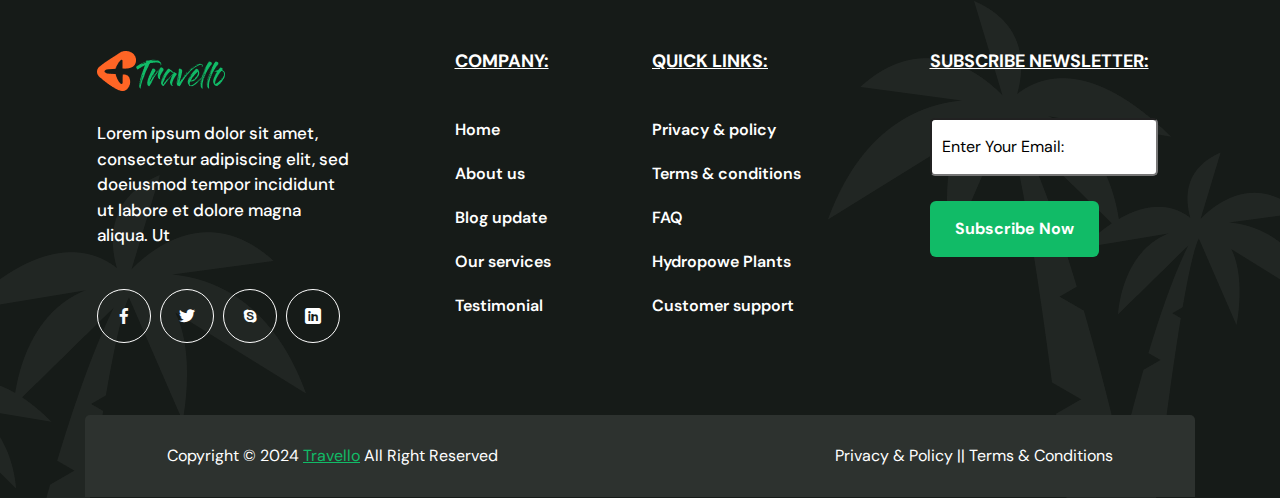
<file: ContactUs.html>
<!DOCTYPE html>
<html lang="en">

<head>
  <meta charset="UTF-8" />
  <meta name="viewport" content="width=device-width, initial-scale=1.0" />
  <title>Contact Us</title>

  <link href="https://maxcdn.bootstrapcdn.com/bootstrap/4.5.2/css/bootstrap.min.css" rel="stylesheet" />
  <link href="https://cdn.jsdelivr.net/npm/bootstrap@5.3.3/dist/css/bootstrap.min.css" rel="stylesheet"
    integrity="sha384-QWTKZyjpPEjISv5WaRU9OFeRpok6YctnYmDr5pNlyT2bRjXh0JMhjY6hW+ALEwIH" crossorigin="anonymous" />
  <link rel="stylesheet" href="assests/fonts/fonts/flaticon_travel-and-tour.css" />
  <link rel="stylesheet" href="https://cdnjs.cloudflare.com/ajax/libs/font-awesome/6.6.0/css/all.min.css"
    integrity="sha512-Kc323vGBEqzTmouAECnVceyQqyqdsSiqLQISBL29aUW4U/M7pSPA/gEUZQqv1cwx4OnYxTxve5UMg5GT6L4JJg=="
    crossorigin="anonymous" referrerpolicy="no-referrer" />
  <link href="https://cdnjs.cloudflare.com/ajax/libs/font-awesome/5.15.4/css/all.min.css" rel="stylesheet" />
  <link rel="preconnect" href="https://fonts.googleapis.com" />
  <link rel="preconnect" href="https://fonts.gstatic.com" crossorigin />
  <link
    href="https://fonts.googleapis.com/css2?family=DM+Sans:ital,opsz,wght@0,9..40,100..1000;1,9..40,100..1000&display=swap"
    rel="stylesheet" />
  <link rel="stylesheet" href="assests/css/general.css" />
  <link rel="stylesheet" href="assests/css/ContactUS.css" />
</head>

<body>

  <header class="d-inline">
    <div class="topBar ">
      <div class="container d-flex justify-content-between align-items-center flex-sm-row">
        <div class="dropdownCompanyInfo d-xl-none d-lg-none  d-inline-block">
          <i class="fa-solid fa-chevron-right toggleChevron"></i>
          <a class="text-decoration-none text-light" href="#">
            <i class="fa-solid fa-phone-volume"></i>
            (000) 967-237-96
          </a>
          <ul class="contactMenu collapseList">
            <li class="p-3">
              <a class="text-decoration-none d-flex align-items-center" href="#">
                <i class="fa-solid fa-phone-volume"></i>
                (000) 967-237-96
              </a>
            </li>
            <li class="p-3">
              <a class="text-decoration-none d-flex align-items-center" href="#">
                <i class="fa-regular fa-envelope"></i>
                toursinfo@gmail.com
              </a>
            </li>
            <li class="p-3">
              <a class="text-decoration-none d-flex align-items-center" href="#">
                <i class="fa-solid fa-location-dot"></i>
                290 Grand Avenue Maitland, FL 32751
              </a>
            </li>
          </ul>
        </div>

        <div class="contactInfo">
          <a href="#"><i class="fa-solid fa-phone-volume"></i><span>(000)
              967-237-96</span></a>
          <a href="#"><i class="fa-regular fa-envelope"></i><span>toursinfo@gmail.com</span></a>
          <a href="#"> <i class="fa-solid fa-location-dot"></i><span>290 Grand Avenue
              Maitland, FL 32751</span></a>
        </div>
        <div class="socialIcons b-0">
          <a href="#"><i class="fab fa-facebook-f"></i></a>
          <a href="#"><i class="fa-brands fa-twitter"></i></a>
          <a href="#"><i class="fa-brands fa-skype"></i></a>
          <a href="#"><i class="fa-brands fa-linkedin"></i></a>

        </div>
      </div>
    </div>

    <nav class="navbar sticky-top navbar-expand-lg bg-white " data-bs-theme="dark">
      <div class="container text-dark justify-content-between">
        <a href="index.html">
          <img src="./assests/images/logo.png" alt="Logo" width="108" height="29">
        </a>
        <button class="navbar-toggler" type="button" data-bs-toggle="collapse" data-bs-target="#navbarNav"
          aria-controls="navbarNav" aria-expanded="false" aria-label="Toggle navigation">
          <span class="navbar-toggler-icon"></span>
        </button>
        <div class="collapse navbar-collapse" id="navbarNav">
          <ul class="navbar-nav ms-auto">
            <li class="nav-item me-4">
              <a href="index.html" class="nav-link active text-dark" aria-current="page">Home</a>
            </li>

            <li class="nav-item dropdown me-4">
              <a class="nav-link dropdown-toggle text-dark" href="#" id="navbarDropdownTours" role="button"
                data-bs-toggle="dropdown" aria-expanded="false">
                Tours
              </a>
              <ul class="dropdown-menu" aria-labelledby="navbarDropdownTours">
                <li><a class="dropdown-item" href="tour_grid.html">Tour</a></li>
                <li><a class="dropdown-item" href="tour-detail.html">Tour Detail</a></li>
              </ul>
            </li>
            <li class="nav-item me-4">
              <a href="destination.html" class="nav-link text-dark">Destination</a>
            </li>
            <li class="nav-item me-4">
              <a href="about-us.html" class="nav-link text-dark">About</a>
            </li>

            <li class="nav-item dropdown me-4">
              <a class="nav-link dropdown-toggle text-dark" href="#" id="navbarDropdownBlog" role="button"
                data-bs-toggle="dropdown" aria-expanded="false">
                Blog
              </a>
              <ul class="dropdown-menu" aria-labelledby="navbarDropdownBlog">
                <li><a class="dropdown-item" href="blog.html">Blog</a></li>
                <li><a class="dropdown-item" href="blogDetails.html">Blog Detail</a></li>
              </ul>
            </li>
          </ul>
          <div class="contactNavBtn ms-auto">
            <a href="ContactUs.html">Contact Us</a>
          </div>
        </div>
      </div>
    </nav>
  </header>


  <main>
    <div class="mainBanner position-relative d-flex align-items-center justify-content-center z-1">
      <img src="assests/images/breadcrumb.jpg" draggable="false" class="mainBannerImg" alt="Contact Us">
      <div class="container">
        <div class="row">
          <div class="col-md-12">
            <div class="bannerContent">
              <div class="bannerTitleBox">
                <h3 class="text-uppercase text-center">contact us</h3>
              </div>
              <div class="bannerBreadcrumbListWrap position-absolute text-center">
                <div class="bannerBreadcrumbListContent d-inline-block">
                  <span><a class="text-decoration-none" href="index.html">home</a></span>
                  <span>//</span>
                  <span>contact Us</span>
                </div>
              </div>
            </div>
          </div>
        </div>
      </div>
    </div>
    <div class="container contactForm">
      <div class="row">
        <div class="col-md-6 col-sm-12">
          <form>
            <div class="form-row">
              <div class="form-group col-md-6 col-sm-6">
                <input type="text" class="form-control" id="firstName" placeholder="First Name:" />
              </div>
              <div class="form-group col-md-6 col-sm-6">
                <input type="text" class="form-control" id="lastName" placeholder="Last Name:" />
              </div>
            </div>
            <div class="form-row">
              <div class="form-group col-md-6 col-sm-12">
                <input type="email" class="form-control" id="email" placeholder="Email:" />
              </div>
              <div class="form-group col-md-6 col-sm-12">
                <input type="text" class="form-control" id="phone" placeholder="Phone:" />
              </div>
            </div>
            <div class="form-group">
              <input type="text" class="form-control" id="subject" placeholder="Subject:" />
            </div>
            <div class="form-group">
              <textarea class="form-control" id="message" rows="5" placeholder="Write a Message..."></textarea>
            </div>
            <button type="submit" class="btn btn-success mb-2">Send Message</button>
          </form>
        </div>

        <div class="col-md-6 col-sm-12">
          <div class="contactInfoForm">
            <div class="d-flex align-items-center">
              <i class="fas fa-clock"></i>
              <div>
                <a href="#">
                  <h4>Hours:</h4>
                </a>
                <p>
                  Monday - Friday: 8 AM - 5:30 PM<br />Saturday - Sunday: Closed
                </p>
              </div>
            </div>
            <hr />
            <div class="d-flex align-items-center">
              <i class="fas fa-phone-alt"></i>
              <div>
                <a href="#">
                  <h4>Call Us:</h4>
                </a>
                <p>(+000) 987-3267<br />+88 568 956 238</p>
              </div>
            </div>
            <hr />
            <div class="d-flex align-items-center">
              <i class="fas fa-map-marker-alt"></i>
              <div>
                <a href="#">
                  <h4>Location:</h4>
                </a>
                <p>242 Carlyle Rd Zebulon, North Carolina (NC), 27597</p>
              </div>
            </div>
          </div>
        </div>
      </div>

      <div class="map">
        <iframe
          src="https://www.google.com/maps/embed?pb=!1m18!1m12!1m3!1d3021.696922906035!2d-74.00797828459493!3d40.71277597933064!2m3!1f0!2f0!3f0!3m2!1i1024!2i768!4f13.1!3m3!1m2!1s0x89c25a3168ae2b73%3A0xf6b8fe3c0c4b3a5c!2sNew%20York%2C%20NY%2C%20USA!5e0!3m2!1sen!2sin!4v1603927603773!5m2!1sen!2sin"
          allowfullscreen="" aria-hidden="false" tabindex="0"></iframe>
      </div>
    </div>

  </main>


  <div class="footer overflow-hidden position-relative">
    <div class="footerLeftShape position-absolute">
      <img src="assests/images/left-tree.png" alt="footerBackgroundL">
    </div>
    <div class="footerRightShape position-absolute">
      <img src="assests/images/right-tree.png" alt="footerBackgroundR">
    </div>
    <div class="container">
      <div class="row">
        <div class="col-xl-3 col-lg-4 col-md-6">
          <div class="footerBlock fotCol1">
            <div class="footerLogo">
              <a href="index.html"><img src="assests/images/logo.png" alt="Travello"></a>
            </div>
            <div class="footerContent">
              <p>Lorem ipsum dolor sit amet, consectetur adipiscing elit, sed doeiusmod tempor incididunt
                ut labore et dolore magna aliqua. Ut</p>
              <div class="footerSocialIcons position-relative">
                <a href="#"><i class="flaticon-facebook-app-symbol text-light"></i></a>
                <a href="#"><i class="flaticon-twitter"></i></a>
                <a href="#"><i class="flaticon-skype"></i></a>
                <a href="#"><i class="flaticon-linkedin"></i></a>
              </div>
            </div>
          </div>
        </div>
        <div class="col-xl-3 col-lg-4 col-md-6">
          <div class="footerBlock fotCol2">
            <h3 class="footerBlockTitle text-uppercase text-decoration-underline">Company:</h3>
            <div class="footerList">
              <ul>
                <li><a href="index.html">Home</a></li>
                <li><a href="about-us.html">About us</a></li>
                <li><a href="blog.html">Blog update</a></li>
                <li><a href="#">Our services</a></li>
                <li><a href="#">Testimonial</a></li>
              </ul>
            </div>
          </div>
        </div>
        <div class="col-xl-3 col-lg-4 col-md-6">
          <div class="footerBlock fotCol3">
            <h3 class="footerBlockTitle text-uppercase text-decoration-underline">Quick links:</h3>
            <div class="footerList">
              <ul>
                <li><a href="#">Privacy & policy</a></li>
                <li><a href="#">Terms & conditions</a></li>
                <li><a href="#">FAQ</a></li>
                <li><a href="#">Hydropowe Plants</a></li>
                <li><a href="#">Customer support</a></li>
              </ul>
            </div>
          </div>
        </div>
        <div class="col-xl-3 col-lg-4 col-md-6 z-3">
          <div class="footerBlock fotCol4">
            <h3 class="footerBlockTitle text-uppercase text-decoration-underline">Subscribe Newsletter:</h3>
            <div class="footerForm">
              <form action="#">
                <div class="footerInput">
                  <input id="email" autocomplete="email" type="email" placeholder="Enter Your Email:">
                </div>
                <button type="submit" class="btn footerBtn">Subscribe Now</button>
              </form>
            </div>
          </div>
        </div>
      </div>
    </div>
  </div>
  <div class="copyright z-3 position-relative">
    <div class="container">
      <div class="copyrightWrap z-2">
        <div class="row align-items-center">
          <div class="col-xl-6 col-lg-6">
            <div class="copyrightText text-center text-lg-start">
              <p class="mb-0">
                Copyright © 2024 <span><a href="#">Travello</a></span> All
                Right Reserved
              </p>
            </div>
          </div>
          <div class="col-xl-6 col-lg-6 d-none d-lg-block">
            <div class="copyrightPrivacy text-end">
              <a class="text-decoration-none" href="#">Privacy & Policy || Terms & Conditions</a>
            </div>
          </div>
        </div>
      </div>
    </div>
  </div>

  <button id="scrollTop" class="btn scrollTop" onclick="topFunction();"><i class="fa-solid fa-chevron-up"></i></button>
  <script src="https://cdn.jsdelivr.net/npm/bootstrap@5.3.3/dist/js/bootstrap.bundle.min.js"
    integrity="sha384-YvpcrYf0tY3lHB60NNkmXc5s9fDVZLESaAA55NDzOxhy9GkcIdslK1eN7N6jIeHz"
    crossorigin="anonymous"></script>

  <script src="assests/js/script.js">
  </script>
</body>

</html>
</file>
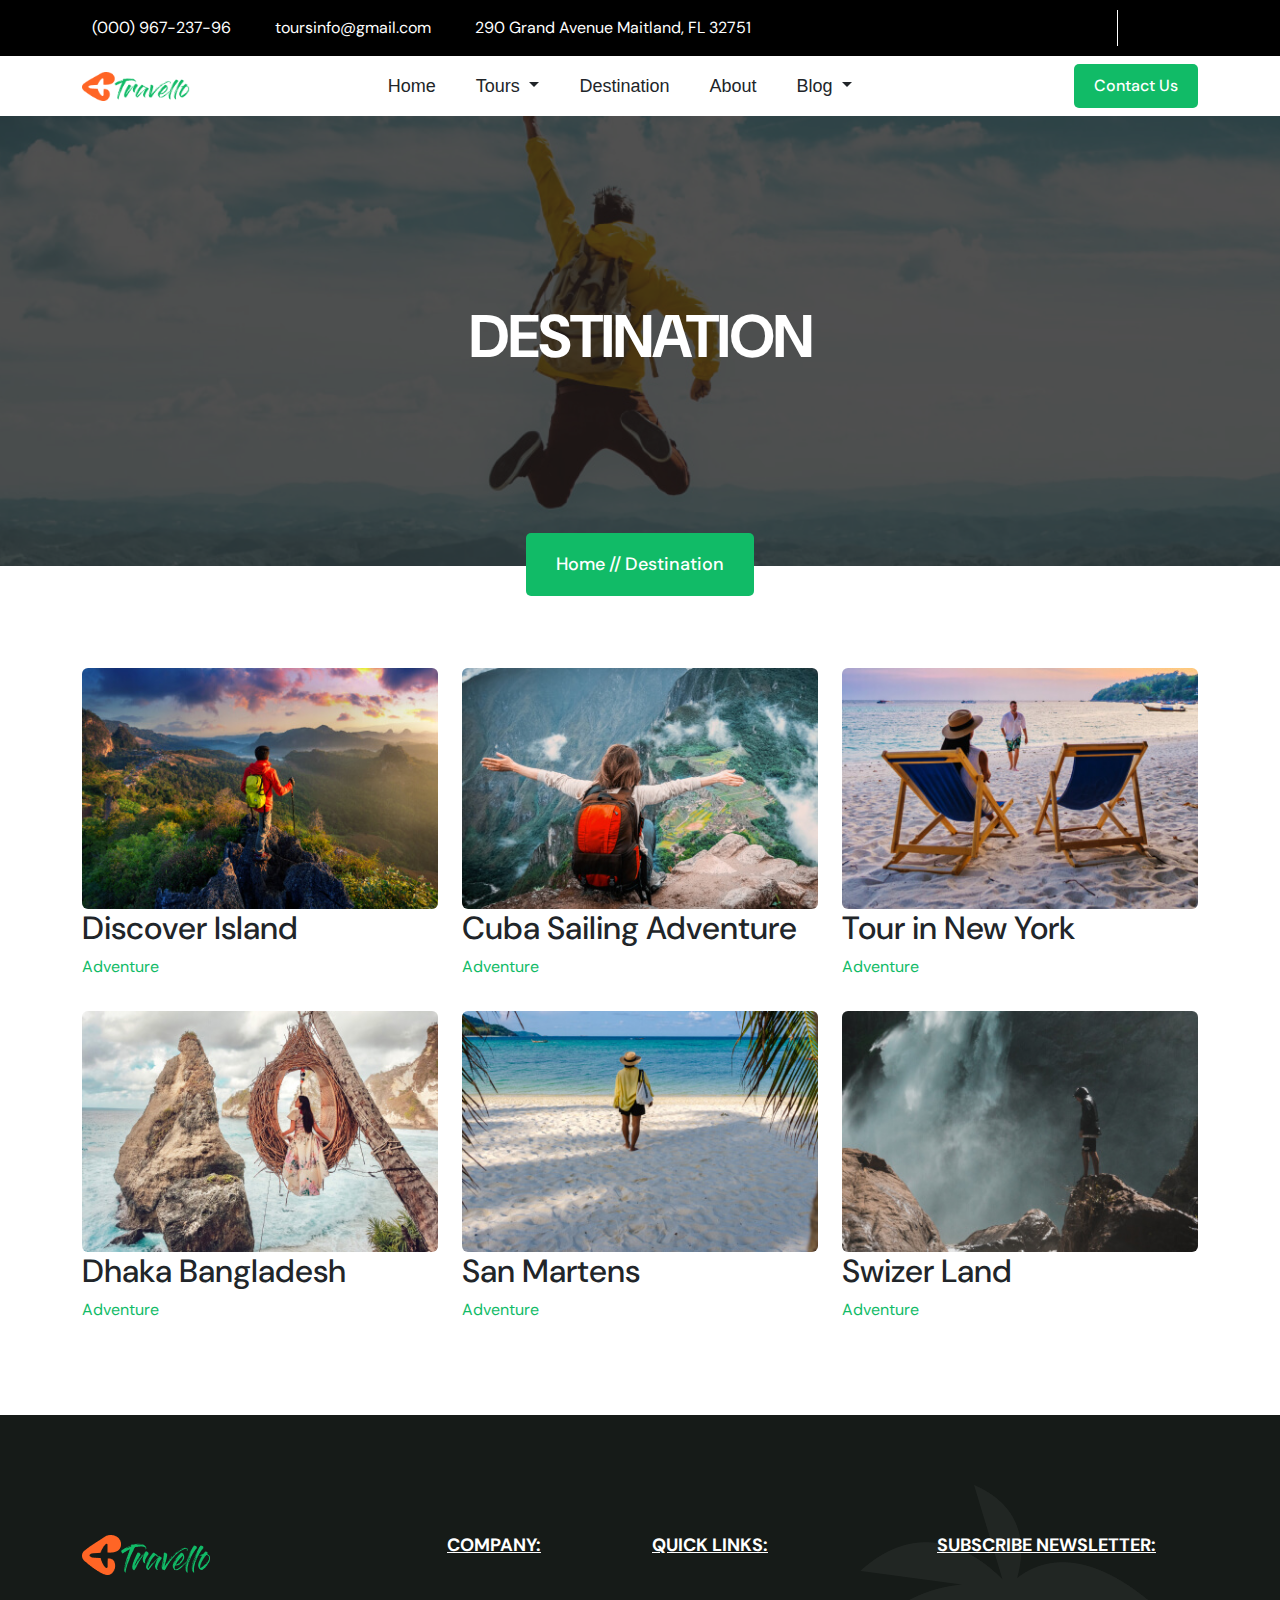
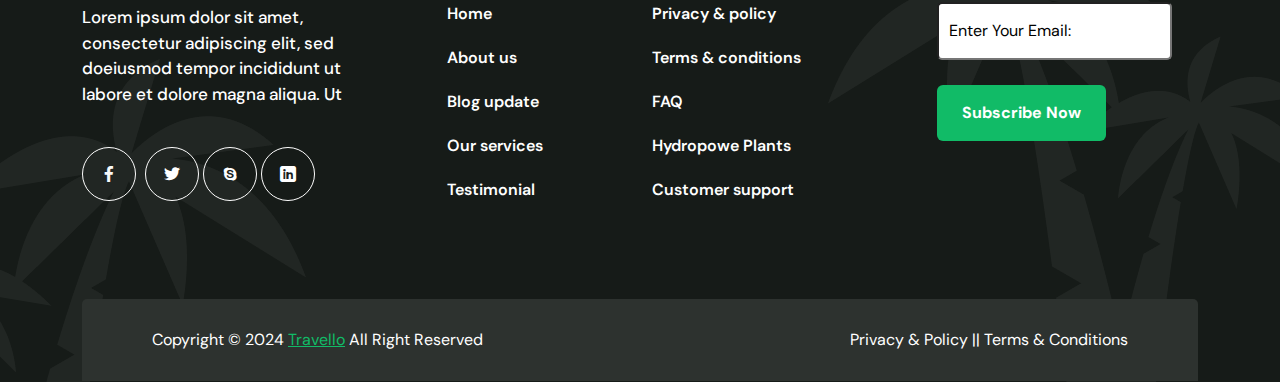
<file: destination.html>
<!DOCTYPE html>
<html lang="en">

<head>
  <meta charset="UTF-8" />
  <meta name="viewport" content="width=device-width, initial-scale=1.0" />
  <title>Destination</title>
  <link href="https://cdn.jsdelivr.net/npm/bootstrap@5.3.3/dist/css/bootstrap.min.css" rel="stylesheet"
    integrity="sha384-QWTKZyjpPEjISv5WaRU9OFeRpok6YctnYmDr5pNlyT2bRjXh0JMhjY6hW+ALEwIH" crossorigin="anonymous" />
  <link rel="stylesheet" href="https://cdnjs.cloudflare.com/ajax/libs/font-awesome/6.6.0/css/all.min.css"
    integrity="sha512-Kc323vGBEqzTmouAECnVceyQqyqdsSiqLQISBL29aUW4U/M7pSPA/gEUZQqv1cwx4OnYxTxve5UMg5GT6L4JJg=="
    crossorigin="anonymous" referrerpolicy="no-referrer" />
  <link />
  <link rel="stylesheet" href="assests/fonts/fonts/flaticon_travel-and-tour.css" />

  <link href="https://fonts.cdnfonts.com/css/gloss-and-bloom" rel="stylesheet" />
  <!-- <link rel="preconnect" href="https://fonts.googleapis.com" />
    <link rel="preconnect" href="https://fonts.gstatic.com" crossorigin /> -->
  <link
    href="https://fonts.googleapis.com/css2?family=DM+Sans:ital,opsz,wght@0,9..40,100..1000;1,9..40,100..1000&display=swap"
    rel="stylesheet" />
  <link rel="stylesheet" href="assests/css/general.css" />
  <link rel="stylesheet" href="assests/css/destination.css" />
</head>

<body>

  <header class="d-inline">
    <div class="topBar">
      <div class="container d-flex justify-content-between align-items-center flex-sm-row">
        <div class="dropdownCompanyInfo d-xl-none d-lg-none d-inline-block">
          <i class="fa-solid fa-chevron-right toggleChevron"></i>
          <a class="text-decoration-none text-light" href="#">
            <i class="fa-solid fa-phone-volume"></i>
            (000) 967-237-96
          </a>
          <ul class="contactMenu collapseList">
            <li class="p-3">
              <a class="text-decoration-none d-flex align-items-center" href="#">
                <i class="fa-solid fa-phone-volume"></i>
                (000) 967-237-96
              </a>
            </li>
            <li class="p-3">
              <a class="text-decoration-none d-flex align-items-center" href="#">
                <i class="fa-regular fa-envelope"></i>
                toursinfo@gmail.com
              </a>
            </li>
            <li class="p-3">
              <a class="text-decoration-none d-flex align-items-center" href="#">
                <i class="fa-solid fa-location-dot"></i>
                290 Grand Avenue Maitland, FL 32751
              </a>
            </li>
          </ul>
        </div>

        <div class="contactInfo">
          <a href="#"><i class="fa-solid fa-phone-volume"></i><span>(000) 967-237-96</span></a>
          <a href="#"><i class="fa-regular fa-envelope"></i><span>toursinfo@gmail.com</span></a>
          <a href="#">
            <i class="fa-solid fa-location-dot"></i><span>290 Grand Avenue Maitland, FL 32751</span></a>
        </div>
        <div class="socialIcons b-0">
          <a href="#"><i class="fab fa-facebook-f"></i></a>
          <a href="#"><i class="fa-brands fa-twitter"></i></a>
          <a href="#"><i class="fa-brands fa-skype"></i></a>
          <a href="#"><i class="fa-brands fa-linkedin"></i></a>
        </div>
      </div>
    </div>

    <nav class="navbar sticky-top navbar-expand-lg bg-white" data-bs-theme="dark">
      <div class="container text-dark justify-content-between">
        <a href="index.html">
          <img src="./assests/images/logo.png" alt="Logo" width="108" height="29" />
        </a>
        <button class="navbar-toggler" type="button" data-bs-toggle="collapse" data-bs-target="#navbarNav"
          aria-controls="navbarNav" aria-expanded="false" aria-label="Toggle navigation">
          <span class="navbar-toggler-icon"></span>
        </button>
        <div class="collapse navbar-collapse" id="navbarNav">
          <ul class="navbar-nav ms-auto">
            <li class="nav-item me-4">
              <a href="index.html" class="nav-link active text-dark" aria-current="page">Home</a>
            </li>

            <li class="nav-item dropdown me-4">
              <a class="nav-link dropdown-toggle text-dark" href="#" id="navbarDropdownTours" role="button"
                data-bs-toggle="dropdown" aria-expanded="false">
                Tours
              </a>
              <ul class="dropdown-menu" aria-labelledby="navbarDropdownTours">
                <li><a class="dropdown-item" href="tour_grid.html">Tour</a></li>
                <li>
                  <a class="dropdown-item" href="tour-detail.html">Tour Detail</a>
                </li>
              </ul>
            </li>
            <li class="nav-item me-4">
              <a href="destination.html" class="nav-link text-dark">Destination</a>
            </li>
            <li class="nav-item me-4">
              <a href="about-us.html" class="nav-link text-dark">About</a>
            </li>

            <li class="nav-item dropdown me-4">
              <a class="nav-link dropdown-toggle text-dark" href="#" id="navbarDropdownBlog" role="button"
                data-bs-toggle="dropdown" aria-expanded="false">
                Blog
              </a>
              <ul class="dropdown-menu" aria-labelledby="navbarDropdownBlog">
                <li><a class="dropdown-item" href="blog.html">Blog</a></li>
                <li>
                  <a class="dropdown-item" href="blogDetails.html">Blog Detail</a>
                </li>
              </ul>
            </li>
          </ul>
          <div class="contactNavBtn ms-auto">
            <a href="ContactUs.html">Contact Us</a>
          </div>
        </div>
      </div>
    </nav>

  </header>

  <main>
    <div class="mainBanner position-relative d-flex align-items-center justify-content-center z-1">
      <img src="assests/images/breadcrumb.jpg" draggable="false" class="mainBannerImg" alt="Destination" />
      <div class="container">
        <div class="row">
          <div class="col-md-12">
            <div class="bannerContent">
              <div class="bannerTitleBox">
                <h3 class="text-uppercase text-center">Destination</h3>
              </div>
              <div class="bannerBreadcrumbListWrap position-absolute text-center">
                <div class="bannerBreadcrumbListContent d-inline-block">
                  <span><a class="text-decoration-none" href="index.html">home</a></span>
                  <span>//</span>
                  <span>Destination</span>
                </div>
              </div>
            </div>
          </div>
        </div>
      </div>
    </div>

    <section class="destination">
      <div class="container verticalMargin">
        <div class="row">
          <div class="col-lg-4 col-md-4 parent">
            <div class="overflow-hidden">
              <img class="w-100 rounded" src="./assests/images/person1.jpg" alt="person1" />
            </div>

            <h2>Discover Island</h2>
            <p class="greenColor">Adventure</p>
          </div>
          <div class="col-lg-4 col-md-4 parent">
            <div class="overflow-hidden">
              <img class="w-100 rounded" src="./assests/images/person2.jpg" alt="person2" />
            </div>

            <h2>Cuba Sailing Adventure</h2>
            <p class="greenColor">Adventure</p>
          </div>
          <div class="col-lg-4 col-md-4 parent">
            <div class="overflow-hidden">
              <img class="w-100 rounded" src="./assests/images/person3.jpg" alt="person3" />
            </div>

            <h2>Tour in New York</h2>
            <p class="greenColor">Adventure</p>
          </div>
        </div>
        <div class="row mt-3">
          <div class="col-lg-4 col-md-4 parent">
            <div class="overflow-hidden">
              <img class="w-100 rounded" src="./assests/images/person4.jpg" alt="person4" />
            </div>

            <h2>Dhaka Bangladesh</h2>
            <p class="greenColor">Adventure</p>
          </div>
          <div class="col-lg-4 col-md-4 parent">
            <div class="overflow-hidden">
              <img class="w-100 rounded" src="./assests/images/person5.jpg" alt="person5" />
            </div>

            <h2>San Martens</h2>
            <p class="greenColor">Adventure</p>
          </div>
          <div class="col-lg-4 col-md-4 parent">
            <div class="overflow-hidden">
              <img class="w-100 rounded overflow-hidden" src="./assests/images/person6.jpg" alt="person6" />
            </div>

            <h2>Swizer Land</h2>
            <p class="greenColor">Adventure</p>
          </div>
        </div>
      </div>
    </section>
  </main>



  <div class="footer overflow-hidden position-relative">
    <div class="footerLeftShape position-absolute">
      <img src="assests/images/left-tree.png" alt="" />
    </div>
    <div class="footerRightShape position-absolute">
      <img src="assests/images/right-tree.png" alt="" />
    </div>
    <div class="container">
      <div class="row">
        <div class="col-xl-3 col-lg-4 col-md-6">
          <div class="footerBlock fotCol1">
            <div class="footerLogo">
              <a href="index.html"><img src="assests/images/logo.png" alt="" /></a>
            </div>
            <div class="footerContent">
              <p>
                Lorem ipsum dolor sit amet, consectetur adipiscing elit, sed
                doeiusmod tempor incididunt ut labore et dolore magna aliqua.
                Ut
              </p>
              <div class="footerSocialIcons position-relative">
                <a href="#"><i class="flaticon-facebook-app-symbol text-light"></i></a>
                <a href="#" class="me-0"><i class="flaticon-twitter"></i></a>
                <a href="#" class="me-0"><i class="flaticon-skype"></i></a>
                <a href="#" class="me-0"><i class="flaticon-linkedin"></i></a>
              </div>
            </div>
          </div>
        </div>
        <div class="col-xl-3 col-lg-4 col-md-6">
          <div class="footerBlock fotCol2">
            <h3 class="footerBlockTitle text-uppercase text-decoration-underline">
              Company:
            </h3>
            <div class="footerList">
              <ul>
                <li><a href="index.html">Home</a></li>
                <li><a href="about-us.html">About us</a></li>
                <li><a href="blog.html">Blog update</a></li>
                <li><a href="#">Our services</a></li>
                <li><a href="#">Testimonial</a></li>
              </ul>
            </div>
          </div>
        </div>
        <div class="col-xl-3 col-lg-4 col-md-6">
          <div class="footerBlock fotCol3">
            <h3 class="footerBlockTitle text-uppercase text-decoration-underline">
              Quick links:
            </h3>
            <div class="footerList">
              <ul>
                <li><a href="#">Privacy & policy</a></li>
                <li><a href="#">Terms & conditions</a></li>
                <li><a href="#">FAQ</a></li>
                <li><a href="#">Hydropowe Plants</a></li>
                <li><a href="#">Customer support</a></li>
              </ul>
            </div>
          </div>
        </div>
        <div class="col-xl-3 col-lg-4 col-md-6 z-3">
          <div class="footerBlock fotCol4">
            <h3 class="footerBlockTitle text-uppercase text-decoration-underline">
              Subscribe Newsletter:
            </h3>
            <div class="footerForm">
              <form action="#">
                <div class="footerInput">
                  <input id="email" autocomplete="email" type="email" placeholder="Enter Your Email:" />
                </div>
                <button type="submit" class="btn footerBtn">
                  Subscribe Now
                </button>
              </form>
            </div>
          </div>
        </div>
      </div>
    </div>
  </div>
  <div class="copyright z-3 position-relative">
    <div class="container">
      <div class="copyrightWrap z-2">
        <div class="row align-items-center">
          <div class="col-xl-6 col-lg-6">
            <div class="copyrightText text-center text-lg-start">
              <p class="mb-0">
                Copyright © 2024 <span><a href="#">Travello</a></span> All
                Right Reserved
              </p>
            </div>
          </div>
          <div class="col-xl-6 col-lg-6 d-none d-lg-block">
            <div class="copyrightPrivacy text-end">
              <a class="text-decoration-none" href="#">Privacy & Policy || Terms & Conditions</a>
            </div>
          </div>
        </div>
      </div>
    </div>
  </div>
  <button id="scrollTop" class="btn scrollTop" onclick="topFunction();">
    <i class="fa-solid fa-chevron-up"></i>
  </button>
  <script src="https://cdn.jsdelivr.net/npm/bootstrap@5.3.3/dist/js/bootstrap.bundle.min.js"
    integrity="sha384-YvpcrYf0tY3lHB60NNkmXc5s9fDVZLESaAA55NDzOxhy9GkcIdslK1eN7N6jIeHz"
    crossorigin="anonymous"></script>
  <script src="assests/js/script.js"></script>
</body>

</html>
</file>
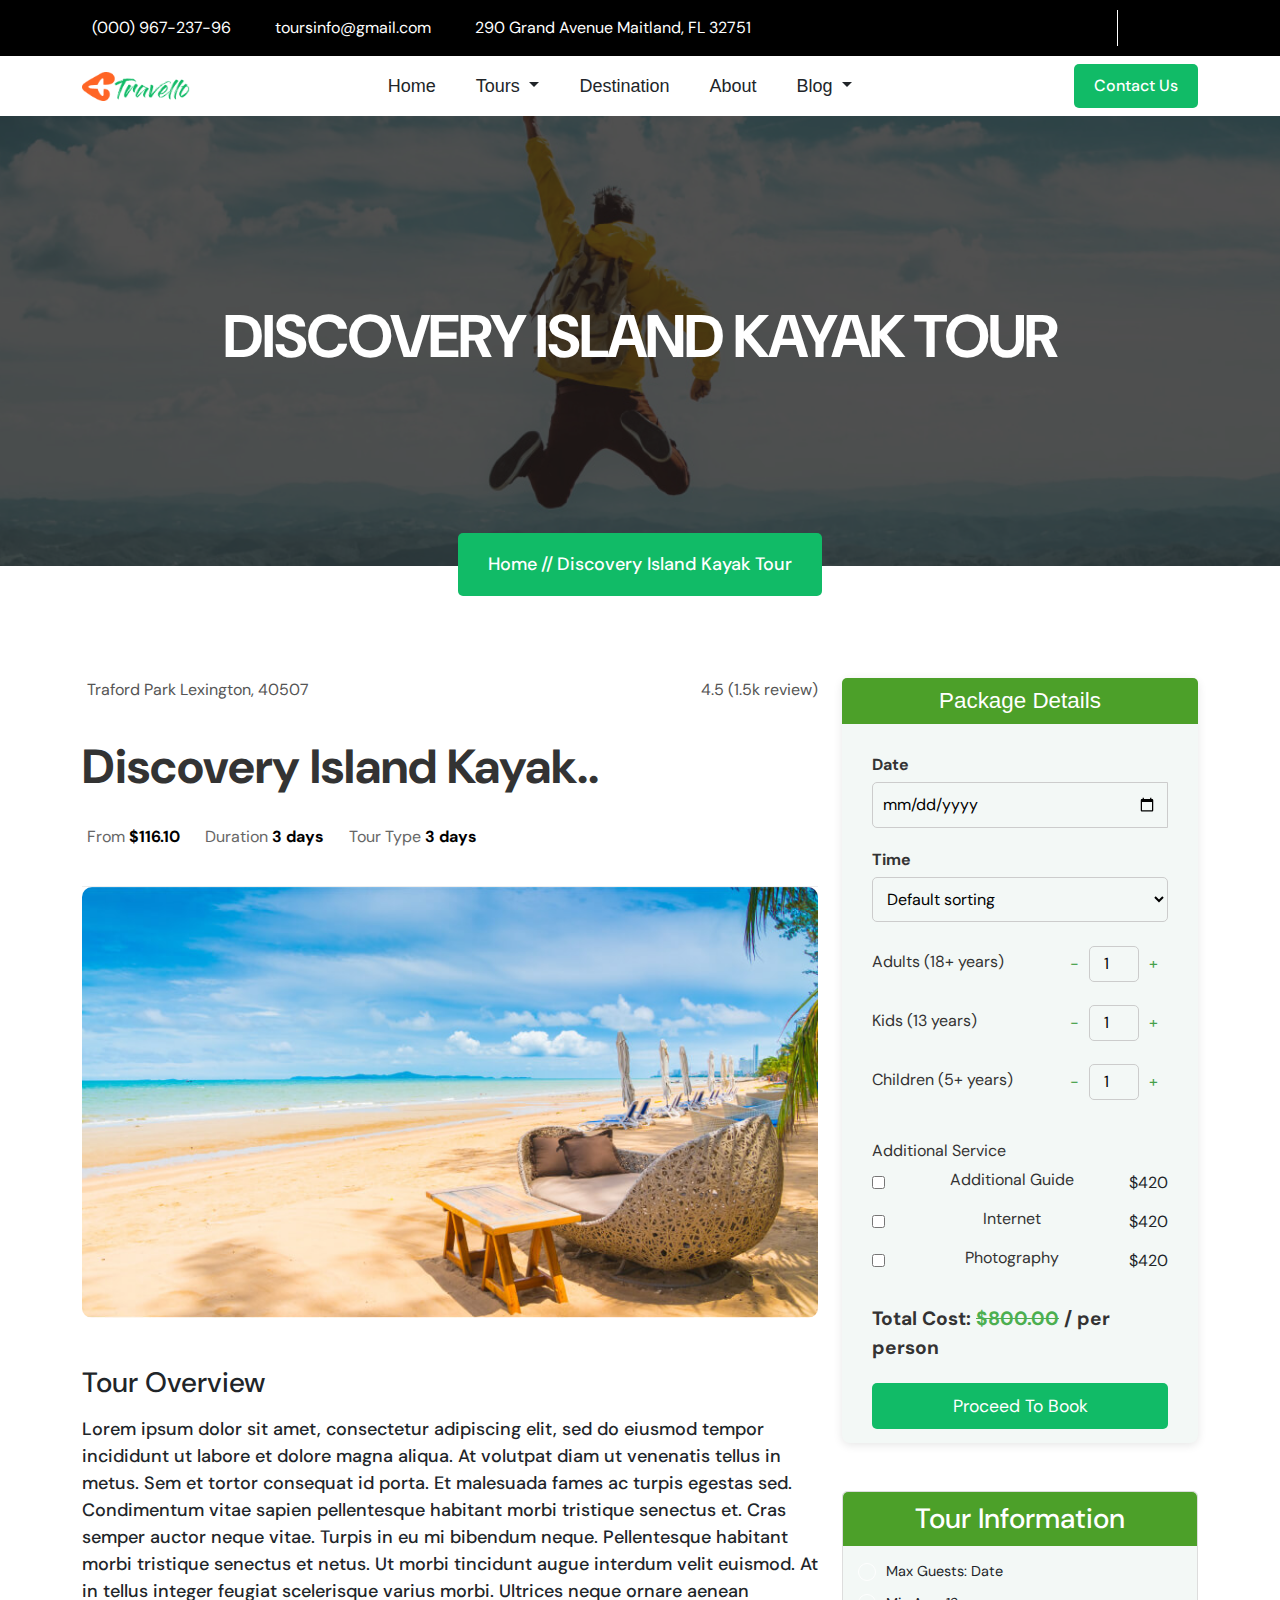
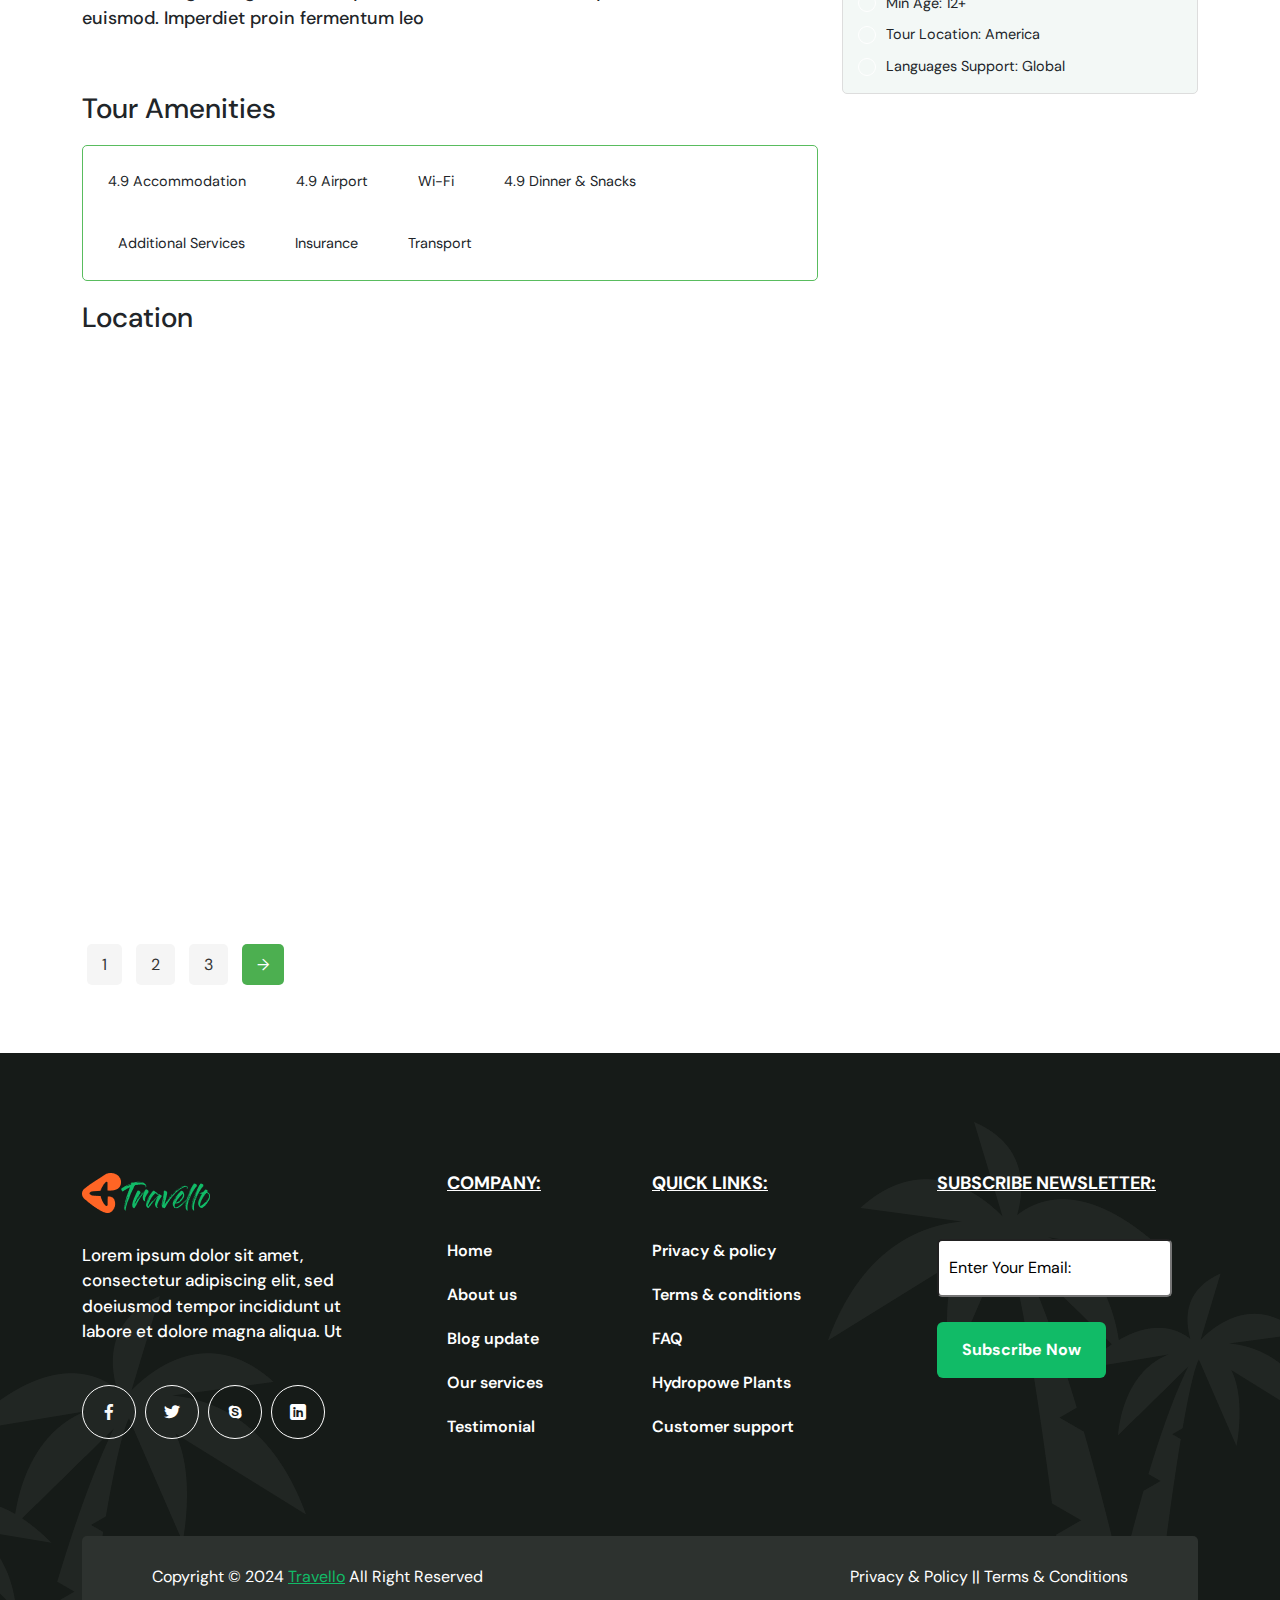
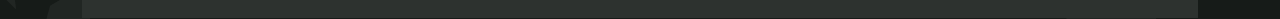
<file: tour-detail.html>
<!DOCTYPE html>
<html lang="en">

<head>
    <link rel="stylesheet" href="assests/css/tour-detailcss..css" />
    <meta charset="UTF-8" />
    <meta name="viewport" content="width=device-width, initial-scale=1.0" />
    <title>Tour</title>
    <link href="https://cdn.jsdelivr.net/npm/bootstrap@5.3.3/dist/css/bootstrap.min.css" rel="stylesheet"
        integrity="sha384-QWTKZyjpPEjISv5WaRU9OFeRpok6YctnYmDr5pNlyT2bRjXh0JMhjY6hW+ALEwIH" crossorigin="anonymous" />
    <link rel="stylesheet" href="https://cdnjs.cloudflare.com/ajax/libs/font-awesome/6.6.0/css/all.min.css"
        integrity="sha512-Kc323vGBEqzTmouAECnVceyQqyqdsSiqLQISBL29aUW4U/M7pSPA/gEUZQqv1cwx4OnYxTxve5UMg5GT6L4JJg=="
        crossorigin="anonymous" referrerpolicy="no-referrer" />
    <link />
    <link rel="stylesheet" href="assests/fonts/fonts/flaticon_travel-and-tour.css" />

    <link href="https://fonts.cdnfonts.com/css/gloss-and-bloom" rel="stylesheet">
    <link rel="preconnect" href="https://fonts.googleapis.com">
    <link rel="preconnect" href="https://fonts.gstatic.com" crossorigin>
    <link
        href="https://fonts.googleapis.com/css2?family=DM+Sans:ital,opsz,wght@0,9..40,100..1000;1,9..40,100..1000&display=swap"
        rel="stylesheet">
    <link rel="stylesheet" href="assests/css/style.css">
    <!--   <link rel="stylesheet" href="assests/css/aboutUsStyles.css">
 -->
    <link rel="stylesheet" href="assests/css/general.css">

</head>

<body>
    <header class="d-inline">
        <div class="topBar ">
            <div class="container d-flex justify-content-between align-items-center flex-sm-row">
                <div class="dropdownCompanyInfo d-xl-none d-lg-none  d-inline-block">
                    <i class="fa-solid fa-chevron-right toggleChevron"></i>
                    <a class="text-decoration-none text-light" href="#">
                        <i class="fa-solid fa-phone-volume"></i>
                        (000) 967-237-96
                    </a>
                    <ul class="contactMenu collapseList">
                        <li class="p-3">
                            <a class="text-decoration-none d-flex align-items-center" href="#">
                                <i class="fa-solid fa-phone-volume"></i>
                                (000) 967-237-96
                            </a>
                        </li>
                        <li class="p-3">
                            <a class="text-decoration-none d-flex align-items-center" href="#">
                                <i class="fa-regular fa-envelope"></i>
                                toursinfo@gmail.com
                            </a>
                        </li>
                        <li class="p-3">
                            <a class="text-decoration-none d-flex align-items-center" href="#">
                                <i class="fa-solid fa-location-dot"></i>
                                290 Grand Avenue Maitland, FL 32751
                            </a>
                        </li>
                    </ul>
                </div>

                <div class="contactInfo">
                    <a href="#"><i class="fa-solid fa-phone-volume"></i><span>(000)
                            967-237-96</span></a>
                    <a href="#"><i class="fa-regular fa-envelope"></i><span>toursinfo@gmail.com</span></a>
                    <a href="#"> <i class="fa-solid fa-location-dot"></i><span>290 Grand Avenue
                            Maitland, FL 32751</span></a>
                </div>
                <div class="socialIcons b-0">
                    <a href="#"><i class="fab fa-facebook-f"></i></a>
                    <a href="#"><i class="fa-brands fa-twitter"></i></a>
                    <a href="#"><i class="fa-brands fa-skype"></i></a>
                    <a href="#"><i class="fa-brands fa-linkedin"></i></a>

                </div>
            </div>
        </div>

        <nav class="navbar sticky-top navbar-expand-lg bg-white " data-bs-theme="dark">
            <div class="container text-dark justify-content-between">
                <a href="index.html">
                    <img src="./assests/images/logo.png" alt="Logo" width="108" height="29">
                </a>
                <button class="navbar-toggler" type="button" data-bs-toggle="collapse" data-bs-target="#navbarNav"
                    aria-controls="navbarNav" aria-expanded="false" aria-label="Toggle navigation">
                    <span class="navbar-toggler-icon"></span>
                </button>
                <div class="collapse navbar-collapse" id="navbarNav">
                    <ul class="navbar-nav ms-auto">
                        <li class="nav-item me-4">
                            <a href="index.html" class="nav-link active text-dark" aria-current="page">Home</a>
                        </li>

                        <li class="nav-item dropdown me-4">
                            <a class="nav-link dropdown-toggle text-dark" href="#" id="navbarDropdownTours"
                                role="button" data-bs-toggle="dropdown" aria-expanded="false">
                                Tours
                            </a>
                            <ul class="dropdown-menu" aria-labelledby="navbarDropdownTours">
                                <li><a class="dropdown-item" href="tour_grid.html">Tour</a></li>
                                <li><a class="dropdown-item" href="tour-detail.html">Tour Detail</a></li>
                            </ul>
                        </li>
                        <li class="nav-item me-4">
                            <a href="destination.html" class="nav-link text-dark">Destination</a>
                        </li>
                        <li class="nav-item me-4">
                            <a href="about-us.html" class="nav-link text-dark">About</a>
                        </li>

                        <li class="nav-item dropdown me-4">
                            <a class="nav-link dropdown-toggle text-dark" href="#" id="navbarDropdownBlog" role="button"
                                data-bs-toggle="dropdown" aria-expanded="false">
                                Blog
                            </a>
                            <ul class="dropdown-menu" aria-labelledby="navbarDropdownBlog">
                                <li><a class="dropdown-item" href="blog.html">Blog</a></li>
                                <li><a class="dropdown-item" href="blogDetails.html">Blog Detail</a></li>
                            </ul>
                        </li>
                    </ul>
                    <div class="contactNavBtn ms-auto">
                        <a href="ContactUs.html">Contact Us</a>
                    </div>
                </div>
            </div>
        </nav>
    </header>


    <main>

        <div class="mainBanner position-relative d-flex align-items-center justify-content-center z-1">
            <img src="assests/images/breadcrumb.jpg" draggable="false" class="mainBannerImg" alt="Tour Detail">
            <div class="container">
                <div class="row">
                    <div class="col-md-12">
                        <div class="bannerContent">
                            <div class="bannerTitleBox">
                                <h3 class="text-uppercase text-center">Discovery Island Kayak Tour</h3>
                            </div>
                            <div class="bannerBreadcrumbListWrap position-absolute text-center">
                                <div class="bannerBreadcrumbListContent d-inline-block">
                                    <span><a class="text-decoration-none" href="index.html">home</a></span>
                                    <span>//</span>
                                    <span>Discovery Island Kayak Tour</span>
                                </div>
                            </div>
                        </div>
                    </div>
                </div>
            </div>
        </div>
        <div class="container">
            <div class="row page-body">
                <div class="col-lg-8 col-md-10 col-sm-12">



                    <div class="tour-header">

                        <div class="location-review">
                            <p class="location"><span class="icon-location"><i
                                        class="fa-solid fa-location-dot"></i></span>
                                Traford Park Lexington, 40507</p>
                            <p class="review"><span class="icon-star"><i class="fa-solid fa-star"></i></span> 4.5 (1.5k
                                review)</p>
                        </div>


                        <h1 class="tour-title">Discovery Island Kayak..</h1>

                        <div class="tour-details">
                            <p class="detail-item"><span class="icon-price"><i
                                        class="fa-solid fa-dollar-sign"></i></span>
                                From <strong>$116.10</strong></p>
                            <p class="detail-item"><span class="icon-duration"><i
                                        class="fa-solid fa-clock-rotate-left"></i></span> Duration <strong>3
                                    days</strong>
                            </p>
                            <p class="detail-item"><span class="icon-type"><i
                                        class="fa-solid fa-tower-broadcast"></i></span> Tour Type <strong>3
                                    days</strong>
                            </p>
                        </div>
                    </div>









                    <div class="second-section">
                        <img src="./assests/images/discover-1.jpg" alt="" class="discover-image">
                        <div class="text-image mt-5">
                            <h3>Tour Overview</h3>
                            <p class="mt-3">Lorem ipsum dolor sit amet, consectetur adipiscing elit, sed do eiusmod
                                tempor
                                incididunt ut labore et dolore magna aliqua. At volutpat diam ut venenatis tellus in
                                metus.
                                Sem et tortor consequat id porta. Et malesuada fames ac turpis egestas sed. Condimentum
                                vitae sapien pellentesque habitant morbi tristique senectus et. Cras semper auctor neque
                                vitae. Turpis in eu mi bibendum neque. Pellentesque habitant morbi tristique senectus et
                                netus. Ut morbi tincidunt augue interdum velit euismod. At in tellus integer feugiat
                                scelerisque varius morbi. Ultrices neque ornare aenean euismod. Imperdiet proin
                                fermentum
                                leo</p>
                        </div>
                    </div>


                    <section class="tour-section">

                        <div class="tour-amenities">
                            <h2>Tour Amenities</h2>
                            <div class="amenities-list">
                                <span><i class="fa-solid fa-star"> </i> 4.9 Accommodation</span>
                                <span><span><i class="fa-solid fa-plane "></i></span> 4.9 Airport</span>
                                <span> <span><i class="fa-solid fa-wifi "></i></span> Wi-Fi</span>
                                <span> <span><i class="fa-solid fa-utensils "></i></span> 4.9 Dinner & Snacks</span>
                                <span><span><i class="fa-solid fa-gears"></i></span> Additional Services</span>
                                <span><span><i class="fa-solid fa-suitcase "></i></span> Insurance</span>
                                <span><span><i class="fa-solid fa-bus "></i></span> Transport</span>
                            </div>
                        </div>


                        <div class="location">
                            <h2>Location</h2>
                            <div class="map-container">
                                <iframe
                                    src="https://www.google.com/maps/embed?pb=!1m18!1m12!1m3!1d3021.9351826319173!2d-74.01312968425604!3d40.71277567933024!2m3!1f0!2f0!3f0!3m2!1i1024!2i768!4f13.1!3m3!1m2!1s0x89c25a19d8b09e5f%3A0xd7f7bbcc5a237b3b!2sNew%20York%2C%20NY%2C%20USA!5e0!3m2!1sen!2seg!4v1694194120807!5m2!1sen!2seg"
                                    allowfullscreen="" loading="lazy" referrerpolicy="no-referrer-when-downgrade">
                                </iframe>
                            </div>
                        </div>


                        <div class="pagination">
                            <ul>
                                <li><a href="#">1</a></li>
                                <li><a href="#">2</a></li>
                                <li><a href="#">3</a></li>
                                <li><a href="#" class="next">→</a></li>
                            </ul>
                        </div>
                    </section>


                </div>
                <div class="col-lg-4 col-md-10 col-sm-12">
                    <div class="package-section">
                        <h3 class="section-title">Package Details</h3>
                        <form class="package-form">

                            <label class="date" for="date">Date</label>
                            <div class="input-group">
                                <input type="date" id="date" name="date">
                                <span class="icon-calendar"></span>
                            </div>

                            <label class="time" for="time">Time</label>
                            <select id="time" name="time">
                                <option value="default">Default sorting</option>
                            </select>

                            <div class="tickets">
                                <div class="ticket-type">
                                    <label for="adults">Adults (18+ years)</label>
                                    <div class="counter">
                                        <button type="button" class="minus">-</button>
                                        <input type="number" id="adults" name="adults" min="1" value="1">
                                        <button type="button" class="plus">+</button>
                                    </div>
                                </div>

                                <div class="ticket-type">
                                    <label for="kids">Kids (13 years)</label>
                                    <div class="counter">
                                        <button type="button" class="minus">-</button>
                                        <input type="number" id="kids" name="kids" min="0" value="1">
                                        <button type="button" class="plus">+</button>
                                    </div>
                                </div>

                                <div class="ticket-type">
                                    <label for="children">Children (5+ years)</label>
                                    <div class="counter">
                                        <button type="button" class="minus">-</button>
                                        <input type="number" id="children" name="children" min="0" value="1">
                                        <button type="button" class="plus">+</button>
                                    </div>
                                </div>
                            </div>


                            <div class="additional-services">
                                <label>Additional Service</label>
                                <div class="service-item">
                                    <input type="checkbox" id="guide" name="guide">
                                    <label for="guide">Additional Guide</label>
                                    <span>$420</span>
                                </div>
                                <div class="service-item">
                                    <input type="checkbox" id="internet" name="internet">
                                    <label for="internet">Internet</label>
                                    <span>$420</span>
                                </div>
                                <div class="service-item">
                                    <input type="checkbox" id="photography" name="photography">
                                    <label for="photography">Photography</label>
                                    <span>$420</span>
                                </div>
                            </div>


                            <p class="total-cost">Total Cost: <span class="price">$800.00</span> / per person</p>
                            <button type="submit" class="book-btn">Proceed To Book</button>
                        </form>
                    </div>
                    <div class="tour-info mt-5">
                        <h3>Tour Information</h3>
                        <ul>
                            <li><span class="icon"><i class="fa-solid fa-user-group"></i></span> Max Guests: Date</li>
                            <li><span class="icon"><i class="fa-solid fa-user-group"></i></span> Min Age: 12+</li>
                            <li><span class="icon"><i class="fa-solid fa-plane"></i></span> Tour Location: America</li>
                            <li><span class="icon"><i class="fa-solid fa-earth-americas"></i></span> Languages Support:
                                Global</li>
                        </ul>
                    </div>

                </div>
            </div>
        </div>


    </main>













    <div class="footer overflow-hidden position-relative">
        <div class="footerLeftShape position-absolute">
            <img src="assests/images/left-tree.png" alt="footerBackgroundL">
        </div>
        <div class="footerRightShape position-absolute">
            <img src="assests/images/right-tree.png" alt="footerBackgroundR">
        </div>
        <div class="container">
            <div class="row">
                <div class="col-xl-3 col-lg-4 col-md-6">
                    <div class="footerBlock fotCol1">
                        <div class="footerLogo">
                            <a href="index.html"><img src="assests/images/logo.png" alt="Travello"></a>
                        </div>
                        <div class="footerContent">
                            <p>Lorem ipsum dolor sit amet, consectetur adipiscing elit, sed doeiusmod tempor incididunt
                                ut labore et dolore magna aliqua. Ut</p>
                            <div class="footerSocialIcons position-relative">
                                <a href="#"><i class="flaticon-facebook-app-symbol text-light"></i></a>
                                <a href="#"><i class="flaticon-twitter"></i></a>
                                <a href="#"><i class="flaticon-skype"></i></a>
                                <a href="#"><i class="flaticon-linkedin"></i></a>
                            </div>
                        </div>
                    </div>
                </div>
                <div class="col-xl-3 col-lg-4 col-md-6">
                    <div class="footerBlock fotCol2">
                        <h3 class="footerBlockTitle text-uppercase text-decoration-underline">Company:</h3>
                        <div class="footerList">
                            <ul>
                                <li><a href="index.html">Home</a></li>
                                <li><a href="about-us.html">About us</a></li>
                                <li><a href="blog.html">Blog update</a></li>
                                <li><a href="#">Our services</a></li>
                                <li><a href="#">Testimonial</a></li>
                            </ul>
                        </div>
                    </div>
                </div>
                <div class="col-xl-3 col-lg-4 col-md-6">
                    <div class="footerBlock fotCol3">
                        <h3 class="footerBlockTitle text-uppercase text-decoration-underline">Quick links:</h3>
                        <div class="footerList">
                            <ul>
                                <li><a href="#">Privacy & policy</a></li>
                                <li><a href="#">Terms & conditions</a></li>
                                <li><a href="#">FAQ</a></li>
                                <li><a href="#">Hydropowe Plants</a></li>
                                <li><a href="#">Customer support</a></li>
                            </ul>
                        </div>
                    </div>
                </div>
                <div class="col-xl-3 col-lg-4 col-md-6 z-3">
                    <div class="footerBlock fotCol4">
                        <h3 class="footerBlockTitle text-uppercase text-decoration-underline">Subscribe Newsletter:</h3>
                        <div class="footerForm">
                            <form action="#">
                                <div class="footerInput">
                                    <input id="email" autocomplete="email" type="email" placeholder="Enter Your Email:">
                                </div>
                                <button type="submit" class="btn footerBtn">Subscribe Now</button>
                            </form>
                        </div>
                    </div>
                </div>
            </div>
        </div>
    </div>
    <div class="copyright z-3 position-relative">
        <div class="container">
            <div class="copyrightWrap z-2">
                <div class="row align-items-center">
                    <div class="col-xl-6 col-lg-6">
                        <div class="copyrightText text-center text-lg-start">
                            <p class="mb-0">
                                Copyright © 2024 <span><a href="#">Travello</a></span> All
                                Right Reserved
                            </p>
                        </div>
                    </div>
                    <div class="col-xl-6 col-lg-6 d-none d-lg-block">
                        <div class="copyrightPrivacy text-end">
                            <a class="text-decoration-none" href="#">Privacy & Policy || Terms & Conditions</a>
                        </div>
                    </div>
                </div>
            </div>
        </div>
    </div>

    <button id="scrollTop" class="btn scrollTop" onclick="topFunction();"><i
            class="fa-solid fa-chevron-up"></i></button>
    <script src="https://cdn.jsdelivr.net/npm/bootstrap@5.3.3/dist/js/bootstrap.bundle.min.js"
        integrity="sha384-YvpcrYf0tY3lHB60NNkmXc5s9fDVZLESaAA55NDzOxhy9GkcIdslK1eN7N6jIeHz"
        crossorigin="anonymous"></script>
    <script src="assests/js/script.js">
    </script>
</body>

</html>
</file>
<file: assests/fonts/fonts/flaticon_travel-and-tour.css>
/*!
*    ______ _       _   _
*    |  ____| |     | | (_)
*    | |__  | | __ _| |_ _  ___ ___  _ __
*    |  __| | |/ _` | __| |/ __/ _ \| '_ \
*    | |    | | (_| | |_| | (_| (_) | | | |
*    |_|    |_|\__,_|\__|_|\___\___/|_| |_|
*
*         https://www.flaticon.com
*/

@font-face {
    font-family: "flaticon_mycollection";
    src: url(../flaticon_mycollection.woff2) format("woff2"),
}

i[class^="flaticon-"]:before, i[class*=" flaticon-"]:before {
    font-family: flaticon_mycollection !important;
    font-style: normal;
    font-weight: normal !important;
    font-variant: normal;
    text-transform: none;
    line-height: 1;
    -webkit-font-smoothing: antialiased;
    -moz-osx-font-smoothing: grayscale;
}

.flaticon-maps-and-flags:before {
    content: "\f101";
}
.flaticon-search-interface-symbol:before {
    content: "\f102";
}
.flaticon-calendar:before {
    content: "\f103";
}
.flaticon-user:before {
    content: "\f104";
}
.flaticon-tour-guide:before {
    content: "\f105";
}
.flaticon-worker:before {
    content: "\f106";
}
.flaticon-tickets:before {
    content: "\f107";
}
.flaticon-origami:before {
    content: "\f108";
}
.flaticon-journey:before {
    content: "\f109";
}
.flaticon-camping:before {
    content: "\f10a";
}
.flaticon-luggage:before {
    content: "\f10b";
}
.flaticon-travel:before {
    content: "\f10c";
}
.flaticon-parachute:before {
    content: "\f10d";
}
.flaticon-deer:before {
    content: "\f10e";
}
.flaticon-phone-call:before {
    content: "\f10f";
}
.flaticon-email:before {
    content: "\f110";
}
.flaticon-pin:before {
    content: "\f111";
}
.flaticon-facebook-app-symbol:before {
    content: "\f112";
}
.flaticon-twitter:before {
    content: "\f113";
}
.flaticon-skype:before {
    content: "\f114";
}
.flaticon-linkedin:before {
    content: "\f115";
}
.flaticon-bag:before {
    content: "\f116";
}
.flaticon-chevron:before {
    content: "\f117";
}
.flaticon-left-chevron:before {
    content: "\f118";
}
.flaticon-coin:before {
    content: "\f119";
}
.flaticon-dollar-currency-symbol:before {
    content: "\f11a";
}
.flaticon-star:before {
    content: "\f11b";
}
.flaticon-like:before {
    content: "\f11c";
}
.flaticon-camera:before {
    content: "\f11d";
}
.flaticon-clock:before {
    content: "\f11e";
}
.flaticon-user-1:before {
    content: "\f11f";
}
.flaticon-verified:before {
    content: "\f120";
}
.flaticon-reload:before {
    content: "\f121";
}
.flaticon-eye:before {
    content: "\f122";
}
.flaticon-chat:before {
    content: "\f123";
}
</file>
<file: assests/css/general.css>
* {
  box-sizing: border-box;
}
body {
  font-family: "DM Sans", sans-serif;
  font-optical-sizing: auto;
  font-weight: 400;
  font-style: normal;
}

@font-face {
  font-family: gloss;
  src: url(../fonts/fonts/Gloss\ And\ Bloom\ Font.ttf);
}

:root {
  --color-primary: #11bb67;
  --color-secondary: #ff6525;
  --main-font: "DM Sans", sans-serif;
  --second-font: gloss;
}

body {
  font-family: "DM Sans", sans-serif;
}

img {
  max-width: 100%;
}

.contactNavBtn {
  background-color: var(--color-primary) !important;
  color: white;
  font-family: var(--main-font);
  font-weight: 500;
  transition: 0.3s ease-in-out;
  border-radius: 5px;
  cursor: pointer;
  display: inline-block;
}
.contactNavBtn a {
  display: block;
  text-decoration: none;
  color: white;
  width: 100%;
  padding: 10px 20px;
}

.contactNavBtn:hover {
  background-color: var(--color-secondary) !important;
}
.topBar {
  background-color: #000;
  color: #fff;
  padding: 10px 0px;
  transition: 0.3s ease-in-out;
}
/**/
.topBar .container .dropdownCompanyInfo a i {
  color: var(--color-primary);
  transition: 0.5s ease-in-out;
  cursor: pointer;
  margin-right: 1rem;
  font-size: 18px;
}
.topBar .container .dropdownCompanyInfo i {
  transition: 0.5s ease-in-out;
  cursor: pointer;
  margin-right: 1rem;
  font-size: 18px;
}
.topBar .container .dropdownCompanyInfo > i:hover {
  transform: rotate(90deg);
}

.navbar-toggler-icon {
  background-image: url(../images/menuCollapse.png) !important;
}
.navbar-toggler {
  background-color: var(--color-primary);
  padding: 0.8rem 0.7rem;
}

.dropdownCompanyInfo {
  position: relative;
}

.contactMenu {
  width: fit-content;
  transition: 0.3s ease-in-out;
  list-style: none;
  display: none;
  position: absolute;
  background: #ffffff;
  border-radius: 4px;
  z-index: 99999;
  padding: 0;
  flex-direction: column;
  top: 2.5rem;
  animation: openUpMenu 0.5s alternate;
  box-shadow: 2px 2px 7px rgba(0, 0, 0, 0.5);
  overflow: hidden;
}

.contactMenu li {
  transition: 0.3s ease-in-out;
}
.contactMenu li:hover {
  background-color: var(--color-secondary);
}

.topBar .socialIcons {
  font-size: x-large;
}

@keyframes openUpMenu {
  0% {
    opacity: 0;
    transform: translateY(-30px);
  }
  100% {
    opacity: 1;
    transform: translateY(0px);
  }
}
.contactMenu a {
  color: black;
  font-weight: 600;
}

.topBar .contactInfo span {
  margin-right: 20px;
  font-weight: 400;
}

.topBar .contactInfo i {
  margin-right: 10px;
}

.topBar .contactInfo a {
  margin-right: 10px;
  color: #fff;
  text-decoration: none;
}

.topBar .socialIcons a {
  margin-right: 10px;
  color: #fff;
}

.topBar .socialIcons {
  padding-left: 40px;
  border-left: 1px solid white;
}

.navbar-nav .nav-link {
  font-size: 18px;
  color: #000;
  font-family: sans-serif;
}

.contact-btn {
  padding: 10px 20px;
  border: 0;
  color: white;
  border-right: 1px solid white;
}

.contactInfo a i {
  color: var(--color-primary);
}

.mainBanner {
  position: relative;
  height: 450px;
  background-size: cover;
  background-position: center;
  background-repeat: no-repeat;
  background-color: rgba(0, 0, 0, 0.7);
}

.mainBannerImg {
  position: absolute;
  width: 100%;
  height: 100%;
  object-fit: cover;
  z-index: -1;
  opacity: 0.25;
}

.mainBanner::before {
  position: absolute;
  width: 100%;
  height: 100%;
  top: 0;
  left: 0;
  right: 0;
  content: "";
  z-index: -1;
  background-color: rgba(0, 0, 0, 0.7);
}

.mainBanner h3 {
  font-weight: 700;
  font-size: 60px;
  line-height: 1.4;
  color: white;
  letter-spacing: -2px;
}

.bannerBreadcrumbListWrap {
  left: 0;
  right: 0;
  bottom: -30px;
}

.bannerBreadcrumbListWrap a {
  color: white;
}

.bannerBreadcrumbListContent {
  color: white;
  border-radius: 5px;
  padding: 18px 30px;
  background-color: var(--color-primary);
}

.bannerBreadcrumbListContent span {
  text-transform: capitalize;
  font-size: 18px;
  font-weight: 500;
}
/*----------------Video Block--------------AO*/
.videoBlock {
  background-size: cover;
  background-position: center;
  background-repeat: no-repeat;
}

.videoBlock .container {
  padding: 150px 20px;
}

.videoBackgroundImg {
  object-fit: cover;
  position: absolute;
  width: 100%;
  height: 100%;
  z-index: 0;
}

.videoBtn .btn {
  color: white;
  padding: 20px 40px;
  font-size: 15px;
  background-color: var(--color-secondary);
  border-radius: 5px;
  font-weight: 500;
}

.videoBtn .btn:hover {
  color: white;
  background-color: var(--color-primary) !important;
  border-color: var(--color-primary) !important;
}

.videoBlock .row {
  color: white;
}

.videoBlock::before {
  position: absolute;
  width: 100%;
  height: 100%;
  top: 0;
  left: 0;
  right: 0;
  content: "";
  background: #161b18;
  opacity: 0.8;
  z-index: 1;
}

.videoContent {
  font-family: var(--main-font);
}

.videoAboutSubtitle {
  font-size: 48px;
  font-weight: 700;
  line-height: 1.2;
  letter-spacing: -2px;
}

.videoContent p {
  font-size: 17px;
  font-weight: 500;
  line-height: 26px;
}

.popupVideo {
  font-size: 17px;
  width: 104px;
  height: 104px;
  line-height: 104px;
  color: var(--color-primary);
  border-radius: 50%;
  background-color: azure;
}
@media screen and (max-width: 540px) {
  .videoIcon {
    margin-top: 25px;
  }
}

.videoIcon a::before {
  position: absolute;
  left: 50%;
  top: 50%;
  width: 80%;
  height: 80%;
  content: "";
  background-color: rgba(255, 255, 255, 0.4);
  animation: videoIconAnimation 2s linear infinite;
  z-index: -1;
  border-radius: 50%;
}

.videoIcon a::after {
  position: absolute;
  left: 50%;
  top: 50%;
  width: 60%;
  height: 60%;
  content: "";
  transform: scale(1.5);
  border: 1px solid rgba(255, 255, 255, 0.472);
  animation: videoIconAnimation2 2s linear infinite;
  z-index: -1;
  border-radius: 50%;
}

.videoKite {
  right: -16%;
}

@keyframes videoIconAnimation {
  0% {
    transform: translate(-50%, -50%) scale(1);
  }

  60% {
    opacity: 1;
  }

  100% {
    transform: translate(-50%, -50%) scale(2.2);
    opacity: 0;
  }
}

@keyframes videoIconAnimation2 {
  0% {
    transform: translate(-50%, -50%) scale(1);
  }

  60% {
    opacity: 1;
  }

  100% {
    transform: translate(-50%, -50%) scale(2.2);
    opacity: 0;
  }
}
/*End video Block*/
/*Start Footer and copyrights*/
.footer {
  padding: 120px 0;
  color: white;
  font-family: var(--main-font);
  background: #161b18;
}

.footerLeftShape {
  bottom: 0;
  left: 0;
}

.footerRightShape {
  bottom: 0;
  right: 0;
}

.footerLogo {
  margin-bottom: 30px;
}

.footerContent {
  margin-bottom: 30px;
}

.footerContent p {
  margin-bottom: 40px;
  font-weight: 500;
  font-size: 17px;
}

.footerSocialIcons a {
  border-radius: 50%;
  width: 54px;
  height: 54px;
  line-height: 57px;
  text-align: center;
  text-decoration: none;
  margin-right: 5px;
  display: inline-block;
  color: white;
  border-radius: 50%;
  border: 1px solid white;
  position: relative;
  transition: 0.3s ease-in-out;
}

.footerSocialIcons a i {
  color: white;
  font-size: 1rem;
  z-index: 5;
  position: relative;
}

.footerSocialIcons a::before {
  position: absolute;
  content: "";
  background-color: var(--color-primary);
  top: 50%;
  left: 50%;
  width: 100%;
  height: 100%;
  transform: translate(-50%, -50%) scale(0);
  border-radius: 50%;
  z-index: 0;
  transition: 0.3s ease-in-out;
}

.footerSocialIcons a:hover::before {
  transform: translate(-50%, -50%) scale(1);
}
.footerSocialIcons a:hover {
  border-color: var(--color-primary);
}

.footerBlockTitle {
  font-weight: 700;
  font-size: 18px;
  margin-bottom: 45px;
}

.fotCol2 {
  padding-left: 80px;
  margin-bottom: 60px;
}

.footerList ul {
  padding-left: 0;
}

.footerList li {
  list-style: none;
}

.footerList ul li a {
  font-weight: 600;
  color: white;
  text-decoration: none;
  display: block;
  margin-bottom: 20px;
}

.footerForm input {
  font-size: 16px;
  width: 90%;
  padding: 15px 33px 15px 10px;
  background: white;
  margin-bottom: 25px;
  border-radius: 5px;
}

.footerForm input::placeholder {
  color: black;
}

.footerForm .btn {
  color: white;
  padding: 15px 24px;
}

.footerBtn {
  background-color: var(--color-primary) !important;
  color: white;
  font-family: var(--main-font);
  font-weight: 700;
  transition: 0.3s ease-in-out;
}

.footerBtn:hover {
  background-color: var(--color-secondary) !important;
}
.copyrightWrap {
  padding: 29px 70px;
  background-color: #2d322f;
  border-radius: 5px 5px 0 0;
  color: white;
  margin-top: -83px;
}

.copyrightText a {
  color: var(--color-primary);
}

.copyrightPrivacy a {
  color: white;
}
/*End Footer & copyrights*/

::selection {
  background: var(--color-primary);
  color: white;
  text-shadow: none;
}

.dropdown-item:active {
  background-color: var(--color-primary);
}

.scrollTop {
  transition: 0.3s ease-in-out;
  display: none;
  position: fixed;
  bottom: 20px;
  pad: 15px;
  right: 10px;
  z-index: 99;
  border-radius: 50%;
  background-color: var(--color-primary);
  border: none;
}
.scrollTop i {
  padding: 5px 0;
  color: white;
}

.scrollTop:hover {
  background-color: var(--color-secondary);
}

/*Media Queries*/

@media screen and (max-width: 395px) {
  .dropdownCompanyInfo > a {
    display: none;
  }
}

@media (max-width: 992px) {
  .navbar-collapse .navbar-nav {
    gap: 1rem !important;
    margin-top: 20px;
    margin-bottom: 20px !important;
  }
  .topBar .contactInfo {
    display: none;
  }
}

@media screen and (max-width: 576px) {
  .topBar .contactInfo span {
    font-size: 14px;
  }
}

@media (max-width: 767px) {
  .topBar .container {
    flex-direction: column;
    align-items: flex-start;
  }

  .topBar .socialIcons {
    margin-left: 0;
    padding-left: 0;
    justify-content: flex-start;
  }

  .topBar .contactInfo span {
    display: block;
    margin-bottom: 10px;
  }

  .fotCol2 {
    padding-left: 0px;
  }

  .aboutThumb1 img {
    width: 100%;
  }

  .topBar .container {
    justify-content: space-between !important;
    flex-direction: row !important;
  }
  .topBar .socialIcons {
    border-left: none !important;
  }
}
.parent:hover img {
  transform: scale(1.2);
}
.parent img {
  transition: 0.8s ease-in-out;
}
.greenColor {
  color: #11bb67;
}
.orangBackground {
  background-color: #ff6525;
}
.positionValues {
  top: 20px;
  left: 20px;
}
</file>
<file: assests/css/style.css>
* {
  margin: 0;
  padding: 0;
  box-sizing: border-box;
  text-decoration: none;
}

.balloon {
  position: absolute;
  top: 50px;
  left: 100px;
  height: 130px;
  width: 100px;
}

.star {
  position: absolute;
  top: 50px;
  right: 100px;
  height: 50px;
}

.top-destinations {
  font-family: "Gloss And Bloom", sans-serif;
  color: #ff6525;
  font-weight: bold;
  margin-top: 20px;
}
.my-5 {
  margin-top: 8rem !important;
}

.title {
  font-size: 36px;
  font-weight: bold;
}

.card-container {
  position: relative;
  margin-bottom: 20px;
  height: 300px;
  overflow: hidden;
  border-radius: 10px;
}

.overlay {
  position: absolute;
  top: 0;
  left: 0;
  width: 100%;
  height: 100%;
  background: rgba(0, 0, 0, 0.4);
  z-index: 1;
}

.card-container img {
  width: 100%;
  height: 100%;
  object-fit: cover;
}

.card-text {
  position: absolute;
  bottom: 10px;
  left: 10px;
  color: white;
  text-align: left;
  z-index: 2;
}

.card-text h5 {
  font-size: 18px;
  font-weight: bold;
  margin: 0;
}

.card-text p {
  font-size: 14px;
  margin: 0;
}
.about-company {
  position: relative;
  padding: 80px 0;
  background-color: #f4f8f9;
  overflow: hidden;
}

.background-overlay {
  position: absolute;
  bottom: 10px;
  left: 0;
  /* width: 100%;
  height: 100%; */
  background-size: cover;
  opacity: 0.8;
  z-index: 0;
}

.backImage {
  width: 100%;
  height: 200%;
}

/* .container {
  position: relative;
  z-index: 1;
} */

.image-stack {
  position: relative;
  height: 500px;
}

.image-stack img {
  border-radius: 10px;
  box-shadow: 0px 4px 10px rgba(0, 0, 0, 0.1);
  object-fit: cover;
}

.top-image {
  position: absolute;
  bottom: 48px;
  left: -19px;
  z-index: 3;
  width: 50%;
  height: 240px;
  border: 5px solid white;
  box-sizing: border-box;
  border-radius: 10px;
  box-shadow: 0px 4px 10px rgba(0, 0, 0, 0.1);
}

.middle-image {
  position: absolute;
  top: -15px;
  left: 90px;
  z-index: 2;
  width: 66%;
  height: 277px;
}

.bottom-image {
  position: absolute;
  top: 267px;
  right: 69px;
  z-index: 1;
  width: 39%;
  height: 47%;
}

.section-title {
  font-family: "Gloss And Bloom", sans-serif;
  color: #ff6525;

  font-size: 24px;
}

.main-title {
  font-size: 36px;
  font-weight: bold;
  margin-top: 20px;
  margin-bottom: 20px;
}

.description {
  font-size: 16px;
  line-height: 1.8;
  color: black;
}

.feature {
  display: flex;
  align-items: center;
  margin-bottom: 20px;
}

.iconName {
  font-weight: bold;
}

/* .feature .icon {
  width: 50px;
  height: 50px;
  margin-right: 15px;
} */

.feature h5 {
  font-size: 18px;
  margin: 0 0 5px;
}

.feature p {
  margin: 0;
  color: #777;
}

.btn-primary {
  background-color: #28a745;
  border: none;
  padding: 10px 20px;
  font-size: 16px;
}

.background {
  background-color: #ff6525;
}

.layout {
  background-color: rgba(0, 0, 0, 0.6);
  width: 100%;
  height: 100%;
}
.textStyle {
  font-family: "Gloss And Bloom", sans-serif;
  font-size: 20px;
  color: #ff6525;
}
/* .card {
  border: none;
}
.positionValues {
  top: 20px;
  left: 20px;
} */
.translateValues {
  right: 10%;
  bottom: 38%;
}
@media screen and (max-width: 750px) {
  .translateValues {
    bottom: 40%;
  }
}
.spacing {
  margin-left: 28%;
}

@media screen and (max-width: 750px) {
  .spacing {
    margin-left: 0;
  }

  .d-none {
    display: none !important;
  }
}

@media screen and (min-width: 751px) and (max-width: 992px) {
  .spacing {
    margin-left: 0;
  }

  .col-md-4 {
    flex: 0 0 30%;
    max-width: 100%;
  }
}

/* .topBar {
  background-color: #000;
  color: #fff;
  padding: 10px 0px;
}
.topBar .contactInfo span {
  margin-right: 20px;
  font-weight: 400;
}
.topBar .contactInfo i {
  margin-right: 10px;
}
.topBar .contactInfo a {
  margin-right: 10px;
  color: #fff;
  text-decoration: none;
}
.topBar .socialIcons a {
  margin-right: 10px;
  color: #fff;
}
.topBar .socialIcons {
  padding-left: 40px;
  margin-left: 10%;
}
.navbar-nav .nav-link {
  font-size: 18px;
  color: #000;
}
.contact-btn {
  padding: 10px 20px;
  border: 0;
  color: white;
  border-right: 1px solid white;
}
@media (max-width: 1024px) {
  .topBar .contactInfo {
    display: none;
  }
} */

.super {
  background-image: url("images/slider-1-2.jpg");
  background-size: auto;
  margin-right: auto;
  background-position: center;
  height: 650px;
  position: relative;
  /* transform:scaleX(1.3); */
  animation-name: change;
  animation-duration: 6s;
  animation-duration: linear;
  animation-iteration-count: infinite;
  animation-delay: ease-in-out;
}
@keyframes change {
  0% {
    background-image: url("../images/slider-1-2.jpg");
  }
  50% {
    background-image: url("../images/slider-3.jpg");
  }
  100% {
    background-image: url("../images/slider-1-1.jpg");
  }
}

.sub {
  width: 100%;
  height: 100%;
  background-color: #0000006d;
}

.super-text {
  position: absolute;
  top: 50%;
  left: 50%;
  transform: translate(-50%, -50%);
  color: white;
  text-align: center;
}

.super-text h1 {
  font-size: 50px;
  font-weight: bold;
}

.super-text h3 {
  font-size: 18px;
  font-style: italic;
  font-family: "Pacifico", cursive;
}
@media (max-width: 768px) {
  .super-text h1 {
    font-size: 48px;
  }

  .super-text h3 {
    font-size: 18px;
  }
}

/* Blog Section Styles */
.blogSection {
  padding: 50px 0;
  text-align: center;
  position: relative;
  background-color: #fff;
}

.blogSection .sticker {
  object-fit: cover;
  position: absolute;
  z-index: 1;
  left: 50px;
  top: 20px;
}

.cardTitle {
  font-size: 1.25rem;
  font-weight: bold;
  margin-bottom: 10px;
}

.blogSection h3 {
  color: #ff6525;
  margin-bottom: 25px;
  font-family: "Gloss And Bloom", sans-serif;
  font-size: 20px;
}

.blogSection h2 {
  font-size: 36px;
  margin-bottom: 10px;
  color: #000;
  width: 40%;
  margin-left: 30%;
  font-weight: bold;
}
.travelCard {
  max-width: 350px;
  margin: 20px auto;
  border-radius: 15px;
  overflow: hidden;
  box-shadow: 0 4px 12px rgba(0, 0, 0, 0.1);
  background-color: #fff;
}

.travelCard img {
  width: 100%;
  height: auto;
}

.categoryBadge {
  position: absolute;
  top: 15px;
  left: 15px;
  background-color: #ff6525;
  color: white;
  padding: 5px 10px;
  border-radius: 5px;
  font-size: 0.8rem;
  font-weight: bold;
}

.cardBody {
  padding: 20px;
  text-align: left;
}

.card-date {
  color: #757575;
  font-size: 0.9rem;
  margin-bottom: 10px;
}

.cardTitle {
  font-size: 1.25rem;
  font-weight: bold;
  margin-bottom: 10px;
}

.cardBtn {
  background-color: #b5e4ca;
  color: #00a65a;
  border: none;
  padding: 10px 20px;
  border-radius: 5px;
  font-size: 0.9rem;
  font-weight: bold;
  transition: background-color 0.3s ease-in-out;
}

.cardBtn:hover {
  background-color: #a4d3b5;
}

.calenderSticker {
  color: #11bb67;
}

.socialIcons a {
  color: white;
  margin-right: 15px;
}

.icon {
  border: white 1px solid;
  border-radius: 20px;
  padding: 8px;
}

* {
  margin: 0;
  padding: 0;
  box-sizing: border-box;
  text-decoration: none;
  /* overflow-x: hidden; */
}

@media (max-width: 576px) {
  .topBar .contactInfo span {
    font-size: 14px;
  }
}

.greenDiv {
  position: absolute;
  display: flex;
  top: auto;
  left: 50%;
  transform: translate(-50%, -50%);
  background-color: #11bb67;
  padding: 15px;
  text-align: center;
  color: white;
  font-size: 1.2em;
  min-width: fit-content;
  border-radius: 4px;
}

.greenDiv a {
  color: white;
  text-decoration: none;
  font-weight: bold;
  margin-right: 5px;
}

.greenDiv .breadcrumb-separator {
  margin: 0 5px;
}

.greenDiv .current-page {
  color: #f0f0f0;
}

@media (max-width: 768px) {
  .greenDiv {
    top: auto;
  }
}
.card {
  border: none;
  position: relative;
  overflow: hidden;
  border-radius: 10px;
}

.card-img-top {
  border-radius: 10px;
  object-fit: cover;
  height: 250px;
}

.card-overlay {
  position: absolute;
  top: 0;
  left: 0;
  right: 0;
  bottom: 0;
  background: rgba(0, 0, 0, 0.5);
  color: white;
  display: flex;
  flex-direction: column;
  justify-content: space-between;
  padding: 10px;
}

.badge {
  margin: 3px;
  font-size: 15px;
}

.discount-badge {
  background-color: #28a745;
}

.featured-badge {
  background-color: #ff6525;
}

.card-title,
.card-text,
.price,
.new-price {
  margin: 0;
}

.card-text {
  font-size: 10px;
}

.price {
  text-decoration: line-through;
  color: #ff6525;
}

.address {
  margin-top: 120px;
}

.new-price {
  color: white;
  font-weight: bold;
}

.pagination {
  margin-top: 7%;
  text-align: center;
}

.pagination ul {
  list-style: none;
  padding: 0;
}

.pagination ul li {
  display: inline-block;
}

.pagination ul li a {
  padding: 10px 15px;
  margin: 0 5px;
  background-color: #f5f5f5;
  border-radius: 5px;
  text-decoration: none;
  color: #333;
}

.pagination ul li a.next {
  background-color: #4caf50;
  color: white;
}

.pagination ul li a:hover {
  background-color: #ddd;
}

.btn-next {
  background-color: #28a745;
  color: white;
}
.greenBackground {
  background-color: #11bb67;
}
.iconsWhite {
  color: white;
}
.orangColor {
  color: #ff6525;
}

.buttonHover {
  cursor: pointer;
  opacity: 0.5;
  transition: opacity 0.3s;
}

.buttonHover:hover {
  background-color: #11bb67;
  opacity: 1;
}

.homeBanner {
  position: relative;
  width: 100%;
  height: 600px;
  overflow: hidden;
  background-color: #0b05056d;
}

.bannerImage {
  width: 100%;
  height: 100%;
  object-fit: cover;
  position: absolute;
  top: 0;
  left: 0;
  z-index: -1;
  transition: ease-in-out 1s;
}

.bannerText {
  position: absolute;
  top: 50%;
  left: 50%;
  transform: translate(-50%, -50%);
  color: white;
  text-align: center;
  z-index: 1;
}

.bannerText h1 {
  font-size: 50px;
  font-weight: bold;
}

.bannerText h3 {
  font-size: 18px;
  font-style: italic;
  font-family: "Pacifico", cursive;
}

@media (max-width: 768px) {
  .bannerText h1 {
    font-size: 48px;
  }

  .bannerText h3 {
    font-size: 18px;
  }
}
</file>
<file: assests/css/aboutUsStyles.css>
* {
  box-sizing: border-box;
}

@font-face {
  font-family: gloss;
  src: url(../fonts/fonts/Gloss\ And\ Bloom\ Font.ttf)
}

:root {
  --color-primary: #11BB67;
  --color-secondary: #FF6525;
  --main-font: "DM Sans", sans-serif;
  --second-font: gloss;
}

body {
  font-family: "DM Sans", sans-serif;
}

img {
  max-width: 100%;
}

.contactNavBtn {
  background-color: var(--color-primary) !important;
  color: white;
  font-family: var(--main-font);
  font-weight: 500;
  transition: 0.3s ease-in-out;
  border-radius: 5px;
  cursor: pointer;
  display: inline-block;
}

.contactNavBtn a {
  display: block;
  text-decoration: none;
  color: white;
  width: 100%;
  padding: 10px 20px;
}

.contactNavBtn:hover {
  background-color: var(--color-secondary) !important;
}

.topBar {
  background-color: #000;
  color: #fff;
  padding: 10px 0px;
  transition: 0.3s ease-in-out;
}

/**/
.topBar .container .dropdownCompanyInfo a i {
  color: var(--color-primary);
  transition: 0.5s ease-in-out;
  cursor: pointer;
  margin-right: 1rem;
  font-size: 18px;
}

.topBar .container .dropdownCompanyInfo i {
  transition: 0.5s ease-in-out;
  cursor: pointer;
  margin-right: 1rem;
  font-size: 18px;
}

.topBar .container .dropdownCompanyInfo>i:hover {
  transform: rotate(90deg);
}

.navbar-toggler-icon {
  background-image: url(../images/menuCollapse.png) !important;
}

.navbar-toggler {
  background-color: var(--color-primary);
  padding: 0.8rem 0.7rem;
}


.dropdownCompanyInfo {
  position: relative;
}

.contactMenu {
  width: fit-content;
  transition: 0.3s ease-in-out;
  list-style: none;
  display: none;
  position: absolute;
  background: #ffffff;
  border-radius: 4px;
  z-index: 99999;
  padding: 0;
  flex-direction: column;
  top: 2.5rem;
  animation: openUpMenu 0.5s alternate;
  box-shadow: 2px 2px 7px rgba(0, 0, 0, 0.5);
  overflow: hidden;
}

.contactMenu li {
  transition: 0.3s ease-in-out;
}

.contactMenu li:hover {
  background-color: var(--color-secondary);
}

.topBar .socialIcons {
  font-size: x-large;
}

@keyframes openUpMenu {
  0% {
    opacity: 0;
    transform: translateY(-30px);
  }

  100% {
    opacity: 1;
    transform: translateY(0px);
  }
}

.contactMenu a {
  color: black;
  font-weight: 600;
}


.topBar .contactInfo span {
  margin-right: 20px;
  font-weight: 400;
}

.topBar .contactInfo i {
  margin-right: 10px;
}

.topBar .contactInfo a {
  margin-right: 10px;
  color: #fff;
  text-decoration: none;
}

.topBar .socialIcons a {
  margin-right: 10px;
  color: #fff;
}

.topBar .socialIcons {
  padding-left: 40px;
  border-left: 1px solid white;
}

.navbar-nav .nav-link {
  font-size: 18px;
  color: #000;
  font-family: sans-serif;
}

.contact-btn {
  padding: 10px 20px;
  border: 0;
  color: white;
  border-right: 1px solid white;
}

.contactInfo a i {
  color: var(--color-primary);
}




/* End header */
/* start about us banner */
.mainBanner {
  position: relative;
  height: 450px;
  background-size: cover;
  background-position: center;
  background-repeat: no-repeat;

}

.mainBannerImg {
  position: absolute;
  width: 100%;
  height: 100%;
  object-fit: cover;
  z-index: -1;
}

.mainBanner::before {
  position: absolute;
  width: 100%;
  height: 100%;
  top: 0;
  left: 0;
  right: 0;
  content: "";
  z-index: -1;
  background-color: #161b18;
  opacity: 0.84;
}

.mainBanner h3 {
  font-weight: 700;
  font-size: 60px;
  line-height: 1.4;
  color: white;
  letter-spacing: -6px;
}

.bannerBreadcrumbListWrap {
  left: 0;
  right: 0;
  bottom: -30px;
}

.bannerBreadcrumbListWrap a {
  color: white;
}

.bannerBreadcrumbListContent {
  color: white;
  border-radius: 5px;
  padding: 18px 30px;
  background-color: var(--color-primary);
}

.bannerBreadcrumbListContent span {
  text-transform: capitalize;
  font-size: 18px;
  font-weight: 500;
}

/* end about us banner */
/* main section */
.aboutThumbWrap img {
  border-radius: 15px;
}

.aboutThumbBox {
  margin-right: 30px;
}

.aboutThumb1 {
  margin-bottom: 30px;
}

.aboutThumb2 img {
  width: 100%;
  max-width: inherit;
}

.aboutTitleBox {
  margin-bottom: 3rem;
  font-family: var(--main-font);
  transition: 0.6s ease-in-out;
}

.aboutTitleBox .aboutTitle {
  font-family: var(--second-font);
  font-size: 18px;
  font-weight: 500;
  color: var(--color-secondary);
  margin-bottom: 15px;
  margin-top: 15px;
}

.aboutsubtitle {
  font-weight: 700;
  font-size: 50px;
  line-height: 1.2;
  letter-spacing: -2px;
}

.about {
  padding: 100px 0;
}

.aboutTitleBox p {
  font-size: 17px;
}

.aboutCounterBox {
  font-family: var(--main-font);
  margin-bottom: 3rem;
}

.aboutCounterText {
  border-right: 1px dashed;
}

.aboutCounterNumber {
  font-size: 26px;
}

.aboutCounterText p {
  font-size: 16px;
  color: black;
  margin-bottom: 0;
}

.discoverBtn .btn {
  color: white;
  padding: 20px 30px;
  font-size: 15px;
  background-color: var(--color-primary);
  border-radius: 5px;
  font-weight: 500;
}

.discoverBtn .btn:hover {
  color: white;
  background-color: var(--color-secondary) !important;
  border-color: var(--color-secondary) !important;
}

.discoverBtn .btn span svg {
  margin-left: 10px;
}

/* start video banner */
.videoBlock {
  /*     background-image: url(../images/video-bg-about.jpg);
*/
  background-size: cover;
  background-position: center;
  background-repeat: no-repeat;
  /*     padding: 150px 0;
*/
}

.videoBlock .container {
  padding: 150px 20px;
}

.videoBackgroundImg {
  object-fit: cover;
  position: absolute;
  width: 100%;
  height: 100%;
  z-index: 0;
}

.videoBtn .btn {
  color: white;
  padding: 20px 40px;
  font-size: 15px;
  background-color: var(--color-secondary);
  border-radius: 5px;
  font-weight: 500;
}

.videoBtn .btn:hover {
  color: white;
  background-color: var(--color-primary) !important;
  border-color: var(--color-primary) !important;
}

.videoBlock .row {
  color: white;
}

.videoBlock::before {
  position: absolute;
  width: 100%;
  height: 100%;
  top: 0;
  left: 0;
  right: 0;
  content: "";
  background: #161b18;
  opacity: 0.8;
  z-index: 1;
}

.videoContent {
  font-family: var(--main-font);
}

.videoAboutSubtitle {
  font-size: 48px;
  font-weight: 700;
  line-height: 1.2;
  letter-spacing: -2px;
}

.videoContent p {
  font-size: 17px;
  font-weight: 500;
  line-height: 26px;
}

.popupVideo {
  font-size: 17px;
  width: 104px;
  height: 104px;
  line-height: 104px;
  color: var(--color-primary);
  border-radius: 50%;
  background-color: azure;
}

.videoIcon a::before {
  position: absolute;
  left: 50%;
  top: 50%;
  width: 80%;
  height: 80%;
  content: "";
  background-color: rgba(255, 255, 255, 0.4);
  animation: videoIconAnimation 2s linear infinite;
  z-index: -1;
  border-radius: 50%;
}

.videoIcon a::after {
  position: absolute;
  left: 50%;
  top: 50%;
  width: 60%;
  height: 60%;
  content: "";
  transform: scale(1.5);
  border: 1px solid rgba(255, 255, 255, 0.472);
  animation: videoIconAnimation2 2s linear infinite;
  z-index: -1;
  border-radius: 50%;
}

.videoKite {
  right: -16%;
}

/* end video banner */
/* start Why you choose us */
.chooseUs {
  padding: 120px 0;
  font-family: var(--main-font);
}

.chooseUsTitleBox span {
  font-family: var(--second-font);
  font-size: 18px;
  font-weight: 500;
  color: var(--color-secondary);
  margin-bottom: 15px;
}

.chooseUsTitle {
  font-weight: 700;
  font-size: 50px;
  line-height: 1.2;
  letter-spacing: -2px;
}

.chooseUsTitleBox p {
  margin-bottom: 30px;
  margin-right: 50px;

}

.aboutService {
  margin-bottom: 40px;
}

.aboutServiceIcon {
  margin-bottom: 15px;
  margin-right: 20px;
}

.aboutServiceTitle {
  font-weight: 700;
  font-size: 20px;
  letter-spacing: -1px;
}

.aboutServiceDescription p {
  color: rgb(107, 107, 107)
}

.chooseUsThumb {
  transform: scale(0.9);
}

.chooseUsThumb img {
  max-width: 100%;
  border-radius: 5px;
}

/* end Why you choose us */
/* start footer */
.footer {
  padding: 120px 0;
  color: white;
  font-family: var(--main-font);
  background: #161b18;
}

.footerLeftShape {
  bottom: 0;
  left: 0;
}

.footerRightShape {
  bottom: 0;
  right: 0;
}

.footerLogo {
  margin-bottom: 30px;
}

.footerContent {
  margin-bottom: 30px;
}

.footerContent p {
  margin-bottom: 40px;
  font-weight: 500;
  font-size: 17px;
}

.footerSocialIcons a {
  border-radius: 50%;
  width: 54px;
  height: 54px;
  line-height: 57px;
  text-align: center;
  text-decoration: none;
  margin-right: 5px;
  display: inline-block;
  color: white;
  border-radius: 50%;
  border: 1px solid white;
  position: relative;
  transition: 0.3s ease-in-out;
  overflow: hidden;
}

.footerSocialIcons a i {
  color: white;
  font-size: 1rem;
  z-index: 5;
  position: relative;
}

.footerSocialIcons a::before {
  position: absolute;
  content: '';
  background-color: var(--color-primary);
  top: 50%;
  left: 50%;
  width: 100%;
  height: 100%;
  transform: translate(-50%, -50%) scale(0);
  border-radius: 50%;
  z-index: 0;
  transition: 0.3s ease-in-out;
}


.footerSocialIcons a:hover::before {
  transform: translate(-50%, -50%) scale(1);
}

.footerSocialIcons a:hover {
  border-color: transparent;
}

.footerBlockTitle {
  font-weight: 700;
  font-size: 18px;
  margin-bottom: 45px;
}

.fotCol2 {
  padding-left: 80px;
  margin-bottom: 60px;
}

.footerList ul {
  padding-left: 0;
}

.footerList li {
  list-style: none;
}

.footerList ul li a {
  font-weight: 600;
  color: white;
  text-decoration: none;
  display: block;
  margin-bottom: 20px;
}

.footerForm input {
  font-size: 16px;
  width: 90%;
  padding: 15px 33px 15px 10px;
  background: white;
  margin-bottom: 25px;
  border-radius: 5px;
}

.footerForm input::placeholder {
  color: black;
}

.footerForm .btn {
  color: white;
  padding: 15px 24px;
}

.footerBtn {
  background-color: var(--color-primary) !important;
  color: white;
  font-family: var(--main-font);
  font-weight: 700;
  transition: 0.3s ease-in-out;
}

.footerBtn:hover {
  background-color: var(--color-secondary) !important;
}

.copyrightWrap {
  padding: 29px 70px;
  background-color: #2d322f;
  border-radius: 5px 5px 0 0;
  color: white;
  margin-top: -83px;
}

.copyrightText a {
  color: var(--color-primary);
}

.copyrightPrivacy a {
  color: white;
}



.scrollTop {
  transition: 0.3s ease-in-out;
  display: none;
  position: fixed;
  bottom: 20px;
  pad: 15px;
  right: 10px;
  z-index: 99;
  border-radius: 50%;
  background-color: var(--color-primary);
  border: none;
}

.scrollTop i {
  padding: 5px 0;
  color: white;
}

.scrollTop:hover {
  background-color: var(--color-secondary);
}

/* end footer */
@keyframes videoIconAnimation {
  0% {
    transform: translate(-50%, -50%) scale(1);
  }

  60% {
    opacity: 1;
  }

  100% {
    transform: translate(-50%, -50%) scale(2.2);
    opacity: 0;
  }
}

@keyframes videoIconAnimation2 {
  0% {
    transform: translate(-50%, -50%) scale(1);
  }

  60% {
    opacity: 1;
  }

  100% {
    transform: translate(-50%, -50%) scale(2.2);
    opacity: 0;
  }
}

/*Media Queries*/


@media screen and (max-width: 395px) {
  .dropdownCompanyInfo>a {
    display: none;
  }
}


@media (max-width: 992px) {
  .navbar-collapse .navbar-nav {
    gap: 1rem !important;
    margin-top: 20px;
    margin-bottom: 20px !important;
  }

  .aboutThumb2 img {
    width: 100%;
  }

  .topBar .contactInfo {
    display: none;
  }
}


@media screen and (max-width: 576px) {
  .aboutThumbBox {
    margin-right: 0 !important;
  }

  .aboutCounterText {
    text-align: inherit;
  }

  .topBar .contactInfo span {
    font-size: 14px;
  }
}

@media (max-width: 767px) {
  .topBar .container {
    flex-direction: column;
    align-items: flex-start;
  }

  .topBar .socialIcons {
    margin-left: 0;
    padding-left: 0;
    justify-content: flex-start;
  }

  .topBar .contactInfo span {
    display: block;
    margin-bottom: 10px;
  }

  .fotCol2 {
    padding-left: 0px;
  }

  .aboutThumb1 img {
    width: 100%
  }

  .topBar .container {
    justify-content: space-between !important;
    flex-direction: row !important;
  }

  .aboutThumbBox {
    margin-right: 2rem;
  }

  .topBar .socialIcons {
    border-left: none !important;
  }

  .aboutThumbSingle img {
    margin-top: 10px;
    width: 100%;
  }

  .aboutCounterText {
    text-align: center;
  }

  .aboutCounterText p {
    margin-bottom: 1rem;
  }

  .aboutService {
    text-align: center;
  }

}



::selection {
  background: var(--color-primary);
  color: white;
  text-shadow: none;
}

.dropdown-item:active {
  background-color: var(--color-primary);
}
</file>
<file: assests/css/blog.css>
.card {
  border: none;
}
/* .positionValues {
  top: 20px;
  left: 20px;
} */

.pagination {
  margin-top: 7%;
  text-align: center;
}

.pagination ul {
  list-style: none;
  padding: 0;
}

.pagination ul li {
  display: inline-block;
}

.pagination ul li a {
  padding: 10px 15px;
  margin: 0 5px;
  background-color: #f5f5f5;
  border-radius: 5px;
  text-decoration: none;
  color: #333;
}

.pagination ul li a.next {
  background-color: #4caf50;
  color: white;
}

.pagination ul li a:hover {
  background-color: #ddd;
}

.verticalMargin {
  margin-top: 10% !important;
  margin-bottom: 8%;
}

/* .orangBackground {
  background-color: #ff6525;
} */
/* .greenColor {
  color: #11bb67;
} */
</file>
<file: assests/css/blogDetails.css>
.content-section {
    margin-top: 80px;
    margin-bottom: 50px;
  }

  .content-section h2 {
    font-size: 2rem;
    margin-bottom: 20px;
  }

  .content-section img {
    width: 100%;
    border-radius: 10px;
    margin-bottom: 20px;
  }

  .recent-posts {
    margin-top: 40px;
  }

  .recent-posts h4 {
    margin-bottom: 20px;
  }

  .recent-post {
    margin-bottom: 15px;
  }

  .recent-post img {
    width: 80px;
    height: 80px;
    object-fit: cover;
    border-radius: 10px;
    margin-right: 15px;
  }

  .recent-post p {
    margin-bottom: 5px;
  }

  .recent-post i {
    color: #11bb67;
    margin-right: 5px;
  }

  .BlogDetailsPath {
    background-color: #11bb67;
    position: absolute;
    padding: 10px 20px;
    border-radius: 5px;
    bottom: -40px;
  }
</file>
<file: assests/css/ContactUS.css>
.container {
  width: 100%;
  padding: 0 15px;
  box-sizing: border-box;
}

.row {
  margin-right: 0;
  margin-left: 0;
}

.contactForm {
  padding: 50px 0;
  margin-top: 40px;
}

.contactInfoForm {
  background-color: #11bb67;
  color: white;
  padding: 20px;
  border-radius: 10px;
  max-width: 100%;
}

.contactInfoForm h4 {
  font-size: 1.25rem;
  margin-bottom: 10px;
}

.contactInfoForm p {
  margin-bottom: 20px;
}

.contactInfoForm i {
  font-size: 1.5rem;
  margin-right: 10px;
  vertical-align: middle;
}

.contactInfoForm hr {
  border-top: 1px solid rgba(255, 255, 255, 0.3);
}

.contactInfoForm a {
  color: white;
  text-decoration: none;
}

.contactInfoForm a:hover {
  text-decoration: underline;
}

.map {
  margin-top: 30px;
}

.map iframe {
  width: 100%;
  height: 400px;
  border: 0;
}

.mainBanner {
  position: relative;
  height: 450px;
  background-size: cover;
  background-position: center;
  background-repeat: no-repeat;
  background-color: rgba(0, 0, 0, 0.7);

}

.mainBannerImg{
  position: absolute;
  width: 100%;
  height: 100%;
  object-fit: cover;
  z-index: -1;
  opacity: 0.25;
}

.mainBanner::before {
  position: absolute;
  width: 100%;
  height: 100%;
  top: 0;
  left: 0;
  right: 0;
  content: "";
  z-index: -1;
  background-color: rgba(0, 0, 0, 0.7);
}

.mainBanner h3 {
  font-weight: 700;
  font-size: 60px;
  line-height: 1.4;
  color: white;
  letter-spacing: -6px;
}

.bannerBreadcrumbListWrap {
  left: 0;
  right: 0;
  top: 15rem;
}

.bannerBreadcrumbListWrap a {
  color: white;
}

.bannerBreadcrumbListContent {
  color: white;
  border-radius: 5px;
  padding: 18px 30px;
  background-color: var(--color-primary);
}

.bannerBreadcrumbListContent span {
  text-transform: capitalize;
  font-size: 18px;
  font-weight: 500;
}
</file>
<file: assests/css/destination.css>
.verticalMargin {
  margin-top: 8%;
  margin-bottom: 6%;
}
</file>
<file: assests/css/tour-detailcss..css>
*{
    margin: 0;
    padding: 0;
    box-sizing: border-box;
    text-decoration: none;
    /* overflow-x: hidden; */
}


.hero {
    background-image: url('../images/breadcrumb.jpg');
    background-size:auto;
    background-repeat: no-repeat;
    background-size: cover;
    margin-right: auto;
    background-position: center;
    height: 70vh;
    position: relative;

}
.whole {
    width: 100%;
    height: 70vh;
    background-color:#000000ab;;
}

.hero-text {
    width: 100%;
    position: absolute;
    top: 50%;
    left: 50%;
    transform: translate(-50%, -50%);
    color: white;
    text-align: center;
}

.hero-text h1 {
    font-size: 60px;
    font-weight: 700;
    line-height: 1.2;
    letter-spacing: -0.05em;
    text-transform:uppercase;
}

.hero-text h3 {
    font-size: 18px;
    font-style: italic;
    font-family: 'Pacifico', cursive;
}
@media (max-width: 768px) {
    .hero-text h1 {
        font-size: 48px;
    }

    .hero-text h3 {
        font-size: 18px;
    }
}




.greenDiv {
    position: absolute; 
    display: flex;
    top: auto;
    left: 50%;
    transform: translate(-50%, -50%);
    background-color: #11BB67;
    padding: 15px;
    text-align: center;
    color: white;
    font-size: 1.2em;
    min-width: fit-content;
    border-radius: 4px;
}

.greenDiv a {
    color: white;
    text-decoration: none;
    font-weight: bold;
    margin-right: 5px;
}

.greenDiv .breadcrumb-separator {
    margin: 0 5px;
}

.greenDiv .current-page {
    color: #f0f0f0;
}

@media (max-width: 768px) {
    .greenDiv {
        top:auto
    }
}







.page-body{
    margin-top: 10% !important;
}


.discover-image{
    width: 100%;
    border-radius: 10px;
}
.text-image h3{
    font-size: 28px;
    font-weight: 500;
}
.text-image p{
    font-size: 18px;
    font-weight: 500;
}





.package-section {
    background-color: #F3F8F6;
    border-radius: 8px;
   
    box-shadow: 0 2px 10px rgba(0, 0, 0, 0.1);
    
}
.package-section h3 {
    width: 100%;
    background-color: #4ca029;
    color: white;
    padding: 10px 15px;
    text-align: center;
    font-size: 1.4em;
    border-radius: 5px 5px 0 0;
    margin-bottom: 15px;
    font-family:'Franklin Gothic Medium', 'Arial Narrow', Arial, sans-serif;
}

.package-form {
    padding: 14px 30px;
    display: flex;
    flex-direction: column;
}

label {

    margin-bottom: 5px;
    color: #333;
}
.package-form .date{
    font-weight: bold;
}
.package-form .time{
    font-weight: bold;
}

.input-group {
    display: flex;
    align-items: center;
    margin-bottom: 20px;
    position: relative;
  
}

.input-group input {
    width: 100%;
    padding: 10px;
    border: 1px solid #ccc;
    border-radius: 5px;
    background-color: #F3F8F6;
}

.input-group .icon-calendar {
    position: absolute;
    right: 15px;
    font-size: 1.2em;
    color: #aaa;
}

select {
    padding: 10px;
    border: 1px solid #ccc;
    border-radius: 5px;
    margin: 30px 0px;
    background-color: #F3F8F6;
}


.tickets {
    margin: 20px 0;
    font-weight: normal;
}

.ticket-type {
    display: flex;
    justify-content: space-between;
    align-items: center;
    margin-bottom: 15px;
}

.counter {
    display: flex;
    align-items: center;
}

.counter input {
    width: 50px;
    text-align: center;
    padding: 5px;
    border: 1px solid #ccc;
    border-radius: 5px;
    background-color: #F3F8F6;
}

.counter button {
    background-color: #F3F8F6;
    color: #45a049;
    border:0;
    padding: 10px 10px;

}

.additional-services {
    margin-bottom: 20px;
}

.service-item {
    display: flex;
    justify-content: space-between;
    align-items: center;
    margin-bottom: 10px;
}

.service-item input {
    margin-right: 10px;
}

.total-cost {
    font-size: 1.2em;
    font-weight: bold;
    color: #333;
    margin-bottom: 20px;
}

.total-cost .price {
    color: #4CAF50;
}


.book-btn {
    background-color: #11BB67;
    color: white;
    padding: 10px;
    border: none;
    border-radius: 5px;
    font-size: 1.1em;
    cursor: pointer;
}

.book-btn:hover {
    background-color: #45a049;
}


.tour-info {
    background-color: #F3F8F6;
    border: 1px solid #ddd;
    /* padding: 15px; */
    border-radius: 5px;
    margin-top: 20px;
    width: 100%;
}

.tour-info h3 {
    text-align: center;
    background-color: #4ca029;
    color: white;
    padding: 10px 0;
    border-radius: 5px 5px 0 0;
    margin-bottom: 15px;
}

.tour-info ul {
    list-style-type: none;
    padding-left: 15px;
}

.tour-info ul li {
    display: flex;
    align-items: center;
    font-size: 0.9em;
    margin-bottom: 10px;
}

.tour-info .icon {
    margin-right: 10px;
    font-size: 1.2em;
    color: #4CAF50;
}



.tour-header {
    text-align: left;
    /* padding: 20px; */
    border-bottom: 1px solid #eee;
}


.location-review {
    display: flex;
    justify-content: space-between;
    align-items: center;
    margin-bottom: 5%;
}

.location-review p {
    margin: 0;
    font-size: 1rem;
    color: #555;
}
.location-review .location i{
    color: #11BB67;
}
.location-review .review i{
    color: #FF6525;
}

.location-review .icon-location {
    color: #4CAF50;
    margin-right: 5px;
}

.location-review .icon-star {
    color: #FF6F00;
    margin-right: 5px;
}

.tour-title {
    font-size: 3em;
    font-weight: 700;
    color: #333;
    margin-bottom: 4%;
}

.tour-details {
    display: flex;
    justify-content: start;
    gap: 20px;
    margin-bottom: 5%;
}

.tour-details p {
    font-size: 1rem;
    color: #666;
    margin: 0;
}

.detail-item .icon-price,
.detail-item .icon-duration,
.detail-item .icon-type {
    margin-right: 5px;
    color: #4CAF50;
}

.detail-item strong {
    font-weight: 700;
    color: #000;
}








.tour-section {
    max-width: 800px;
    margin: 60px auto;
    /* padding: 20px; */
  }
  
  .tour-amenities h2,
  .location h2 {
    font-weight: 700px;
    font-size: 28px;
    margin-bottom: 20px;
  }
  
  .amenities-list {
    border: 1px solid #59bc5e;
    padding: 20px;
    border-radius: 5px;
    display: flex;
    flex-wrap: wrap;
    gap: 30px;
  }
  
  .amenities-list span {
    padding: 5px;
    border-radius: 8px;
    font-size: 0.9rem;
    display: inline-flex;
    align-items: center;
  }
  .amenities-list span i{
    color: #FF6525;
  }
  
  .amenities-list span::before {
    margin-right: 5px;
  }
  
  .location {
    margin-top: 20px;
  }
  
  .map-container {
    margin-top: 10px;
  }
  
  iframe {
    width: 100%;
    height: 60vh;
    border: 0;
    border-radius: 8px;
  }
  
  .pagination {
    margin-top: 7%;
    text-align: center;
  }
  
  .pagination ul {
    list-style: none;
    padding: 0;
  }
  
  .pagination ul li {
    display: inline-block;
  }
  
  .pagination ul li a {
    padding: 10px 15px;
    margin: 0 5px;
    background-color: #f5f5f5;
    border-radius: 5px;
    text-decoration: none;
    color: #333;
  }
  
  .pagination ul li a.next {
    background-color: #4caf50;
    color: white;
  }
  
  .pagination ul li a:hover {
    background-color: #ddd;
  }
</file>
